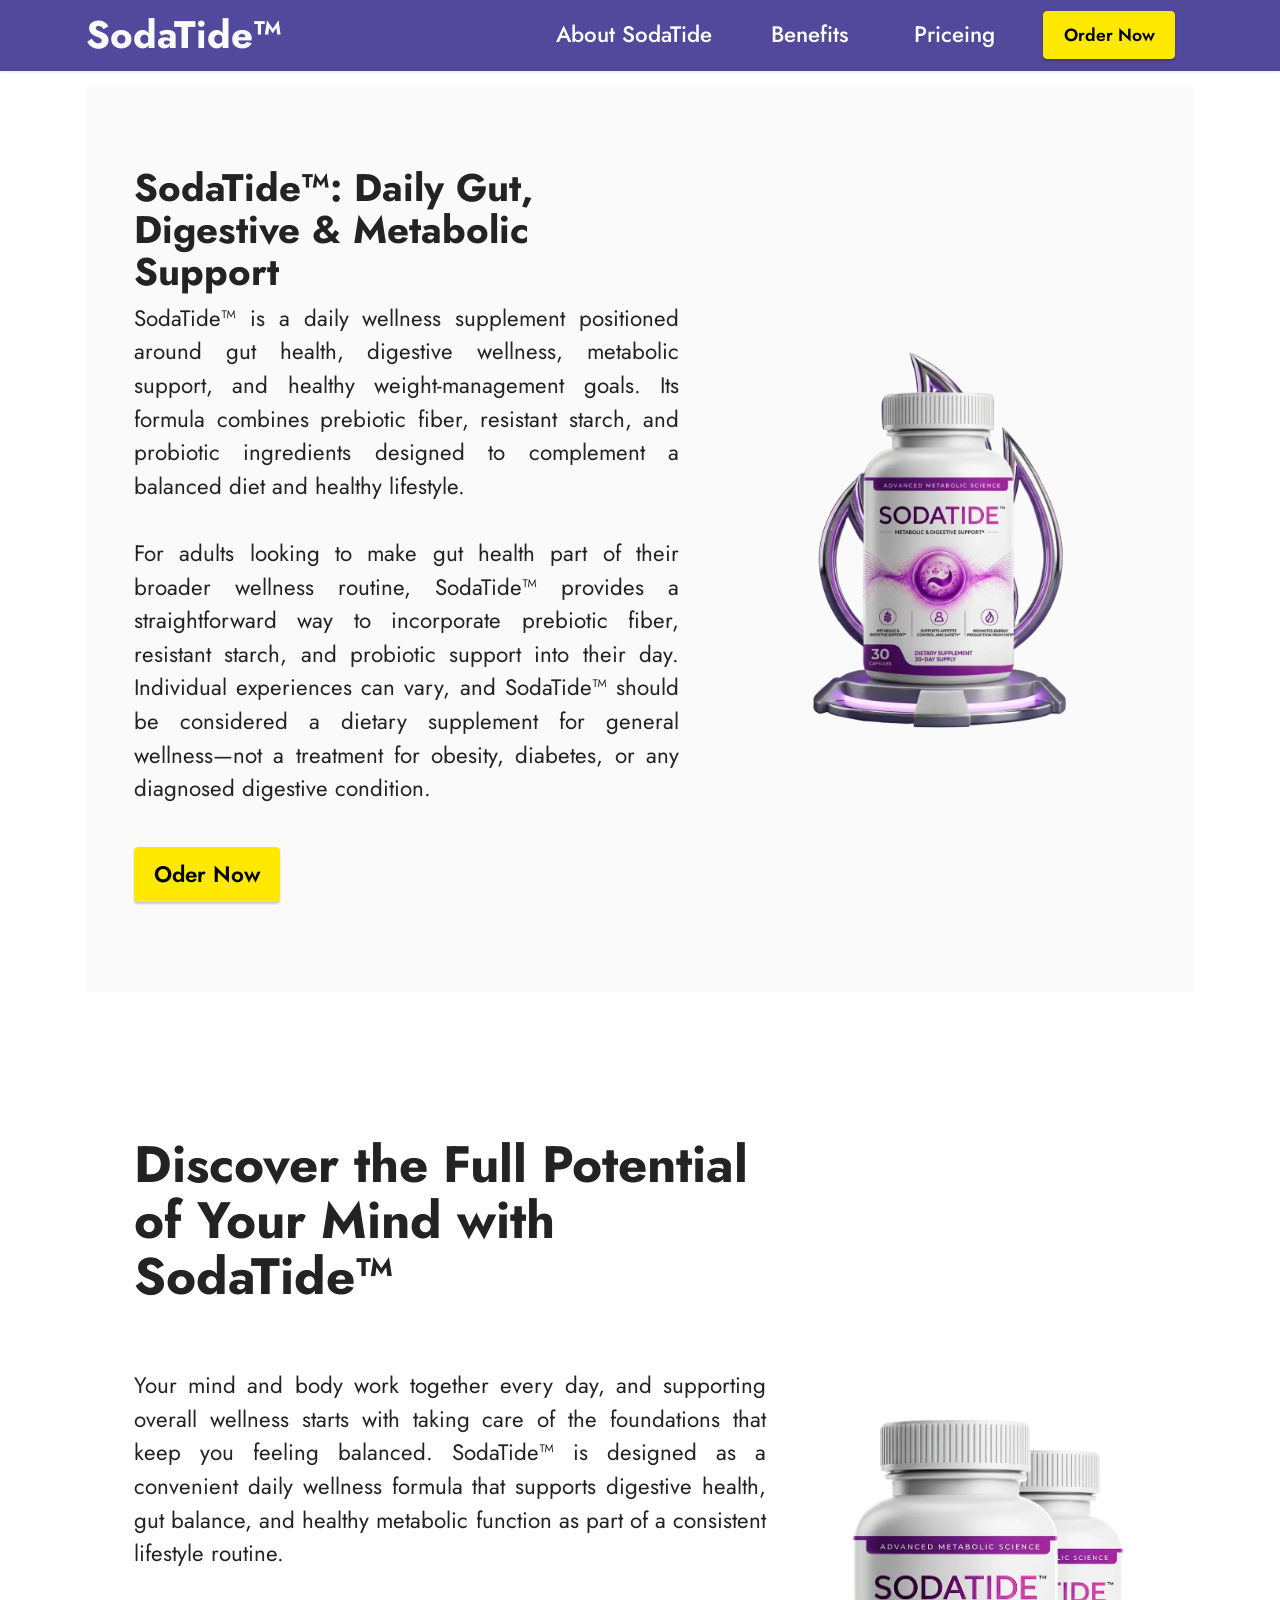
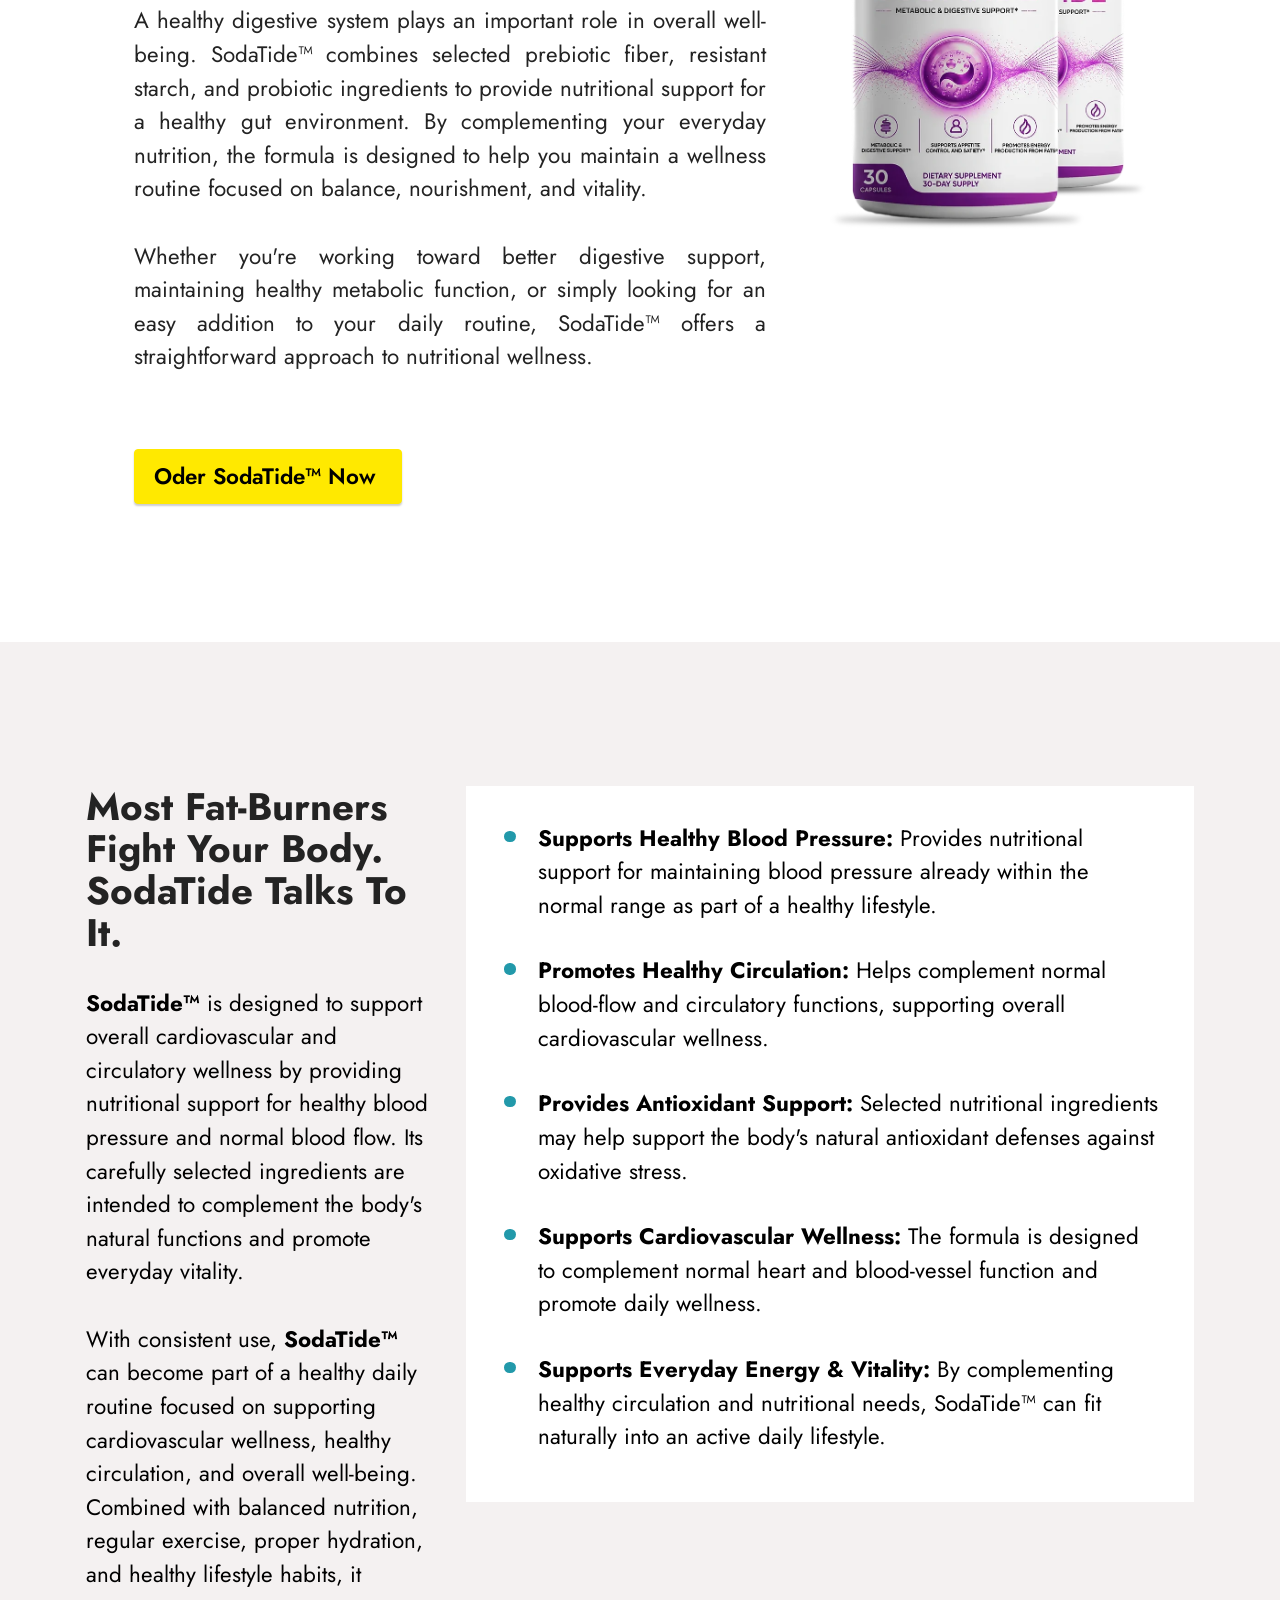
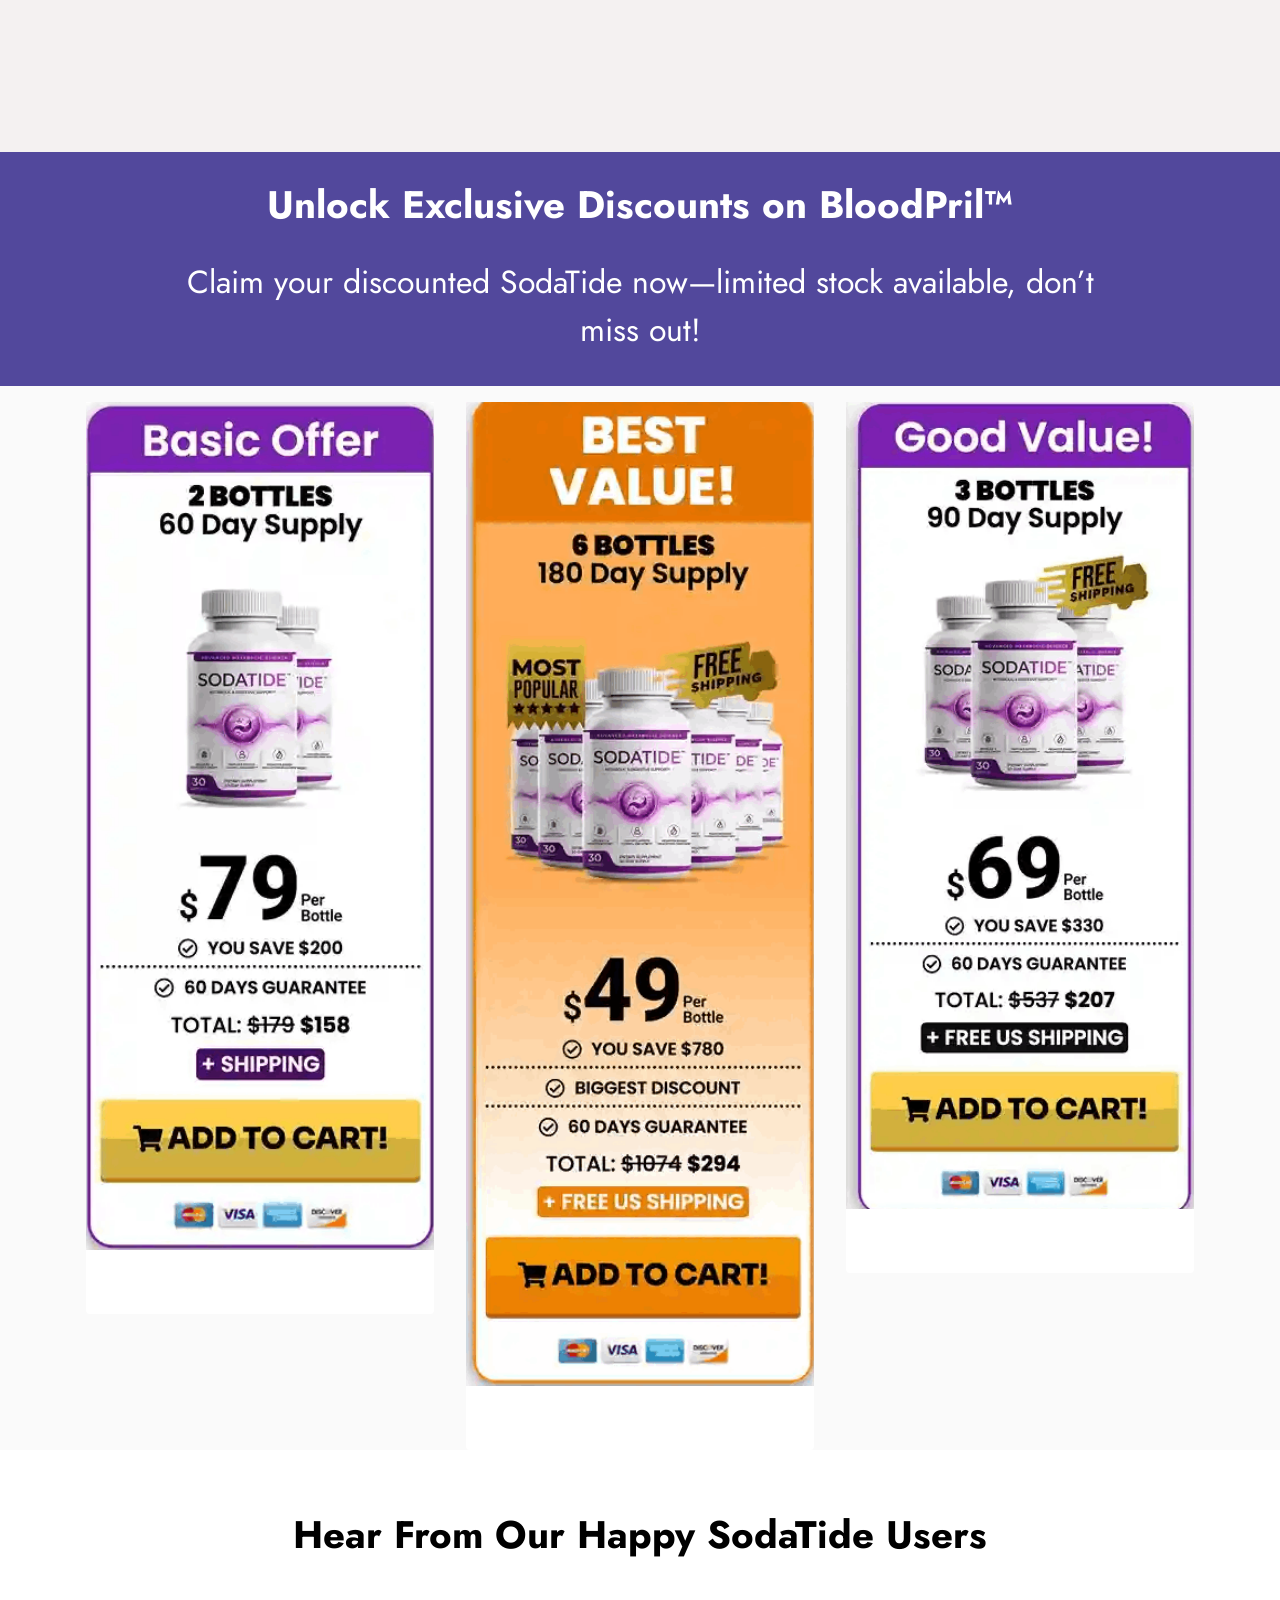
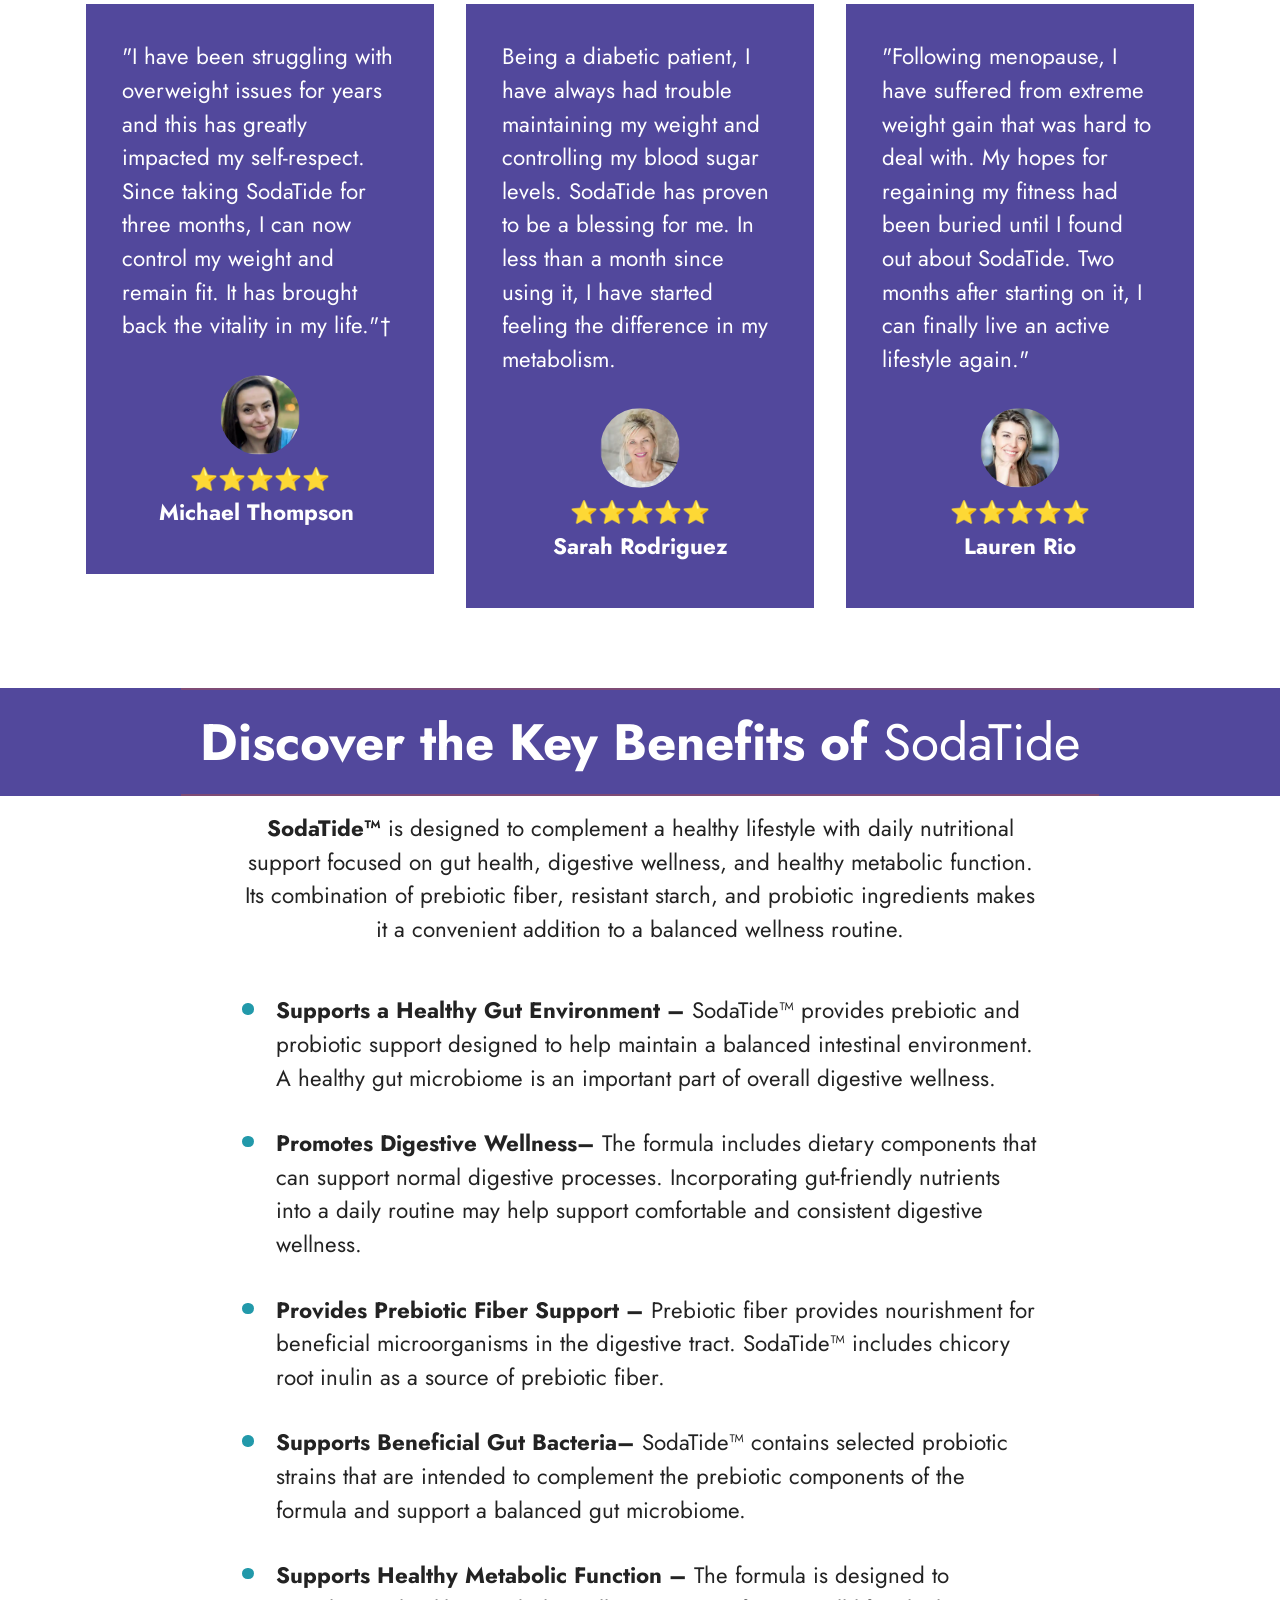
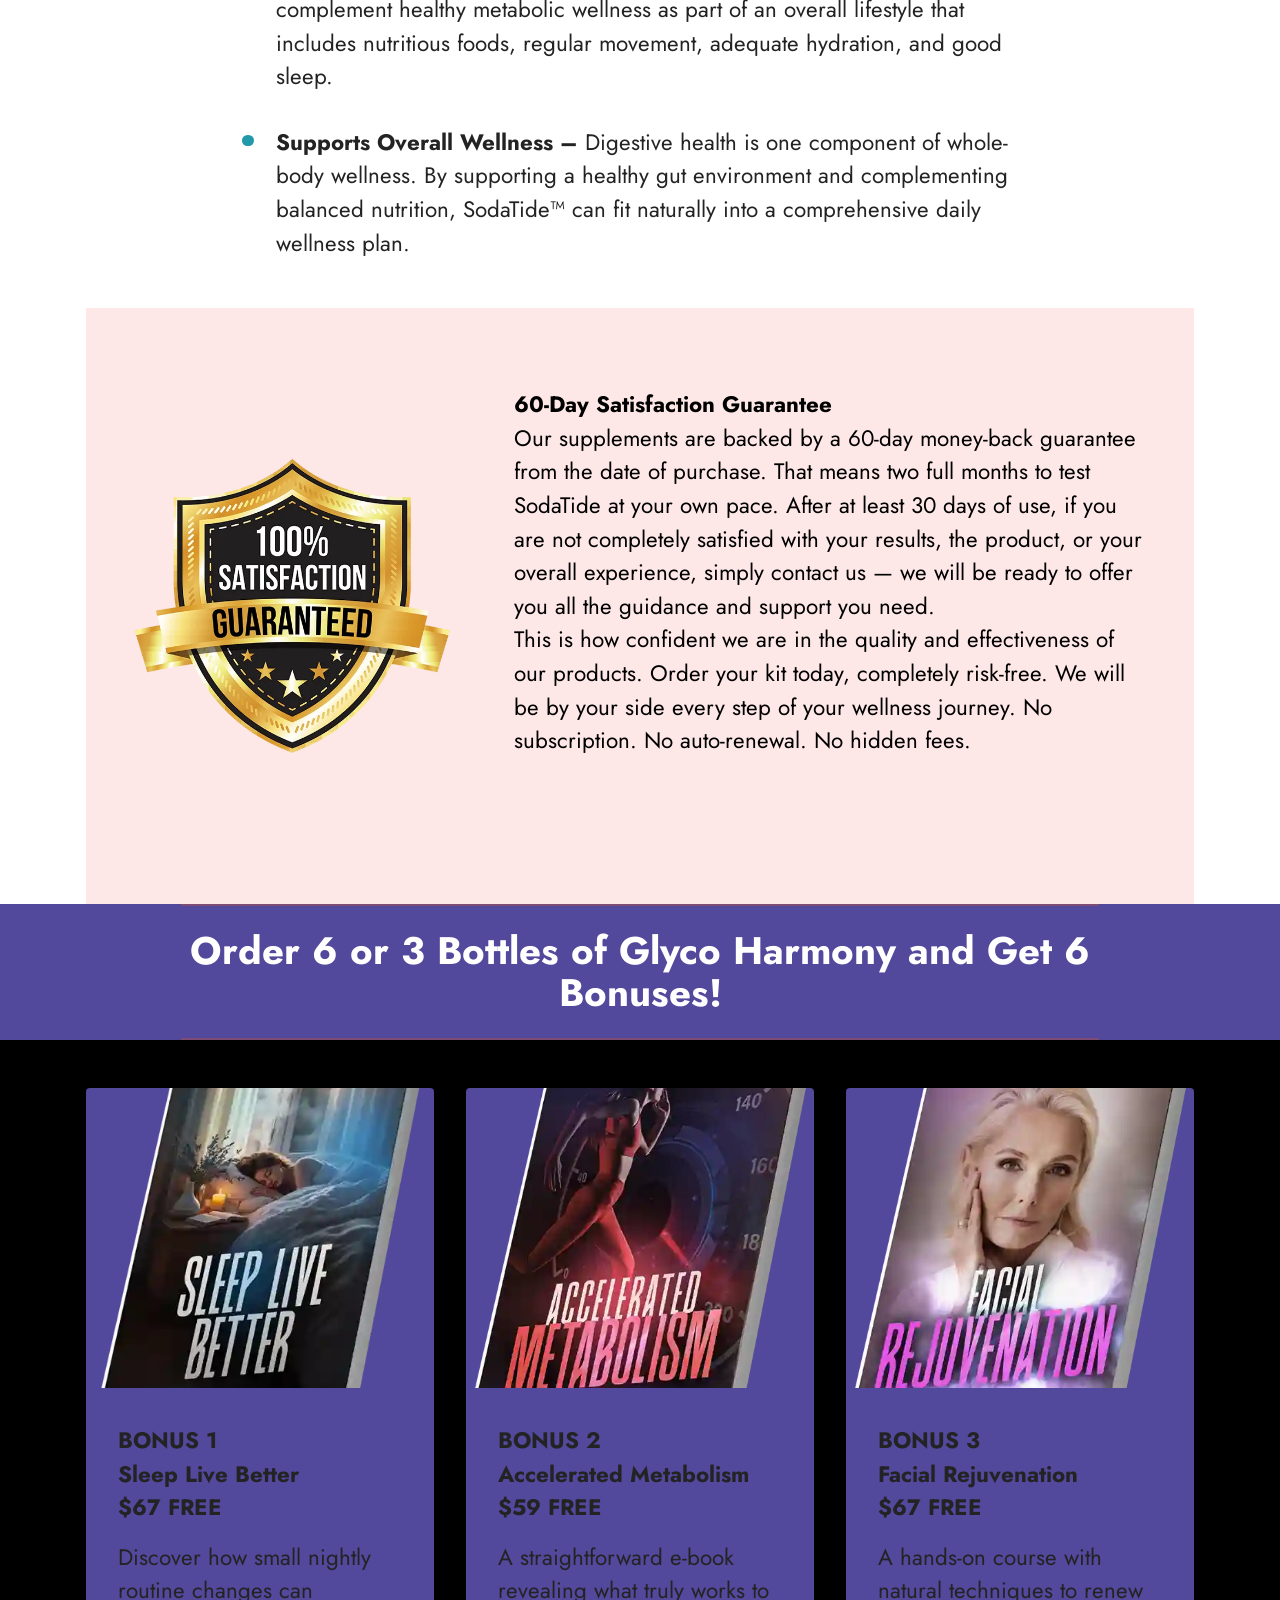
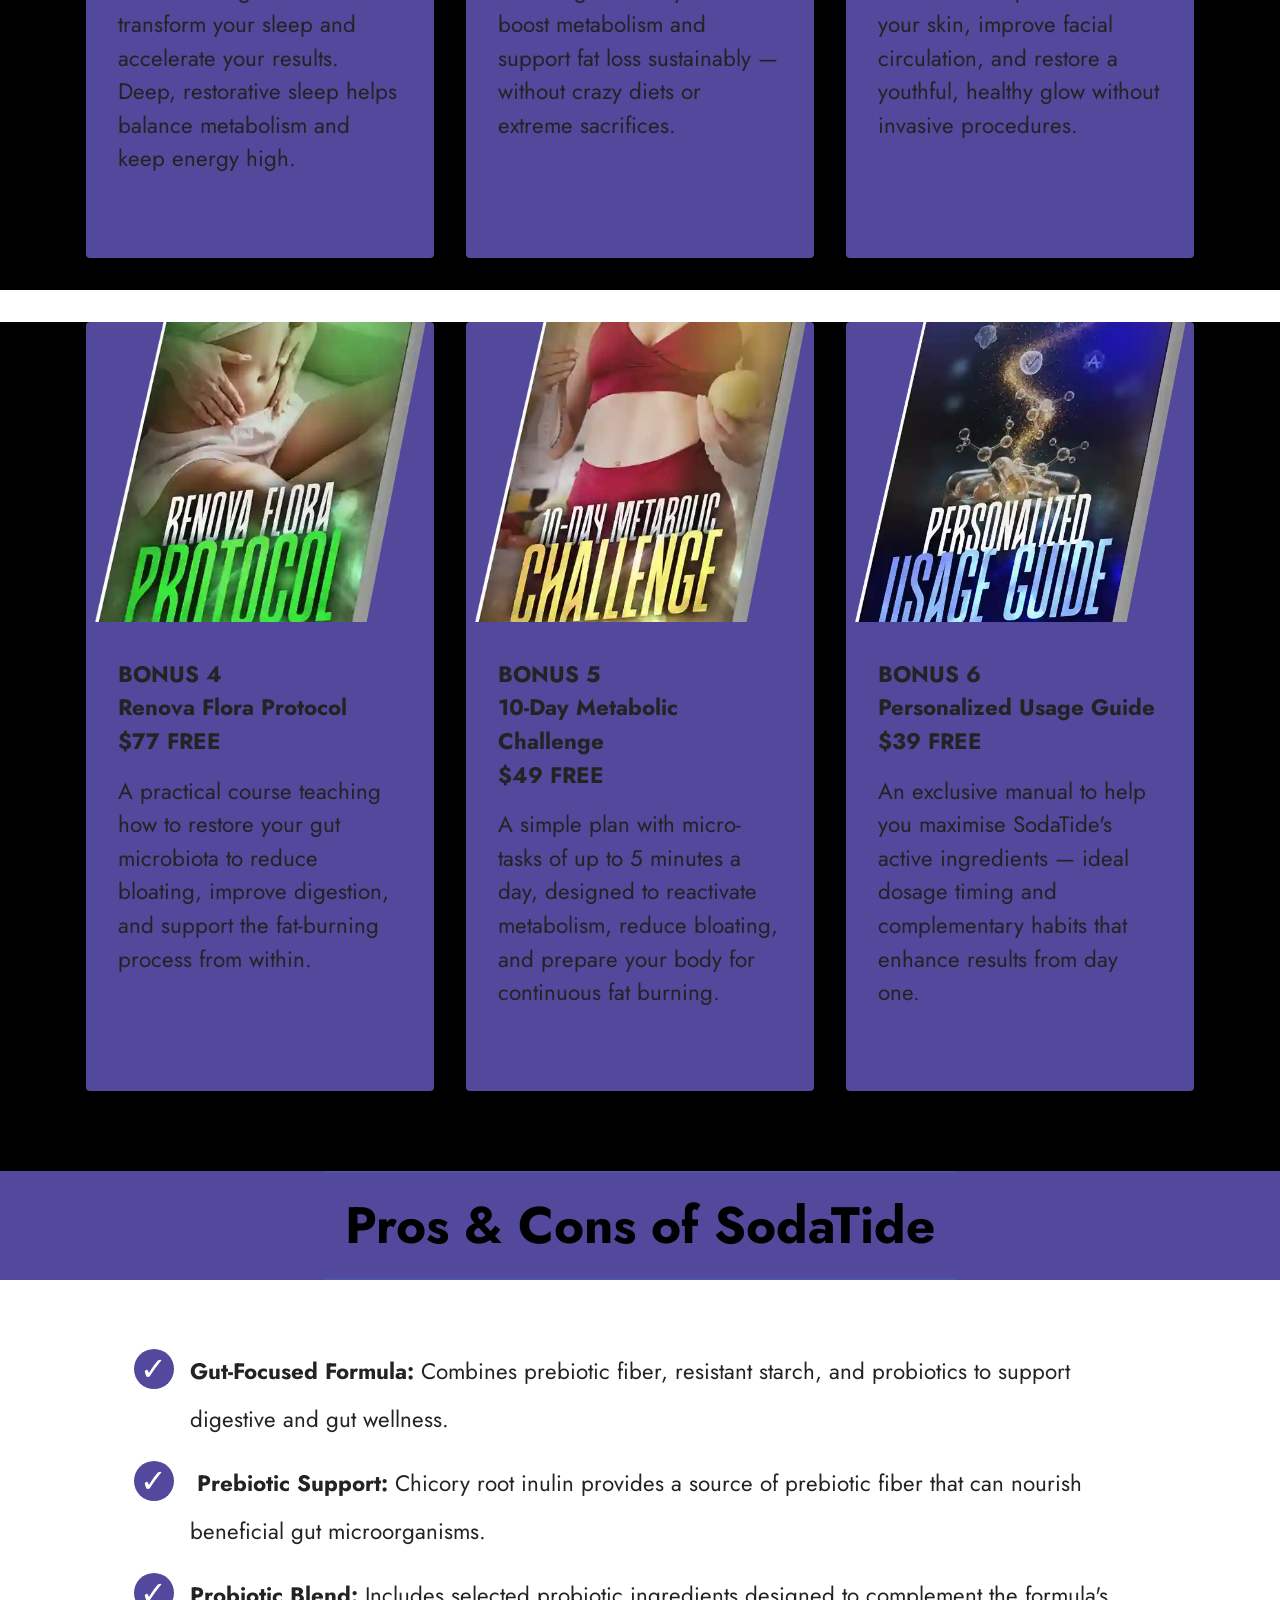
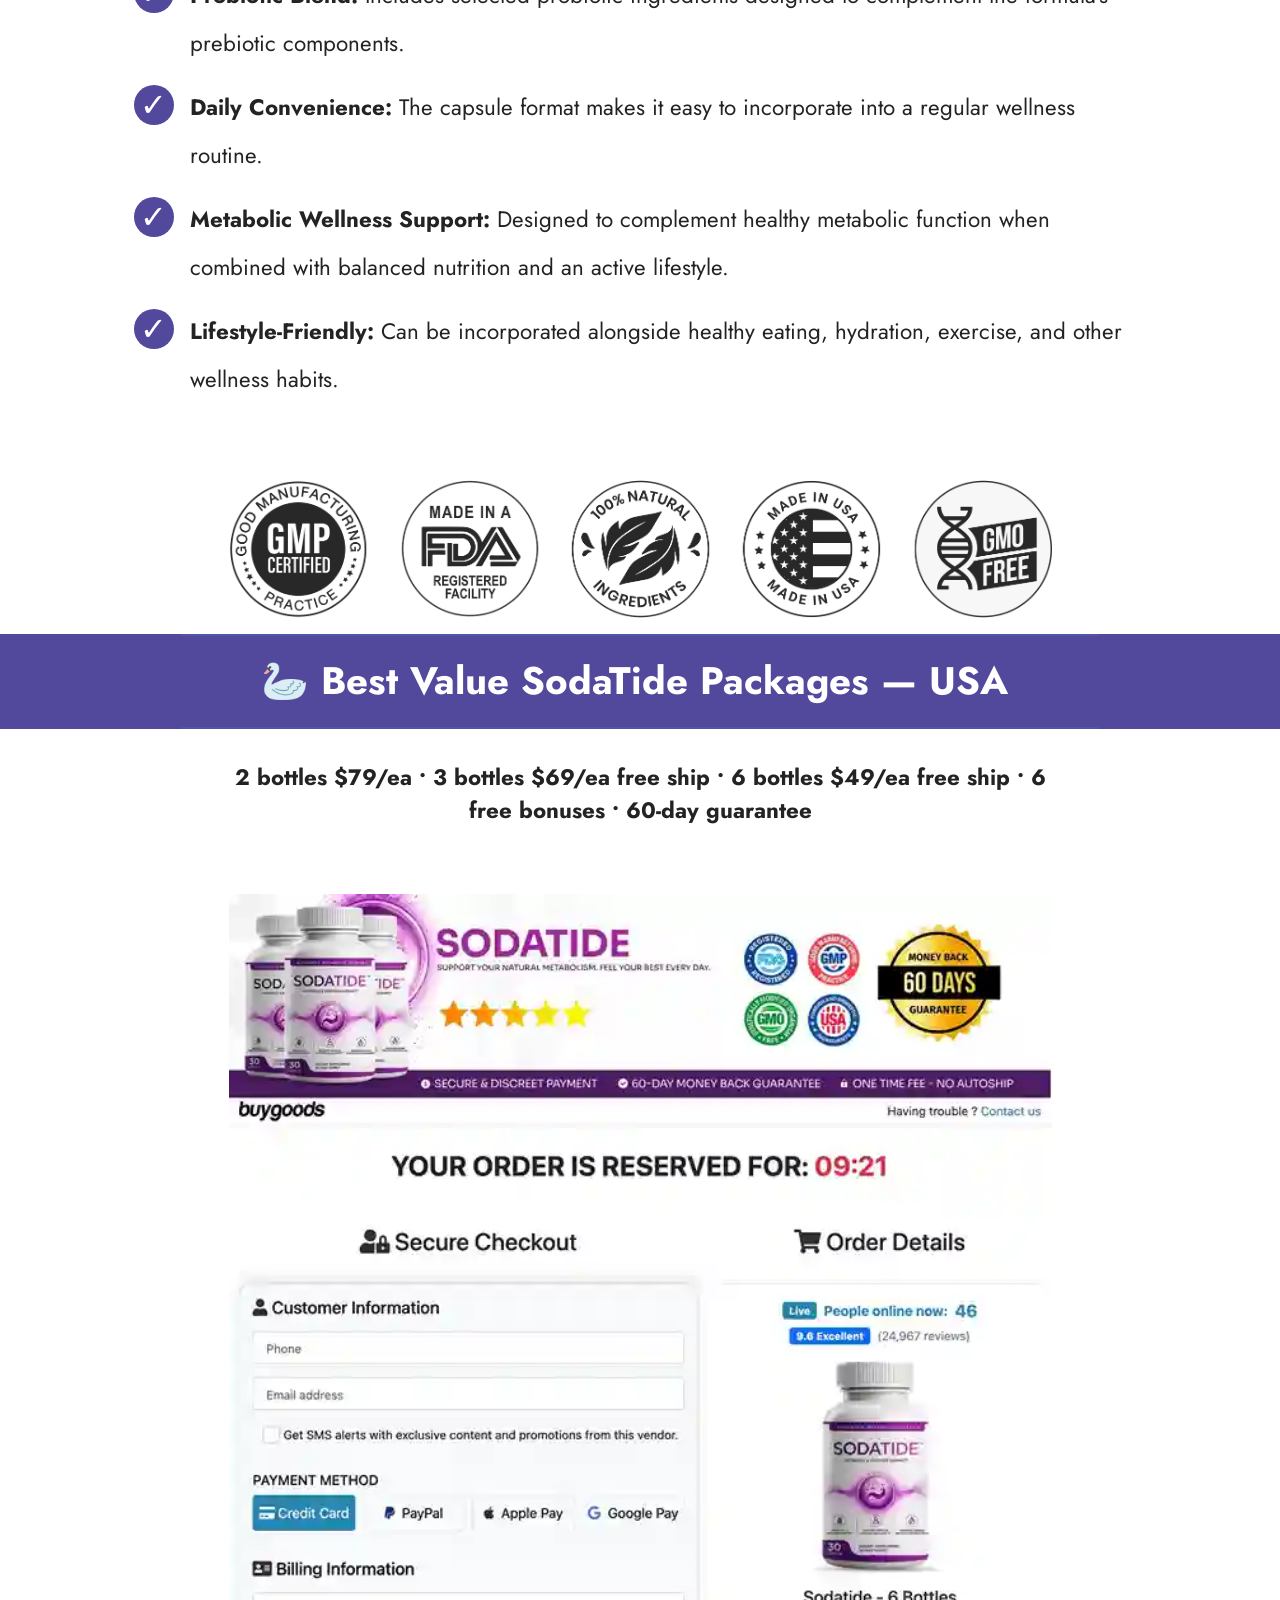
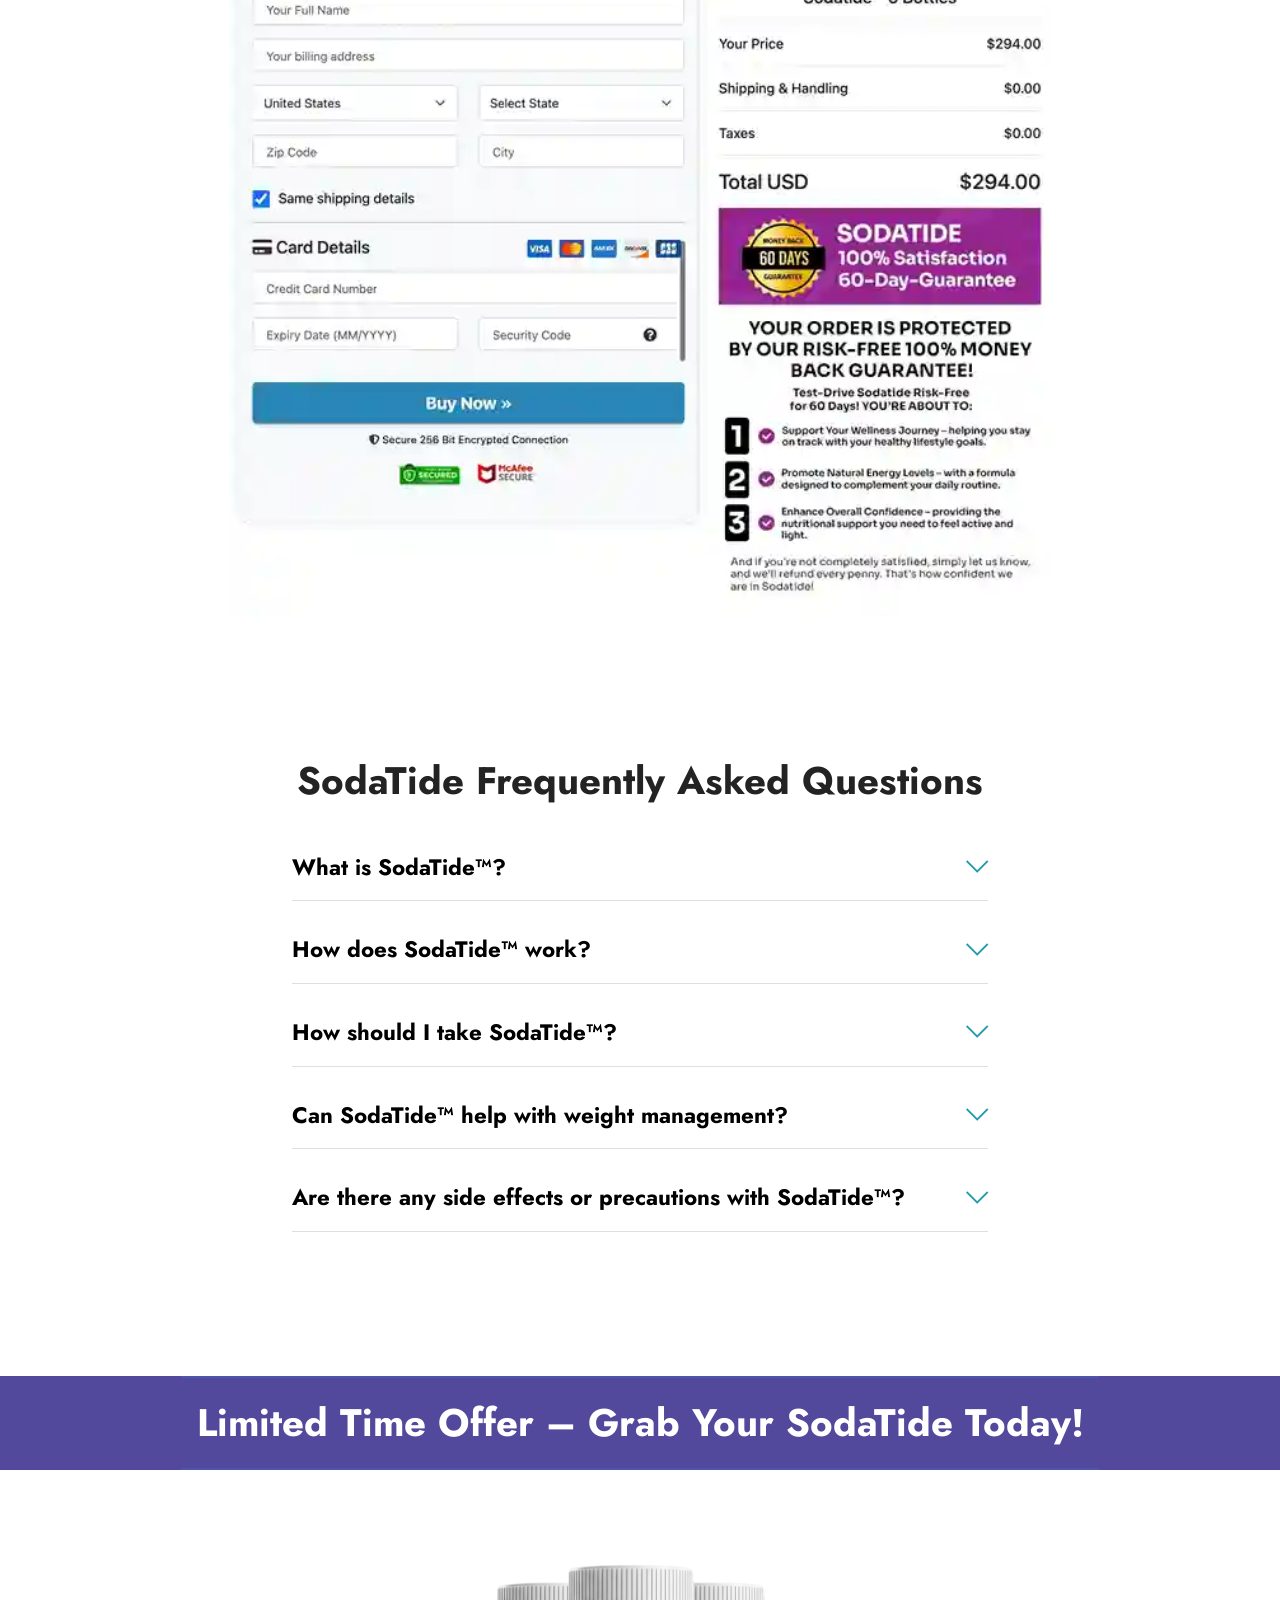
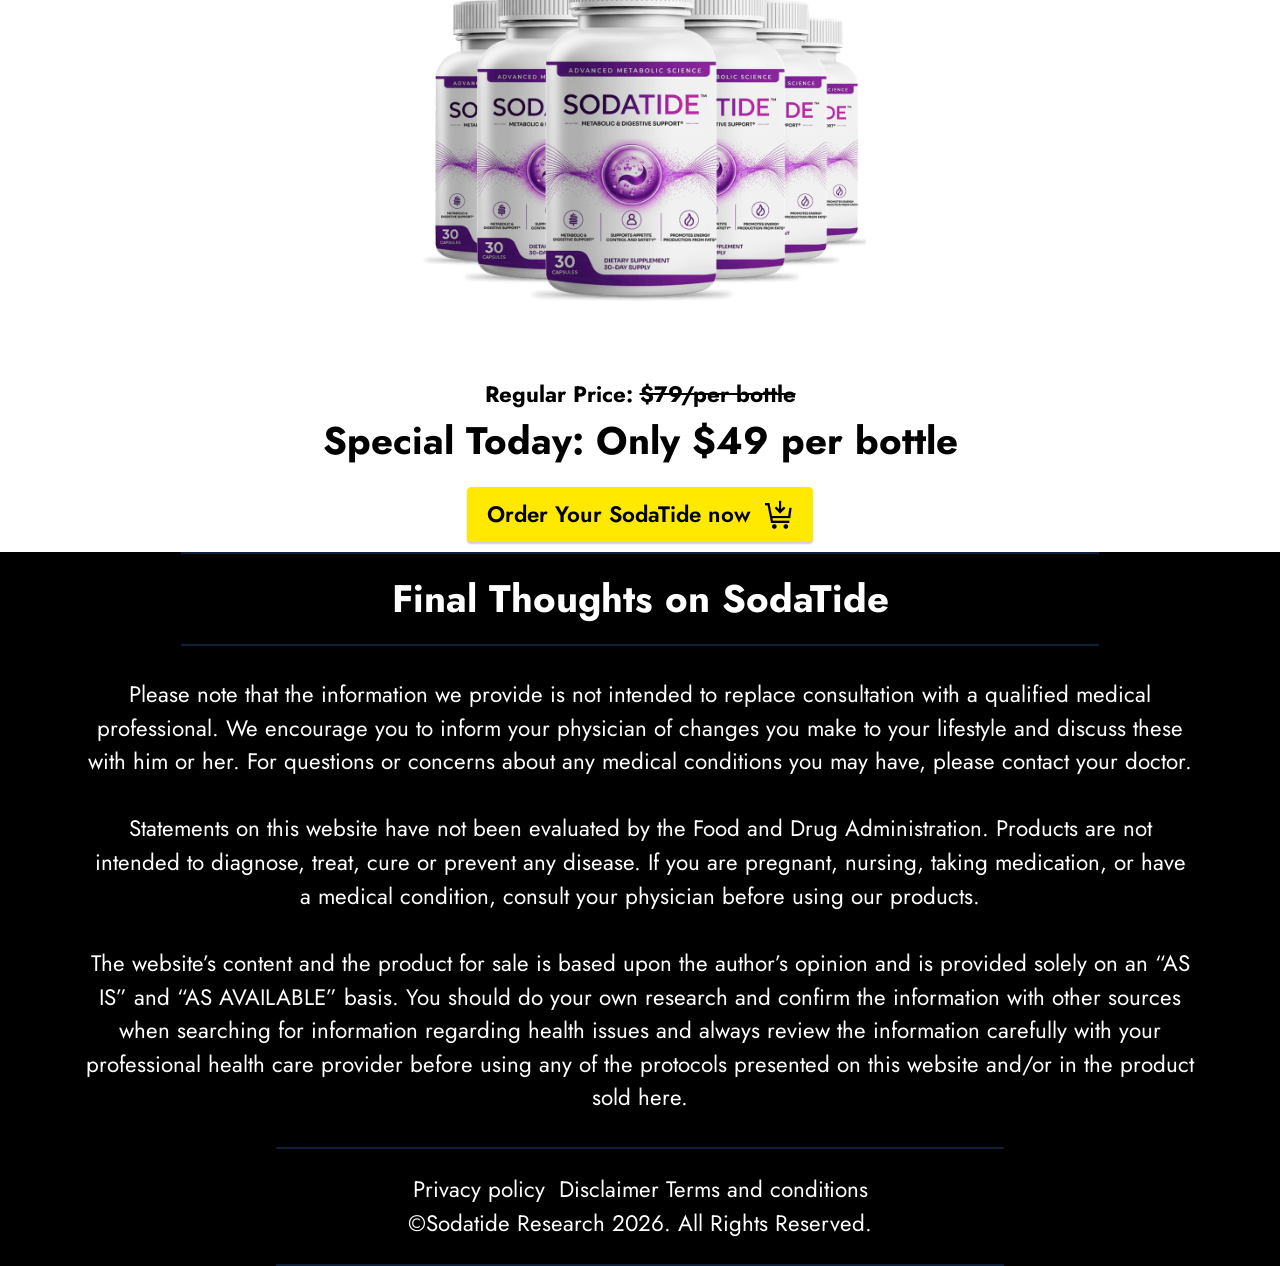
<file: index.html>
<!DOCTYPE html>
<html  lang="en">
<head>
  <!-- Site made with Mobirise Website Builder v6.1.12, https://mobirise.com -->
  <meta charset="UTF-8">
  <meta http-equiv="X-UA-Compatible" content="IE=edge">
  <meta name="generator" content="Mobirise v6.1.12, mobirise.com">
  <meta name="twitter:card" content="summary_large_image"/>
  <meta name="twitter:image:src" content="assets/images/index-meta.webp">
  <meta property="og:image" content="assets/images/index-meta.webp">
  <meta name="twitter:title" content="SodaTide™ – Daily Support for Mind, Focus & Mental Clarity">
  <meta name="viewport" content="width=device-width, initial-scale=1, minimum-scale=1">
  <link rel="shortcut icon" href="assets/images/sodatide-main-1.webp" type="image/x-icon">
  <meta name="description" content="SodaTide™ is a daily wellness formula designed to support mental clarity, focus, memory, and everyday cognitive performance. Its convenient daily format makes it easy to include in your routine while supporting balanced energy and productive thinking.">
  <meta name="msvalidate.01" content="E1C683F4EFB1ADD5ABCEF03F91AA41EB" />
	<meta name="google-site-verification" content="4bTPPsSgGg9mrN9ppGhdz5BRyaK9BWV9diWJw_Lr8Sk" />
  
  <title>SodaTide™ – Daily Support for Mind, Focus & Mental Clarity</title>
  <link rel="stylesheet" href="assets/web/assets/mobirise-icons2/mobirise2.css">
  <link rel="stylesheet" href="assets/web/assets/mobirise-icons/mobirise-icons.css">
  <link rel="stylesheet" href="assets/bootstrap/css/bootstrap.min.css">
  <link rel="stylesheet" href="assets/dropdown/css/style.css">
  <link rel="stylesheet" href="assets/socicon/css/styles.css">
  <link rel="stylesheet" href="assets/theme/css/style.css">
  <link rel="preload" href="https://fonts.googleapis.com/css?family=Jost:100,200,300,400,500,600,700,800,900,100i,200i,300i,400i,500i,600i,700i,800i,900i&display=swap" as="style" onload="this.onload=null;this.rel='stylesheet'">
  <noscript><link rel="stylesheet" href="https://fonts.googleapis.com/css?family=Jost:100,200,300,400,500,600,700,800,900,100i,200i,300i,400i,500i,600i,700i,800i,900i&display=swap"></noscript>
  <link rel="preload" as="style" href="assets/mobirise/css/mbr-additional.css?v=PeKVNU"><link rel="stylesheet" href="assets/mobirise/css/mbr-additional.css?v=PeKVNU" type="text/css">

  
  
  
</head>
<body>
  
  <section data-bs-version="5.1" class="menu menu2 cid-tB0YZQqaCG" once="menu" id="menu2-0">
    
    <nav class="navbar navbar-dropdown navbar-expand-lg">
        <div class="container">
            <div class="navbar-brand">
                
                <span class="navbar-caption-wrap"><a class="navbar-caption text-white text-primary display-2" href="https://maxwebleads.com/13469/2050/2/?">SodaTide™<br></a></span>
            </div>
            <button class="navbar-toggler" type="button" data-toggle="collapse" data-bs-toggle="collapse" data-target="#navbarSupportedContent" data-bs-target="#navbarSupportedContent" aria-controls="navbarNavAltMarkup" aria-expanded="false" aria-label="Toggle navigation">
                <div class="hamburger">
                    <span></span>
                    <span></span>
                    <span></span>
                    <span></span>
                </div>
            </button>
            <div class="collapse navbar-collapse" id="navbarSupportedContent">
                <ul class="navbar-nav nav-dropdown" data-app-modern-menu="true"><li class="nav-item"><a class="nav-link link text-success display-5" href="index.html#features16-6f">About SodaTide<br></a></li><li class="nav-item"><a class="nav-link link text-success display-5" href="index.html#content6-6n">Benefits&nbsp;<br></a></li>
                    
                    <li class="nav-item"><a class="nav-link link text-success display-5" href="index.html#team1-6i">Priceing<br></a>
                    </li></ul>
                
                <div class="navbar-buttons mbr-section-btn"><a class="btn btn-warning display-4" href="https://maxwebleads.com/13469/2050/2/?">Order Now</a></div>
            </div>
        </div>
    </nav>
</section>

<section data-bs-version="5.1" class="features16 cid-vb88wMvpbu" id="features16-6e">

    

    
    
    <div class="container">
        <div class="content-wrapper">
            <div class="row align-items-center">
                <div class="col-12 col-lg">
                    <div class="text-wrapper">
                        <h6 class="card-title mbr-fonts-style display-2"><strong>SodaTide™: Daily Gut, Digestive &amp; Metabolic Support</strong></h6>
                        <p class="mbr-text mbr-fonts-style mb-4 display-5">SodaTide™ is a daily wellness supplement positioned around gut health, digestive wellness, metabolic support, and healthy weight-management goals. Its formula combines prebiotic fiber, resistant starch, and probiotic ingredients designed to complement a balanced diet and healthy lifestyle.<br><br>For adults looking to make gut health part of their broader wellness routine, SodaTide™ provides a straightforward way to incorporate prebiotic fiber, resistant starch, and probiotic support into their day. Individual experiences can vary, and SodaTide™ should be considered a dietary supplement for general wellness—not a treatment for obesity, diabetes, or any diagnosed digestive condition.<br></p>
                        <div class="mbr-section-btn mt-3"><a class="btn btn-warning display-5" href="https://maxwebleads.com/13469/2050/2/?">Oder Now</a></div>
                    </div>
                </div>
                <div class="col-12 col-lg-5">
                    <div class="image-wrapper">
                        <a href="https://maxwebleads.com/13469/2050/2/?"><img src="assets/images/sodatide-main.webp" alt="SodaTide"></a>
                    </div>
                </div>
            </div>
        </div>
    </div>
</section>

<section data-bs-version="5.1" class="features16 cid-vb8eC9LXdg" id="features16-6f">

    

    
    
    <div class="container">
        <div class="content-wrapper">
            <div class="row align-items-center">
                <div class="col-12 col-lg">
                    <div class="text-wrapper">
                        <h6 class="card-title mbr-fonts-style display-1"><strong>Discover the Full Potential of Your Mind with SodaTide™<br><br></strong></h6>
                        <p class="mbr-text mbr-fonts-style mb-4 display-5">Your mind and body work together every day, and supporting overall wellness starts with taking care of the foundations that keep you feeling balanced. SodaTide™ is designed as a convenient daily wellness formula that supports digestive health, gut balance, and healthy metabolic function as part of a consistent lifestyle routine.<br><br>A healthy digestive system plays an important role in overall well-being. SodaTide™ combines selected prebiotic fiber, resistant starch, and probiotic ingredients to provide nutritional support for a healthy gut environment. By complementing your everyday nutrition, the formula is designed to help you maintain a wellness routine focused on balance, nourishment, and vitality.<br><br>Whether you're working toward better digestive support, maintaining healthy metabolic function, or simply looking for an easy addition to your daily routine, SodaTide™ offers a straightforward approach to nutritional wellness.<br><br></p>
                        <div class="mbr-section-btn mt-3"><a class="btn btn-warning display-5" href="https://maxwebleads.com/13469/2050/2/?">Oder SodaTide™ Now&nbsp;<br></a></div>
                    </div>
                </div>
                <div class="col-12 col-lg-4">
                    <div class="image-wrapper">
                        <a href="https://maxwebleads.com/13469/2050/2/?"><img src="assets/images/bottle-hero.webp" alt="SodaTide"></a>
                    </div>
                </div>
            </div>
        </div>
    </div>
</section>

<section data-bs-version="5.1" class="article021 cid-vb8hgnzhmQ" id="article21-6g">
    
    <div class="container">
        <div class="row justify-content-center">
            <div class="col-lg-4">
                <div class="col-12 col-md-12">
                    <h5 class="mbr-section-title mbr-fonts-style mt-0 mb-4 display-2"><strong>Most Fat-Burners Fight Your Body. SodaTide Talks To It.</strong></h5>
                    <h6 class="mbr-section-subtitle mbr-fonts-style mt-0 mb-4 display-7"><strong>SodaTide™ </strong>is designed to support overall cardiovascular and circulatory wellness by providing nutritional support for healthy blood pressure and normal blood flow. Its carefully selected ingredients are intended to complement the body's natural functions and promote everyday vitality.<br><br>With consistent use, <strong>SodaTide™</strong> can become part of a healthy daily routine focused on supporting cardiovascular wellness, healthy circulation, and overall well-being. Combined with balanced nutrition, regular exercise, proper hydration, and healthy lifestyle habits, it</h6>
                    
                </div>
            </div>

            <div class="col-lg-8 side-features">
                <div class="item-wrapper align-left">
                    <div class="counter-container mbr-text mbr-fonts-style display-7">
                        <ul>
                            <li><strong>Supports Healthy Blood Pressure:</strong> Provides nutritional support for maintaining blood pressure already within the normal range as part of a healthy lifestyle.</li><li><strong style="font-size: 1.4rem;">Promotes Healthy Circulation: </strong><span style="font-size: 1.4rem;">Helps complement normal blood-flow and circulatory functions, supporting overall cardiovascular wellness.</span></li><li><strong>Provides Antioxidant Support:</strong> Selected nutritional ingredients may help support the body's natural antioxidant defenses against oxidative stress.&nbsp; &nbsp;</li><li><strong>Supports Cardiovascular Wellness: </strong>The formula is designed to complement normal heart and blood-vessel function and promote daily wellness.</li><li><strong>Supports Everyday Energy &amp; Vitality: </strong>By complementing healthy circulation and nutritional needs, SodaTide™ can fit naturally into an active daily lifestyle.&nbsp; &nbsp;</li></ul><p>
</p><p>
</p><p>
</p><p>
</p><p>
</p><p>
</p><p>
</p><p>
</p><p>
</p><p>
</p><p>
</p><p>
</p><p>
</p><p>
</p><p>
</p><p>
</p><p>
</p><p>
</p><p>
</p><p>
</p><p>
</p><p>
</p><p>
</p><p>
</p><p>
</p><p>
</p><p>
</p><p>
</p><p>
</p><p>
</p><p>
</p><p>
</p><p>
</p><p>
</p><p>
</p><p>
</p><p>
</p><p>
</p><p>
</p><p>
</p><p>
</p><p>
</p><p>
</p><p>
</p><p>
</p><p>
</p><p>
</p><p>
</p><p>
</p><p>
</p><p>
</p><p>
</p><p>
</p><p>
</p><p>
</p><p>
</p><p>
</p><p>
</p><ul>
                        </ul>
                    </div>
                </div>
            </div>
        </div>
    </div>
</section>

<section data-bs-version="5.1" class="content4 cid-vb8l7ktlkq" id="content4-6j">
    

    
    
    <div class="container">
        <div class="row justify-content-center">
            <div class="title col-md-12 col-lg-10">
                <h3 class="mbr-section-title mbr-fonts-style align-center mb-4 display-2"><strong>Unlock Exclusive Discounts on BloodPril™</strong></h3>
                <h4 class="mbr-section-subtitle align-center mbr-fonts-style mb-4 new-font">Claim your discounted SodaTide now—limited stock available, don’t miss out!</h4>
                
            </div>
        </div>
    </div>
</section>

<section data-bs-version="5.1" class="team1 cid-vb8l4wSI4N" id="team1-6i">
    

    
    
    <div class="container">
        <div class="row justify-content-center">
            
            <div class="col-sm-6 col-lg-4">
                <div class="card-wrap">
                    <div class="image-wrap">
                        <a href="https://maxwebleads.com/13469/2050/2/?"><img src="assets/images/screenshot202026-10-0120022039-310x756.png" alt="SodaTide 2 pouch"></a>
                    </div>
                    <div class="content-wrap">
                        
                        
                        
                        
                        
                    </div>
                </div>
            </div>

            <div class="col-sm-6 col-lg-4">
                <div class="card-wrap">
                    <div class="image-wrap">
                        <a href="https://maxwebleads.com/13469/2050/2/?"><img src="assets/images/screenshot202026-10-0120022111-315x891.png" alt="SodaTide 6 Pouches"></a>
                    </div>
                    <div class="content-wrap">
                        
                        
                        
                        
                        
                    </div>
                </div>
            </div>

            <div class="col-sm-6 col-lg-4">
                <div class="card-wrap">
                    <div class="image-wrap">
                        <a href="https://maxwebleads.com/13469/2050/2/?"><img src="assets/images/screenshot202026-10-0120022141-322x747.png" alt="SodaTide 3 poches"></a>
                    </div>
                    <div class="content-wrap">
                        
                        
                        
                        
                        
                    </div>
                </div>
            </div>

            
        </div>
    </div>
</section>

<section data-bs-version="5.1" class="people04 cid-vb8nGTrfuW" id="people04-6l">
	
	
	<div class="container">
		<div class="row mb-5 justify-content-center">
			<div class="col-12 mb-0 content-head">
				<h3 class="mbr-section-title mbr-fonts-style align-center mb-0 display-2"><strong>Hear From Our Happy SodaTide Users</strong><strong><br></strong></h3>
				
			</div>
		</div>
		<div class="row mbr-masonry" data-masonry="{&quot;percentPosition&quot;: true }">
			
			<div class="item features-without-image col-12 col-md-6 col-lg-4 active">
				<div class="item-wrapper">
					<div class="card-box align-left">
						<p class="card-text mbr-fonts-style display-7">
							"I have been struggling with overweight issues for years and this has greatly impacted my self-respect. Since taking SodaTide for three months, I can now control my weight and remain fit. It has brought back the vitality in my life."†
						</p>
						<div class="img-wrapper mt-4 mb-2">
							<img src="assets/images/sodatide-review-1.webp" data-slide-to="1" data-bs-slide-to="1" alt="Rachel">
						</div>
						<h5 class="card-title mbr-fonts-style display-7"><strong>⭐⭐⭐⭐⭐ </strong><br><strong>Michael Thompson&nbsp;</strong></h5>
					</div>
				</div>
			</div>
			<div class="item features-without-image col-12 col-md-6 col-lg-4">
				<div class="item-wrapper">
					<div class="card-box align-left">
						<p class="card-text mbr-fonts-style display-7">Being a diabetic patient, I have always had trouble maintaining my weight and controlling my blood sugar levels. SodaTide has proven to be a blessing for me. In less than a month since using it, I have started feeling the difference in my metabolism.<br>
						</p>
						<div class="img-wrapper mt-4 mb-2">
							<img src="assets/images/sodatide-review-2.webp" data-slide-to="2" data-bs-slide-to="2" alt="Emily">
						</div>
						<h5 class="card-title mbr-fonts-style display-7">
							<strong>⭐⭐⭐⭐⭐
</strong>
						<div><strong>Sarah Rodriguez</strong></div></h5>
					</div>
				</div>
			</div>
			
			<div class="item features-without-image col-12 col-md-6 col-lg-4">
				<div class="item-wrapper">
					<div class="card-box align-left">
						<p class="card-text mbr-fonts-style display-7">
							"Following menopause, I have suffered from extreme weight gain that was hard to deal with. My hopes for regaining my fitness had been buried until I found out about SodaTide. Two months after starting on it, I can finally live an active lifestyle again."
						</p>
						<div class="img-wrapper mt-4 mb-2">
							<img src="assets/images/sodatide-review-3.webp" data-slide-to="4" data-bs-slide-to="4" alt="Michael">
						</div>
						<h5 class="card-title mbr-fonts-style display-7"><strong>⭐⭐⭐⭐⭐</strong><br><strong>Lauren Rio</strong></h5>
					</div>
				</div>
			</div>
			
		</div>
	</div>
</section>

<section data-bs-version="5.1" class="content6 cid-vb8tiKVjDs" id="content6-6n">
    
    <div class="container">
        <div class="row justify-content-center">
            <div class="col-md-12 col-lg-10">
                <hr class="line">
                <p class="mbr-text align-center mbr-fonts-style my-4 display-1"><strong>Discover the Key Benefits of&nbsp;</strong>SodaTide<br></p>
                <hr class="line">
            </div>
        </div>
    </div>
</section>

<section data-bs-version="5.1" class="article18 cid-vb8qDNfHYU" id="article18-6m">
  
  <div class="container-fluid">
    <div class="row justify-content-center">
      <div class="counter-container col-md-12 col-lg-8">
        <div class="row mb-5 justify-content-center">
          <div class="col-12 content-head">
            <h3 class="mbr-section-title mbr-fonts-style align-center mb-0 display-5"><strong>SodaTide™ </strong>is designed to complement a healthy lifestyle with daily nutritional support focused on gut health, digestive wellness, and healthy metabolic function. Its combination of prebiotic fiber, resistant starch, and probiotic ingredients makes it a convenient addition to a balanced wellness routine.</h3>
            
          </div>
        </div>
        <div class="mbr-text mbr-fonts-style display-7">
          <ul>
            <li><strong style="font-size: 1.4rem;">Supports a Healthy Gut Environment –</strong><span style="font-size: 1.4rem;">&nbsp;SodaTide™ provides prebiotic and probiotic support designed to help maintain a balanced intestinal environment. A healthy gut microbiome is an important part of overall digestive wellness.</span></li><li><span style="font-size: 1.4rem;"><strong>Promotes Digestive Wellness–</strong>&nbsp;The formula includes dietary components that can support normal digestive processes. Incorporating gut-friendly nutrients into a daily routine may help support comfortable and consistent digestive wellness.</span></li><li><span style="font-size: 1.4rem;"><strong>Provides Prebiotic Fiber Support –</strong>&nbsp;Prebiotic fiber provides nourishment for beneficial microorganisms in the digestive tract. SodaTide™ includes chicory root inulin as a source of prebiotic fiber.</span></li><li><span style="font-size: 1.4rem;"><strong>Supports Beneficial Gut Bacteria–</strong>&nbsp;SodaTide™ contains selected probiotic strains that are intended to complement the prebiotic components of the formula and support a balanced gut microbiome.</span></li><li><span style="font-size: 1.4rem;"><strong>Supports Healthy Metabolic Function –</strong>&nbsp;The formula is designed to complement healthy metabolic wellness as part of an overall lifestyle that includes nutritious foods, regular movement, adequate hydration, and good sleep.</span><br></li>
            <li><strong>Supports Overall Wellness – </strong>Digestive health is one component of whole-body wellness. By supporting a healthy gut environment and complementing balanced nutrition, SodaTide™ can fit naturally into a comprehensive daily wellness plan.</li>
          </ul>
        </div>
      </div>
    </div>
  </div>
</section>

<section data-bs-version="5.1" class="features16 cid-vb8uzlSr7z" id="features17-6o">
    

    
    
    <div class="container">
        <div class="content-wrapper">
            <div class="row align-items-center">
                <div class="col-12 col-lg-4">
                    <div class="image-wrapper">
                        <a href="https://maxwebleads.com/12633/1550/2/?"><img src="assets/images/bloodpril-guarantee.webp" alt="60-day, risk-free guarantee."></a>
                    </div>
                </div>
                <div class="col-12 col-lg">
                    <div class="text-wrapper">
                        
                        <p class="mbr-text mbr-fonts-style mb-4 display-7"><strong>60-Day Satisfaction Guarantee
<br></strong>Our supplements are backed by a 60-day money-back guarantee from the date of purchase. That means two full months to test SodaTide at your own pace. After at least 30 days of use, if you are not completely satisfied with your results, the product, or your overall experience, simply contact us — we will be ready to offer you all the guidance and support you need.
<br>This is how confident we are in the quality and effectiveness of our products. Order your kit today, completely risk-free. We will be by your side every step of your wellness journey. No subscription. No auto-renewal. No hidden fees.
<br>
<br></p>
                        
                    </div>
                </div>
            </div>
        </div>
    </div>
</section>

<section data-bs-version="5.1" class="content6 cid-vvjMawZjZg" id="content6-7a">
    
    <div class="container">
        <div class="row justify-content-center">
            <div class="col-md-12 col-lg-10">
                <hr class="line">
                <p class="mbr-text align-center mbr-fonts-style my-4 display-2"><strong>Order 6 or 3 Bottles of Glyco Harmony and Get 6 Bonuses!</strong><br></p>
                <hr class="line">
            </div>
        </div>
    </div>
</section>

<section data-bs-version="5.1" class="content2 cid-vb96L5LikQ" id="content2-6q">
    
    
    <div class="container">
        
        <div class="row mt-4">
            <div class="item features-image col-12 col-md-6 col-lg-4">
                <div class="item-wrapper">
                    <div class="item-img">
                        <a href="https://maxwebleads.com/12633/1550/2/?"><img src="assets/images/sodatide-bonus-1.webp" alt="BONUS 1" title=""></a>
                    </div>
                    <div class="item-content">
                        
                        <h6 class="item-subtitle mbr-fonts-style mt-1 display-7"><strong>BONUS 1
</strong><div><strong>Sleep Live Better
</strong></div><div><strong>$67 FREE</strong></div></h6>
                        <p class="mbr-text mbr-fonts-style mt-3 display-7">Discover how small nightly routine changes can transform your sleep and accelerate your results. Deep, restorative sleep helps balance metabolism and keep energy high.
<br>
<br></p>
                    </div>
                    
                </div>
            </div>
            <div class="item features-image col-12 col-md-6 col-lg-4">
                <div class="item-wrapper">
                    <div class="item-img">
                        <a href="https://maxwebleads.com/12633/1550/2/?"><img src="assets/images/sodatide-bonus-2.webp" alt="BONUS 2" title=""></a>
                    </div>
                    <div class="item-content">
                        
                        <h6 class="item-subtitle mbr-fonts-style mt-1 display-7"><strong>BONUS 2
</strong><div><strong>Accelerated Metabolism
</strong></div><div><strong>$59 FREE</strong></div></h6>
                        <p class="mbr-text mbr-fonts-style mt-3 display-7">A straightforward e-book revealing what truly works to boost metabolism and support fat loss sustainably — without crazy diets or extreme sacrifices.
<br>
<br>
                        </p>
                    </div>
                    
                </div>
            </div>
            <div class="item features-image col-12 col-md-6 col-lg-4">
                <div class="item-wrapper">
                    <div class="item-img">
                        <img src="assets/images/sodatide-bonus-3.webp" alt="BONUS 3" title="">
                    </div>
                    <div class="item-content">
                        
                        <h6 class="item-subtitle mbr-fonts-style mt-1 display-7"><strong>BONUS 3
</strong><div><strong>Facial Rejuvenation
</strong></div><div><strong>$67 FREE</strong></div></h6>
                        <p class="mbr-text mbr-fonts-style mt-3 display-7">A hands-on course with natural techniques to renew your skin, improve facial circulation, and restore a youthful, healthy glow without invasive procedures.
<br>
<br></p>
                    </div>
                    
                </div>
            </div>

        </div>
    </div>
</section>

<section data-bs-version="5.1" class="content2 cid-vb96O9kvqT" id="content2-6r">
    
    
    <div class="container">
        
        <div class="row mt-4">
            <div class="item features-image col-12 col-md-6 col-lg-4">
                <div class="item-wrapper">
                    <div class="item-img">
                        <img src="assets/images/sodatide-bonus-4.webp" alt="BONUS 4" title="">
                    </div>
                    <div class="item-content">
                        
                        <h6 class="item-subtitle mbr-fonts-style mt-1 display-7"><strong>BONUS 4
</strong><div><strong>Renova Flora Protocol
</strong></div><div><strong>$77 FREE</strong></div></h6>
                        <p class="mbr-text mbr-fonts-style mt-3 display-7">A practical course teaching how to restore your gut microbiota to reduce bloating, improve digestion, and support the fat-burning process from within.
<br>
<br></p>
                    </div>
                    
                </div>
            </div>
            <div class="item features-image col-12 col-md-6 col-lg-4">
                <div class="item-wrapper">
                    <div class="item-img">
                        <img src="assets/images/sodatide-bonus-5.webp" alt="BONUS 5" title="">
                    </div>
                    <div class="item-content">
                        
                        <h6 class="item-subtitle mbr-fonts-style mt-1 display-7"><strong>BONUS 5
</strong><div><strong>10-Day Metabolic Challenge
</strong></div><div><strong>$49 FREE</strong></div></h6>
                        <p class="mbr-text mbr-fonts-style mt-3 display-7">A simple plan with micro-tasks of up to 5 minutes a day, designed to reactivate metabolism, reduce bloating, and prepare your body for continuous fat burning.
<br>
<br>
                        </p>
                    </div>
                    
                </div>
            </div>
            <div class="item features-image col-12 col-md-6 col-lg-4">
                <div class="item-wrapper">
                    <div class="item-img">
                        <img src="assets/images/sodatide-bonus-6.webp" alt="BONUS 6" title="">
                    </div>
                    <div class="item-content">
                        
                        <h6 class="item-subtitle mbr-fonts-style mt-1 display-7"><strong>BONUS 6
</strong><div><strong>Personalized Usage Guide
</strong></div><div><strong>$39 FREE</strong></div></h6>
                        <p class="mbr-text mbr-fonts-style mt-3 display-7">An exclusive manual to help you maximise SodaTide's active ingredients — ideal dosage timing and complementary habits that enhance results from day one.<br></p>
                    </div>
                    
                </div>
            </div>

        </div>
    </div>
</section>

<section data-bs-version="5.1" class="content6 cid-vbbfNaaqq6" id="content6-6t">
    
    <div class="container">
        <div class="row justify-content-center">
            <div class="col-md-12 col-lg-7">
                <hr class="line">
                <p class="mbr-text align-center mbr-fonts-style my-4 display-1"><strong>Pros &amp; Cons of&nbsp;SodaTide</strong><br></p>
                <hr class="line">
            </div>
        </div>
    </div>
</section>

<section data-bs-version="5.1" class="content8 cid-vbbfxg5EIg" id="content8-6s">
    
    <div class="container">
        <div class="row justify-content-center">
            <div class="counter-container col-md-12 col-lg-11">
                
                <div class="mbr-text mbr-fonts-style new-font-1">
                    <div><strong><br></strong></div><ul><li><span style="font-size: 22.4px;"><strong>Gut-Focused Formula: </strong>Combines prebiotic fiber, resistant starch, and probiotics to support digestive and gut wellness.</span></li><li><strong style="font-size: 1.4rem;">&nbsp;Prebiotic Support: </strong><span style="font-size: 1.4rem;">Chicory root inulin provides a source of prebiotic fiber that can nourish beneficial gut microorganisms.</span></li><li><span style="font-size: 22.4px;"><strong>Probiotic Blend: </strong>Includes selected probiotic ingredients designed to complement the formula's prebiotic components.</span></li><li><span style="font-size: 22.4px;"><strong>Daily Convenience: </strong>The capsule format makes it easy to incorporate into a regular wellness routine.</span></li><li><strong style="font-size: 1.4rem;">Metabolic Wellness Support: </strong><span style="font-size: 1.4rem;">Designed to complement healthy metabolic function when combined with balanced nutrition and an active lifestyle.</span></li><li><span style="font-size: 22.4px;"><strong>Lifestyle-Friendly: </strong>Can be incorporated alongside healthy eating, hydration, exercise, and other wellness habits.</span></li></ul><ul>
                    </ul>
                </div>
            </div>
        </div>
    </div>
</section>

<section data-bs-version="5.1" class="image3 cid-vbcWkUBS3e" id="image3-6v">
    

    
    

    <div class="container">
        <div class="row justify-content-center">
            <div class="col-12 col-lg-9">
                <div class="image-wrapper">
                    <img src="assets/images/certification-badge-1.webp" alt="Mobirise Website Builder">
                    
                </div>
            </div>
        </div>
    </div>
</section>

<section data-bs-version="5.1" class="content6 cid-vaVXTzCKRC" id="content6-5t">
    
    <div class="container">
        <div class="row justify-content-center">
            <div class="col-md-12 col-lg-10">
                <hr class="line">
                <p class="mbr-text align-center mbr-fonts-style my-4 display-2"><strong>🦢 Best Value SodaTide Packages — USA&nbsp;</strong><br></p>
                <hr class="line">
            </div>
        </div>
    </div>
</section>

<section data-bs-version="5.1" class="header10 cid-vbdouh7n2E" id="header10-71">

    

    

    <div class="align-center container">
        <div class="row justify-content-center">
            <div class="col-md-12 col-lg-9">
                <h1 class="mbr-section-title mbr-fonts-style mb-3 display-5"><strong>2 bottles $79/ea • 3 bottles $69/ea free ship • 6 bottles $49/ea free ship • 6 free bonuses • 60-day guarantee
</strong><div><strong>
</strong></div><div><strong><br></strong></div></h1>
                
                
                <div class="image-wrap mt-4">
                    <a href="https://maxwebleads.com/13469/2050/2/?"><img src="assets/images/sodatide-price.webp" alt="SodaTide - Order Page" title="Ikaria Lean Belly Juice"></a><br>
                </div>
            </div>
        </div>
    </div>
</section>

<section data-bs-version="5.1" class="content17 cid-v9I6Y3h6fp" id="content17-4c">

    

    
    
    
    <div class="container-fluid">
        
            <div class="row justify-content-center">
                <div class="col-12 col-md-7">
                    <div class="section-head align-center mb-4">
                        
                        <h4 class="mbr-section-subtitle mt-2 mb-0 mbr-fonts-style display-2"><strong>SodaTide Frequently Asked Questions</strong></h4>
                    </div>
                    
                    <div id="bootstrap-toggle" class="toggle-panel accordionStyles tab-content">
                        <div class="card mb-3">
                            <div class="card-header" role="tab" id="headingOne">
                                <a role="button" class="collapsed panel-title text-black" data-toggle="collapse" data-bs-toggle="collapse" data-core="" href="#collapse1_18" aria-expanded="false" aria-controls="collapse1">
                                    <h6 class="panel-title-edit mbr-fonts-style mb-0 display-7"><strong>What is SodaTide™?</strong></h6>
                                    <span class="sign mbr-iconfont mbri-arrow-down"></span>
                                </a>
                            </div>
                            <div id="collapse1_18" class="panel-collapse noScroll collapse" role="tabpanel" aria-labelledby="headingOne">
                                <div class="panel-body">
                                    <p class="mbr-fonts-style panel-text display-7">SodaTide™ is a daily dietary supplement designed to support gut health, digestive wellness, and healthy metabolic function. Its formula combines prebiotic fiber, resistant starch, and probiotic ingredients to provide nutritional support for a balanced gut environment. It is intended to complement healthy lifestyle habits rather than replace a nutritious diet, regular physical activity, hydration, or adequate sleep. </p>
                                </div>
                            </div>
                        </div>
                        <div class="card mb-3">
                            <div class="card-header" role="tab" id="headingTwo">
                                <a role="button" class="collapsed panel-title text-black" data-toggle="collapse" data-bs-toggle="collapse" data-core="" href="#collapse2_18" aria-expanded="false" aria-controls="collapse2">
                                    <h6 class="panel-title-edit mbr-fonts-style mb-0 display-7"><strong>How does SodaTide™ work?</strong></h6>
                                    <span class="sign mbr-iconfont mbri-arrow-down"></span>
                                </a>

                            </div>
                            <div id="collapse2_18" class="panel-collapse noScroll collapse" role="tabpanel" aria-labelledby="headingTwo">
                                <div class="panel-body">
                                    <p class="mbr-fonts-style panel-text display-7">SodaTide™ uses a combination of prebiotic and probiotic ingredients along with resistant starch. Prebiotic ingredients can provide nourishment for beneficial microorganisms in the digestive tract, while probiotics supply selected live microorganisms. Resistant starch can also interact with the gut microbiome. Together, these components are designed to support a healthy intestinal environment and normal digestive wellness. <br></p>
                                </div>
                            </div>
                        </div>
                        <div class="card mb-3">
                            <div class="card-header" role="tab" id="headingThree">
                                <a role="button" class="collapsed panel-title text-black" data-toggle="collapse" data-bs-toggle="collapse" data-core="" href="#collapse3_18" aria-expanded="false" aria-controls="collapse3">
                                    <h6 class="panel-title-edit mbr-fonts-style mb-0 display-7"><strong>How should I take SodaTide™?</strong></h6>
                                    <span class="sign mbr-iconfont mbri-arrow-down"></span>
                                </a>
                            </div>
                            <div id="collapse3_18" class="panel-collapse noScroll collapse" role="tabpanel" aria-labelledby="headingThree">
                                <div class="panel-body">
                                    <p class="mbr-fonts-style panel-text display-7">SodaTide™ is designed for convenient daily use. Follow the serving instructions provided on the product label and take it with an adequate amount of water. If you are new to fiber- or probiotic-containing supplements, introducing the product according to the label directions and maintaining good hydration may help your digestive system adjust.</p>
                                </div>
                            </div>
                        </div>
                        <div class="card mb-3">
                            <div class="card-header" role="tab" id="headingThree">
                                <a role="button" class="collapsed panel-title text-black" data-toggle="collapse" data-bs-toggle="collapse" data-core="" href="#collapse4_18" aria-expanded="false" aria-controls="collapse4">
                                    <h6 class="panel-title-edit mbr-fonts-style mb-0 display-7"><strong>Can SodaTide™ help with weight management?</strong></h6>
                                    <span class="sign mbr-iconfont mbri-arrow-down"></span>
                                </a>
                            </div>
                            <div id="collapse4_18" class="panel-collapse noScroll collapse" role="tabpanel" aria-labelledby="headingThree">
                                <div class="panel-body">
                                    <p class="mbr-fonts-style panel-text display-7">SodaTide™ is positioned as nutritional support for healthy weight-management habits, but it should not be considered a standalone weight-loss product. Maintaining a healthy weight generally involves several factors, including balanced nutrition, regular physical activity, adequate sleep, and sustainable lifestyle habits. SodaTide™ can be used as part of that broader approach, but individual experiences and results may vary. </p>
                                </div>
                            </div>
                        </div>
                        <div class="card mb-3">
                            <div class="card-header" role="tab" id="headingThree">
                                <a role="button" class="collapsed panel-title text-black" data-toggle="collapse" data-bs-toggle="collapse" data-core="" href="#collapse5_18" aria-expanded="false" aria-controls="collapse5">
                                   <h6 class="panel-title-edit mbr-fonts-style mb-0 display-7"><strong>
</strong><div><strong>Are there any side effects or precautions with SodaTide™?</strong></div></h6>
                                        <span class="mbr-iconfont mobi-mbri-arrow-down mobi-mbri"></span>
                                </a>
                            </div>
                            <div id="collapse5_18" class="panel-collapse noScroll collapse" role="tabpanel" aria-labelledby="headingThree">
                                <div class="panel-body">
                                    <p class="mbr-fonts-style panel-text display-7">Because SodaTide™ contains prebiotic fiber and resistant starch, some people may initially experience temporary digestive changes such as gas, bloating, or changes in bowel habits. Individual tolerance can vary. Anyone who is pregnant, nursing, taking medication, managing a medical condition, or concerned about possible interactions should consult a qualified healthcare professional before using a dietary supplement. SodaTide™ is not intended to diagnose, treat, cure, or prevent any disease. </p>
                                </div>
                            </div>
                        </div>
                        
                    </div>
                </div>
            </div>
        </div>
</section>

<section data-bs-version="5.1" class="content6 cid-vbdseE8JCZ" id="content6-74">
    
    <div class="container">
        <div class="row justify-content-center">
            <div class="col-md-12 col-lg-10">
                <hr class="line">
                <p class="mbr-text align-center mbr-fonts-style my-4 display-2"><strong>Limited Time Offer – Grab Your&nbsp;SodaTide&nbsp;Today!</strong><br></p>
                <hr class="line">
            </div>
        </div>
    </div>
</section>

<section data-bs-version="5.1" class="header10 cid-vbdmai8Hwc" id="header10-6z">

    

    

    <div class="align-center container-fluid">
        <div class="row justify-content-center">
            <div class="col-md-12 col-lg-9">
                <h1 class="mbr-section-title mbr-fonts-style mb-3 display-2"></h1>
                
                <div class="image-wrap mt-4">
                    <a href="https://maxwebleads.com/13469/2050/2/?"><img src="assets/images/sodatide20620bottle-1034x1034.png" alt="SodaTide Complex" title="Ikaria Lean Belly Juice"></a><br>
                   
                    
                      <h3 class="mbr-text mbr-fonts-style display-5"><strong>Regular Price: <strike>$79/per bottle</strike></strong></h3>
                    <p class="mbr-text mbr-fonts-style display-2"><strong>Special Today: Only $49 per bottle</strong><br></p> 
                    
                <div class="mbr-section-btn mt-3"><a class="btn btn-warning display-5" href="https://maxwebleads.com/13469/2050/2/?"><span class="mobi-mbri mobi-mbri-cart-add mbr-iconfont mbr-iconfont-btn"></span>Order Your SodaTide now&nbsp;</a></div>
                </div>
            </div>
        </div>
    </div>
</section>

<section data-bs-version="5.1" class="content6 cid-vaWl4Ginj9" id="content6-64">
    
    <div class="container">
        <div class="row justify-content-center">
            <div class="col-md-12 col-lg-10">
                <hr class="line">
                <p class="mbr-text align-center mbr-fonts-style my-4 display-2"><strong>Final Thoughts on&nbsp;SodaTide</strong><br></p>
                <hr class="line">
            </div>
        </div>
    </div>
</section>

<section data-bs-version="5.1" class="content4 cid-tB7Zpny08V" id="content4-1g">
    

    
    
    <div class="container">
        <div class="row justify-content-center">
            <div class="title col-md-12 col-lg-12">
                
                <h4 class="mbr-section-subtitle align-center mbr-fonts-style mb-4 display-7"><div>Please note that the information we provide is not intended to replace consultation with a qualified medical professional. We encourage you to inform your physician of changes you make to your lifestyle and discuss these with him or her. For questions or concerns about any medical conditions you may have, please contact your doctor.
</div><div><br></div><div>Statements on this website have not been evaluated by the Food and Drug Administration. Products are not intended to diagnose, treat, cure or prevent any disease. If you are pregnant, nursing, taking medication, or have a medical condition, consult your physician before using our products.</div><div><br></div><div>The website’s content and the product for sale is based upon the author’s opinion and is provided solely on an “AS IS” and “AS AVAILABLE” basis. You should do your own research and confirm the information with other sources when searching for information regarding health issues and always review the information carefully with your professional health care provider before using any of the protocols presented on this website and/or in the product sold here.</div></h4>
                
            </div>
        </div>
    </div>
</section>

<section data-bs-version="5.1" class="content6 cid-vbduv0n0Q5" id="content6-76">
    
    <div class="container">
        <div class="row justify-content-center">
            <div class="col-md-12 col-lg-8">
                <hr class="line">
                <p class="mbr-text align-center mbr-fonts-style my-4 display-5">Privacy <a href="https://yourorderwasconfirmed.com/privacy-policies/" class="text-success">policy&nbsp; </a><a href="https://yourorderwasconfirmed.com/disclaimer/" class="text-success">Disclaimer </a>T<a href="https://yourorderwasconfirmed.com/terms-of-service/" class="text-success">erms and conditions</a><br>©Sodatide Research 2026. All Rights Reserved.<br></p>
                <hr class="line">
            </div>
        </div>
    </div>
</section><script src="assets/bootstrap/js/bootstrap.bundle.min.js"></script>  <script src="assets/smoothscroll/smooth-scroll.js"></script>  <script src="assets/ytplayer/index.js"></script>  <script src="assets/dropdown/js/navbar-dropdown.js"></script>  <script src="assets/masonry/masonry.pkgd.min.js"></script>  <script src="assets/imagesloaded/imagesloaded.pkgd.min.js"></script>  <script src="assets/mbr-switch-arrow/mbr-switch-arrow.js"></script>  <script src="assets/theme/js/script.js"></script>  
  
  
</body>
</html>
</file>
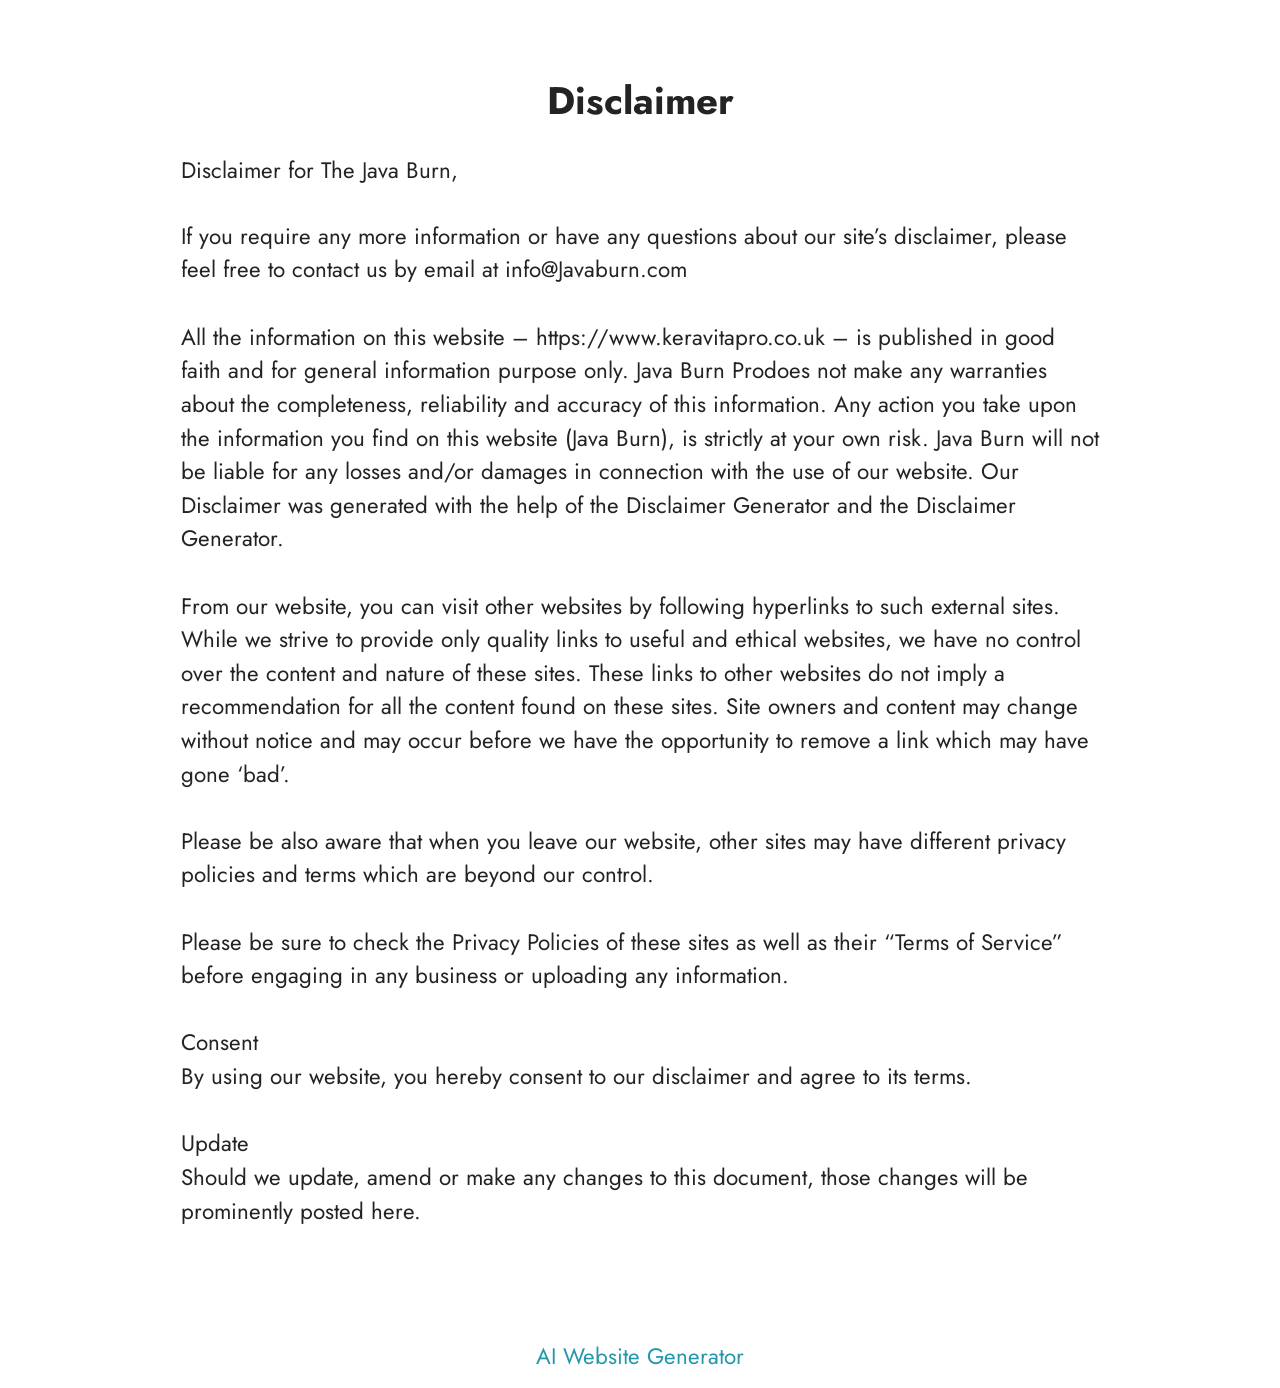
<file: Disclaimer.html>
<!DOCTYPE html>
<html  lang="en">
<head>
  <!-- Site made with Mobirise Website Builder v6.1.12, https://mobirise.com -->
  <meta charset="UTF-8">
  <meta http-equiv="X-UA-Compatible" content="IE=edge">
  <meta name="generator" content="Mobirise v6.1.12, mobirise.com">
  <meta name="viewport" content="width=device-width, initial-scale=1, minimum-scale=1">
  <link rel="shortcut icon" href="assets/images/sodatide-main-1.webp" type="image/x-icon">
  <meta name="description" content="Disclaimer For Java Burn">
  
  
  <title>Disclaimer</title>
  <link rel="stylesheet" href="assets/bootstrap/css/bootstrap.min.css">
  <link rel="stylesheet" href="assets/theme/css/style.css">
  <link rel="preload" href="https://fonts.googleapis.com/css?family=Jost:100,200,300,400,500,600,700,800,900,100i,200i,300i,400i,500i,600i,700i,800i,900i&display=swap" as="style" onload="this.onload=null;this.rel='stylesheet'">
  <noscript><link rel="stylesheet" href="https://fonts.googleapis.com/css?family=Jost:100,200,300,400,500,600,700,800,900,100i,200i,300i,400i,500i,600i,700i,800i,900i&display=swap"></noscript>
  <link rel="preload" as="style" href="assets/mobirise/css/mbr-additional.css?v=tx2f9n"><link rel="stylesheet" href="assets/mobirise/css/mbr-additional.css?v=tx2f9n" type="text/css">

  
  
  
</head>
<body>
  
  <section data-bs-version="5.1" class="content5 cid-tBuMj9hDkk" id="content5-1y">
    
    <div class="container">
        <div class="row justify-content-center">
            <div class="col-md-12 col-lg-10">
                <h3 class="mbr-section-title mbr-fonts-style mb-4 display-2">
                    <strong>Disclaimer</strong>
                </h3>
                <h4 class="mbr-section-subtitle mbr-fonts-style mb-4 display-5">Disclaimer for The Java Burn,</h4>
                <p class="mbr-text mbr-fonts-style display-7">If you require any more information or have any questions about our site’s disclaimer, please feel free to contact us by email at info@Javaburn.com
<br><br>All the information on this website – https://www.keravitapro.co.uk – is published in good faith and for general information purpose only. Java Burn Prodoes not make any warranties about the completeness, reliability and accuracy of this information. Any action you take upon the information you find on this website (Java Burn), is strictly at your own risk. Java Burn will not be liable for any losses and/or damages in connection with the use of our website. Our Disclaimer was generated with the help of the Disclaimer Generator and the Disclaimer Generator.
<br><br>From our website, you can visit other websites by following hyperlinks to such external sites. While we strive to provide only quality links to useful and ethical websites, we have no control over the content and nature of these sites. These links to other websites do not imply a recommendation for all the content found on these sites. Site owners and content may change without notice and may occur before we have the opportunity to remove a link which may have gone ‘bad’.
<br><br>Please be also aware that when you leave our website, other sites may have different privacy policies and terms which are beyond our control.<br><br>Please be sure to check the Privacy Policies of these sites as well as their “Terms of Service” before engaging in any business or uploading any information.
<br><br>Consent<br>By using our website, you hereby consent to our disclaimer and agree to its terms.<br><br>Update
<br>Should we update, amend or make any changes to this document, those changes will be prominently posted here.</p>
            </div>
        </div>
    </div>
</section><section class="display-7" style="padding: 0;align-items: center;justify-content: center;flex-wrap: wrap;    align-content: center;display: flex;position: relative;height: 4rem;"><a href="https://mobiri.se/4429519" style="flex: 1 1;height: 4rem;position: absolute;width: 100%;z-index: 1;"><img alt="" style="height: 4rem;" src="[data-uri]"></a><p style="margin: 0;text-align: center;" class="display-7">&#8204;</p><a style="z-index:1" href="https://mobirise.com/builder/ai-website-generator.html">AI Website Generator</a></section><script src="assets/bootstrap/js/bootstrap.bundle.min.js"></script>  <script src="assets/smoothscroll/smooth-scroll.js"></script>  <script src="assets/ytplayer/index.js"></script>  <script src="assets/theme/js/script.js"></script>  
  
  
</body>
</html>
</file>
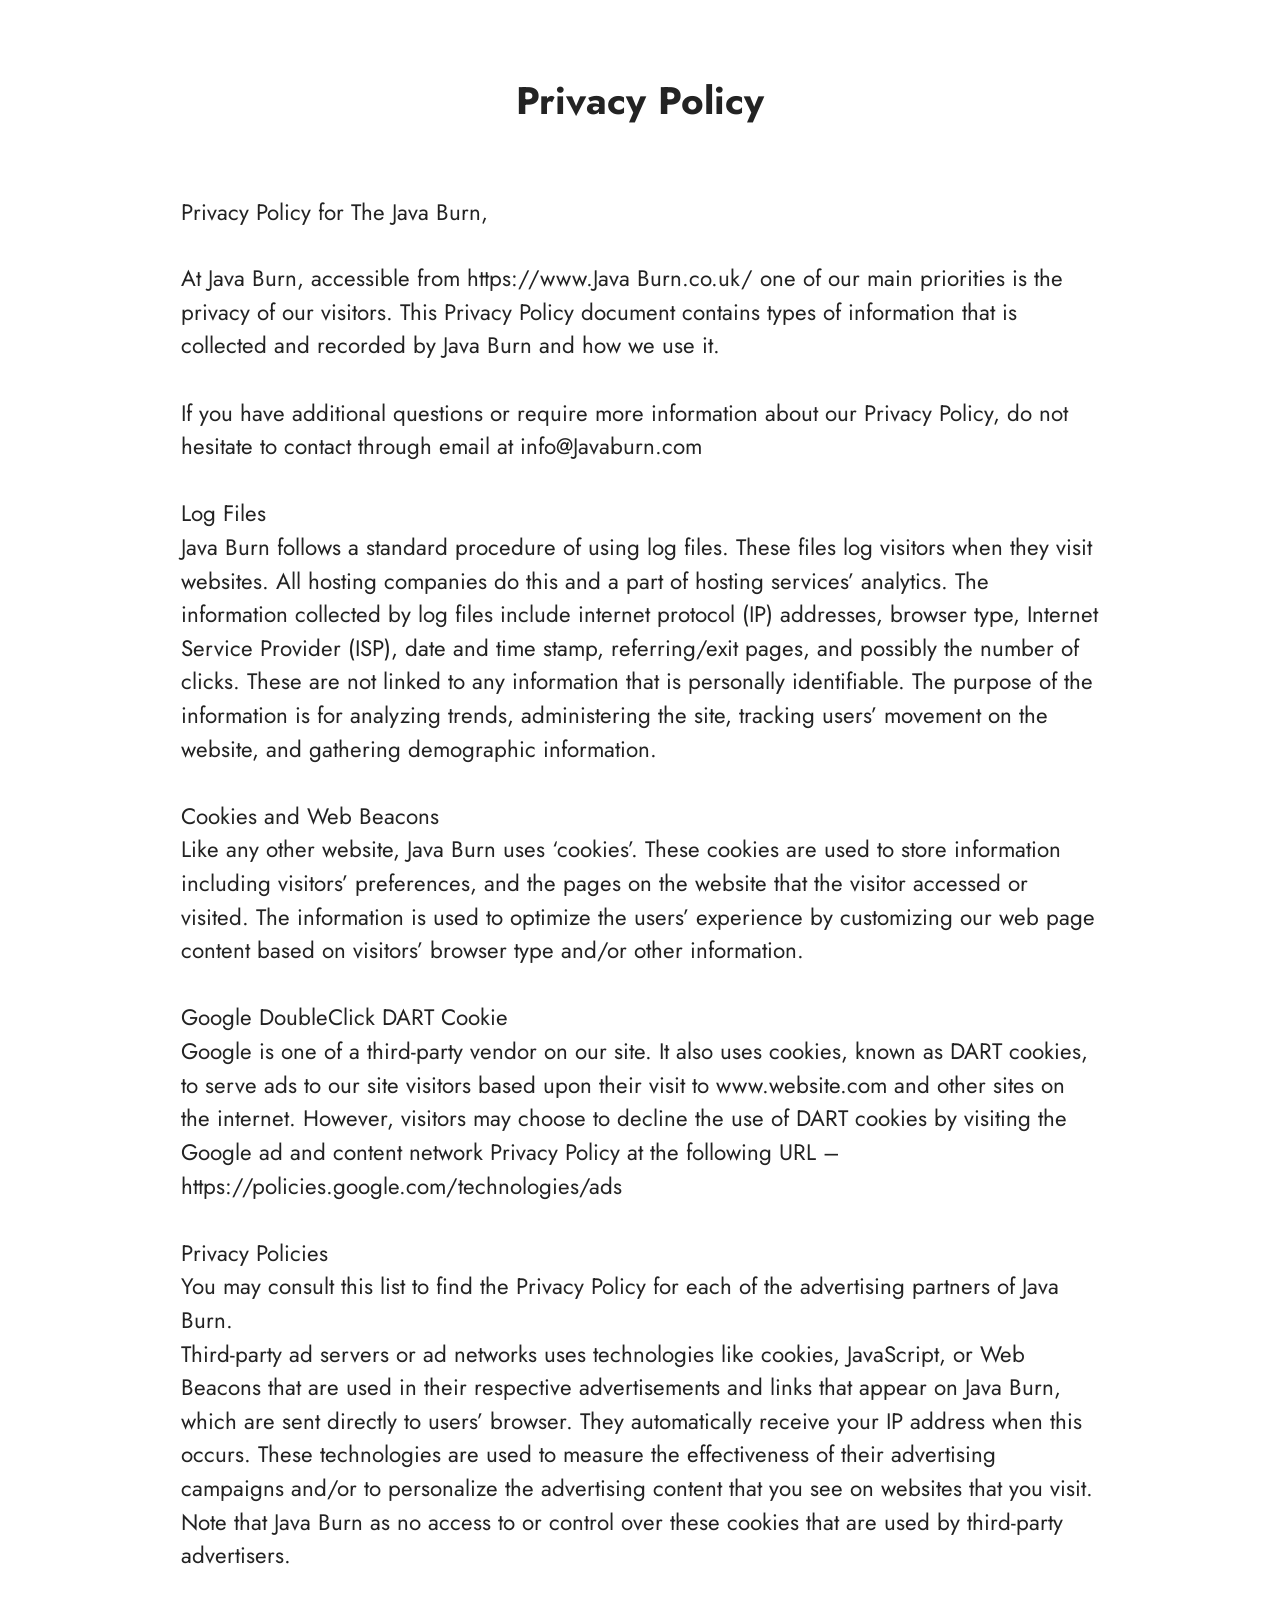
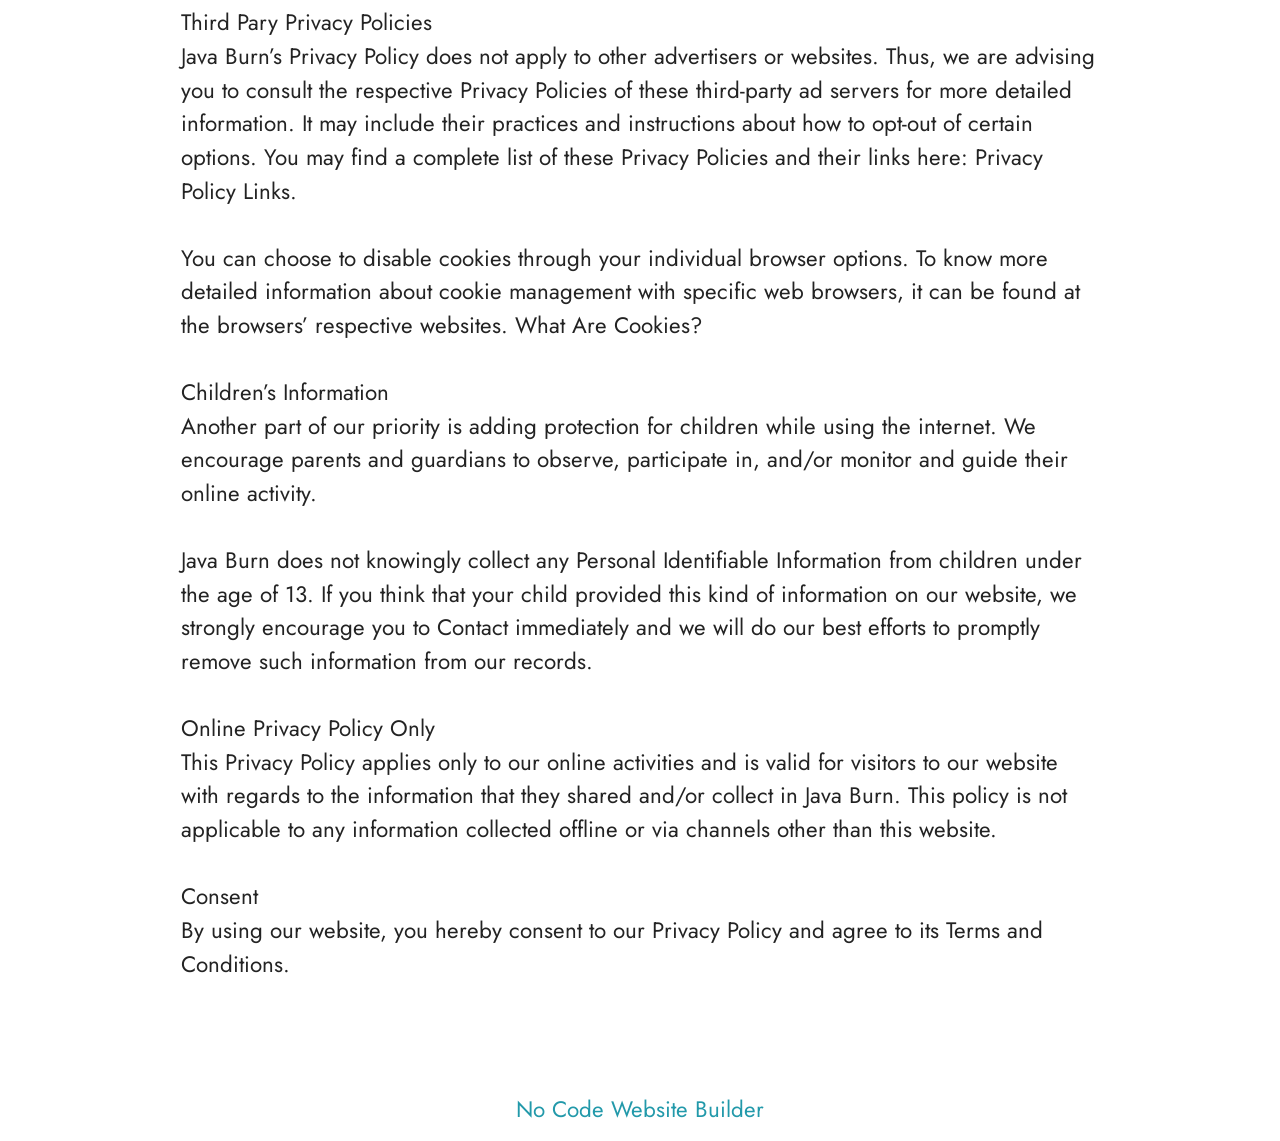
<file: privacy-policy.html>
<!DOCTYPE html>
<html  lang="en">
<head>
  <!-- Site made with Mobirise Website Builder v6.1.12, https://mobirise.com -->
  <meta charset="UTF-8">
  <meta http-equiv="X-UA-Compatible" content="IE=edge">
  <meta name="generator" content="Mobirise v6.1.12, mobirise.com">
  <meta name="viewport" content="width=device-width, initial-scale=1, minimum-scale=1">
  <link rel="shortcut icon" href="assets/images/sodatide-main-1.webp" type="image/x-icon">
  <meta name="description" content="Privacy Policy For  Java Burn">
  
  
  <title>Privacy Policy</title>
  <link rel="stylesheet" href="assets/bootstrap/css/bootstrap.min.css">
  <link rel="stylesheet" href="assets/theme/css/style.css">
  <link rel="preload" href="https://fonts.googleapis.com/css?family=Jost:100,200,300,400,500,600,700,800,900,100i,200i,300i,400i,500i,600i,700i,800i,900i&display=swap" as="style" onload="this.onload=null;this.rel='stylesheet'">
  <noscript><link rel="stylesheet" href="https://fonts.googleapis.com/css?family=Jost:100,200,300,400,500,600,700,800,900,100i,200i,300i,400i,500i,600i,700i,800i,900i&display=swap"></noscript>
  <link rel="preload" as="style" href="assets/mobirise/css/mbr-additional.css?v=lyRSy1"><link rel="stylesheet" href="assets/mobirise/css/mbr-additional.css?v=lyRSy1" type="text/css">

  
  
  
</head>
<body>
  
  <section data-bs-version="5.1" class="content5 cid-tBuMPzdHFY" id="content5-1z">
    
    <div class="container">
        <div class="row justify-content-center">
            <div class="col-md-12 col-lg-10">
                <h3 class="mbr-section-title mbr-fonts-style mb-4 display-2"><strong>Privacy Policy
</strong><div><strong><br></strong></div></h3>
                <h4 class="mbr-section-subtitle mbr-fonts-style mb-4 display-5">Privacy Policy for The Java Burn,</h4>
                <p class="mbr-text mbr-fonts-style display-7">At Java Burn, accessible from https://www.Java Burn.co.uk/ one of our main priorities is the privacy of our visitors. This Privacy Policy document contains types of information that is collected and recorded by Java Burn and how we use it.
<br>
<br>If you have additional questions or require more information about our Privacy Policy, do not hesitate to contact through email at info@Javaburn.com
<br>
<br>Log Files
<br>Java Burn follows a standard procedure of using log files. These files log visitors when they visit websites. All hosting companies do this and a part of hosting services’ analytics. The information collected by log files include internet protocol (IP) addresses, browser type, Internet Service Provider (ISP), date and time stamp, referring/exit pages, and possibly the number of clicks. These are not linked to any information that is personally identifiable. The purpose of the information is for analyzing trends, administering the site, tracking users’ movement on the website, and gathering demographic information.
<br>
<br>Cookies and Web Beacons
<br>Like any other website, Java Burn uses ‘cookies’. These cookies are used to store information including visitors’ preferences, and the pages on the website that the visitor accessed or visited. The information is used to optimize the users’ experience by customizing our web page content based on visitors’ browser type and/or other information.
<br>
<br>Google DoubleClick DART Cookie
<br>Google is one of a third-party vendor on our site. It also uses cookies, known as DART cookies, to serve ads to our site visitors based upon their visit to www.website.com and other sites on the internet. However, visitors may choose to decline the use of DART cookies by visiting the Google ad and content network Privacy Policy at the following URL – https://policies.google.com/technologies/ads
<br>
<br>Privacy Policies
<br>You may consult this list to find the Privacy Policy for each of the advertising partners of Java Burn.
<br>Third-party ad servers or ad networks uses technologies like cookies, JavaScript, or Web Beacons that are used in their respective advertisements and links that appear on Java Burn, which are sent directly to users’ browser. They automatically receive your IP address when this occurs. These technologies are used to measure the effectiveness of their advertising campaigns and/or to personalize the advertising content that you see on websites that you visit.
<br>Note that Java Burn as no access to or control over these cookies that are used by third-party advertisers.
<br>
<br>Third Pary Privacy Policies
<br>Java Burn’s Privacy Policy does not apply to other advertisers or websites. Thus, we are advising you to consult the respective Privacy Policies of these third-party ad servers for more detailed information. It may include their practices and instructions about how to opt-out of certain options. You may find a complete list of these Privacy Policies and their links here: Privacy Policy Links.
<br>
<br>You can choose to disable cookies through your individual browser options. To know more detailed information about cookie management with specific web browsers, it can be found at the browsers’ respective websites. What Are Cookies?
<br>
<br>Children’s Information
<br>Another part of our priority is adding protection for children while using the internet. We encourage parents and guardians to observe, participate in, and/or monitor and guide their online activity.
<br>
<br>Java Burn does not knowingly collect any Personal Identifiable Information from children under the age of 13. If you think that your child provided this kind of information on our website, we strongly encourage you to Contact immediately and we will do our best efforts to promptly remove such information from our records.
<br>
<br>Online Privacy Policy Only
<br>This Privacy Policy applies only to our online activities and is valid for visitors to our website with regards to the information that they shared and/or collect in Java Burn. This policy is not applicable to any information collected offline or via channels other than this website.
<br>
<br>Consent
<br>By using our website, you hereby consent to our Privacy Policy and agree to its Terms and Conditions.</p>
            </div>
        </div>
    </div>
</section><section class="display-7" style="padding: 0;align-items: center;justify-content: center;flex-wrap: wrap;    align-content: center;display: flex;position: relative;height: 4rem;"><a href="https://mobiri.se/4429519" style="flex: 1 1;height: 4rem;position: absolute;width: 100%;z-index: 1;"><img alt="" style="height: 4rem;" src="[data-uri]"></a><p style="margin: 0;text-align: center;" class="display-7">&#8204;</p><a style="z-index:1" href="https://mobirise.com/builder/no-code-website-builder.html">No Code Website Builder</a></section><script src="assets/bootstrap/js/bootstrap.bundle.min.js"></script>  <script src="assets/smoothscroll/smooth-scroll.js"></script>  <script src="assets/ytplayer/index.js"></script>  <script src="assets/theme/js/script.js"></script>  
  
  
</body>
</html>
</file>
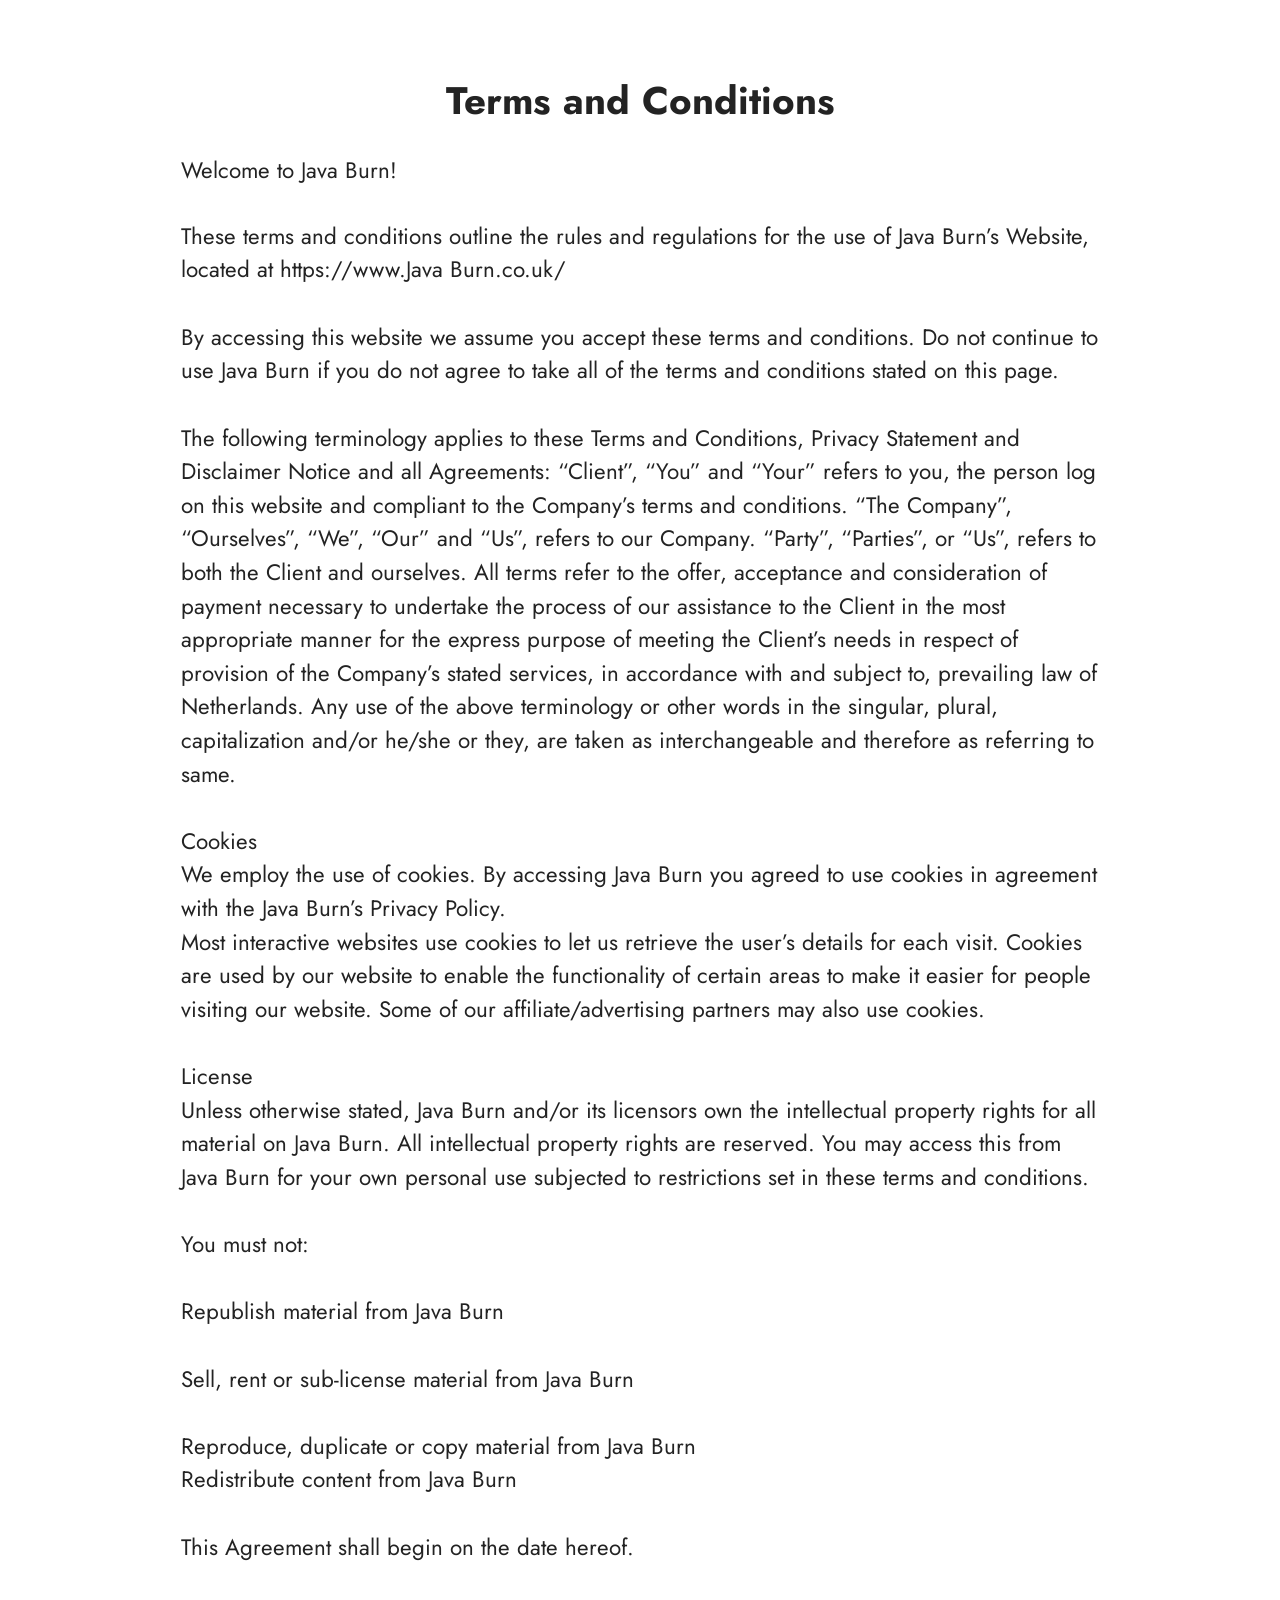
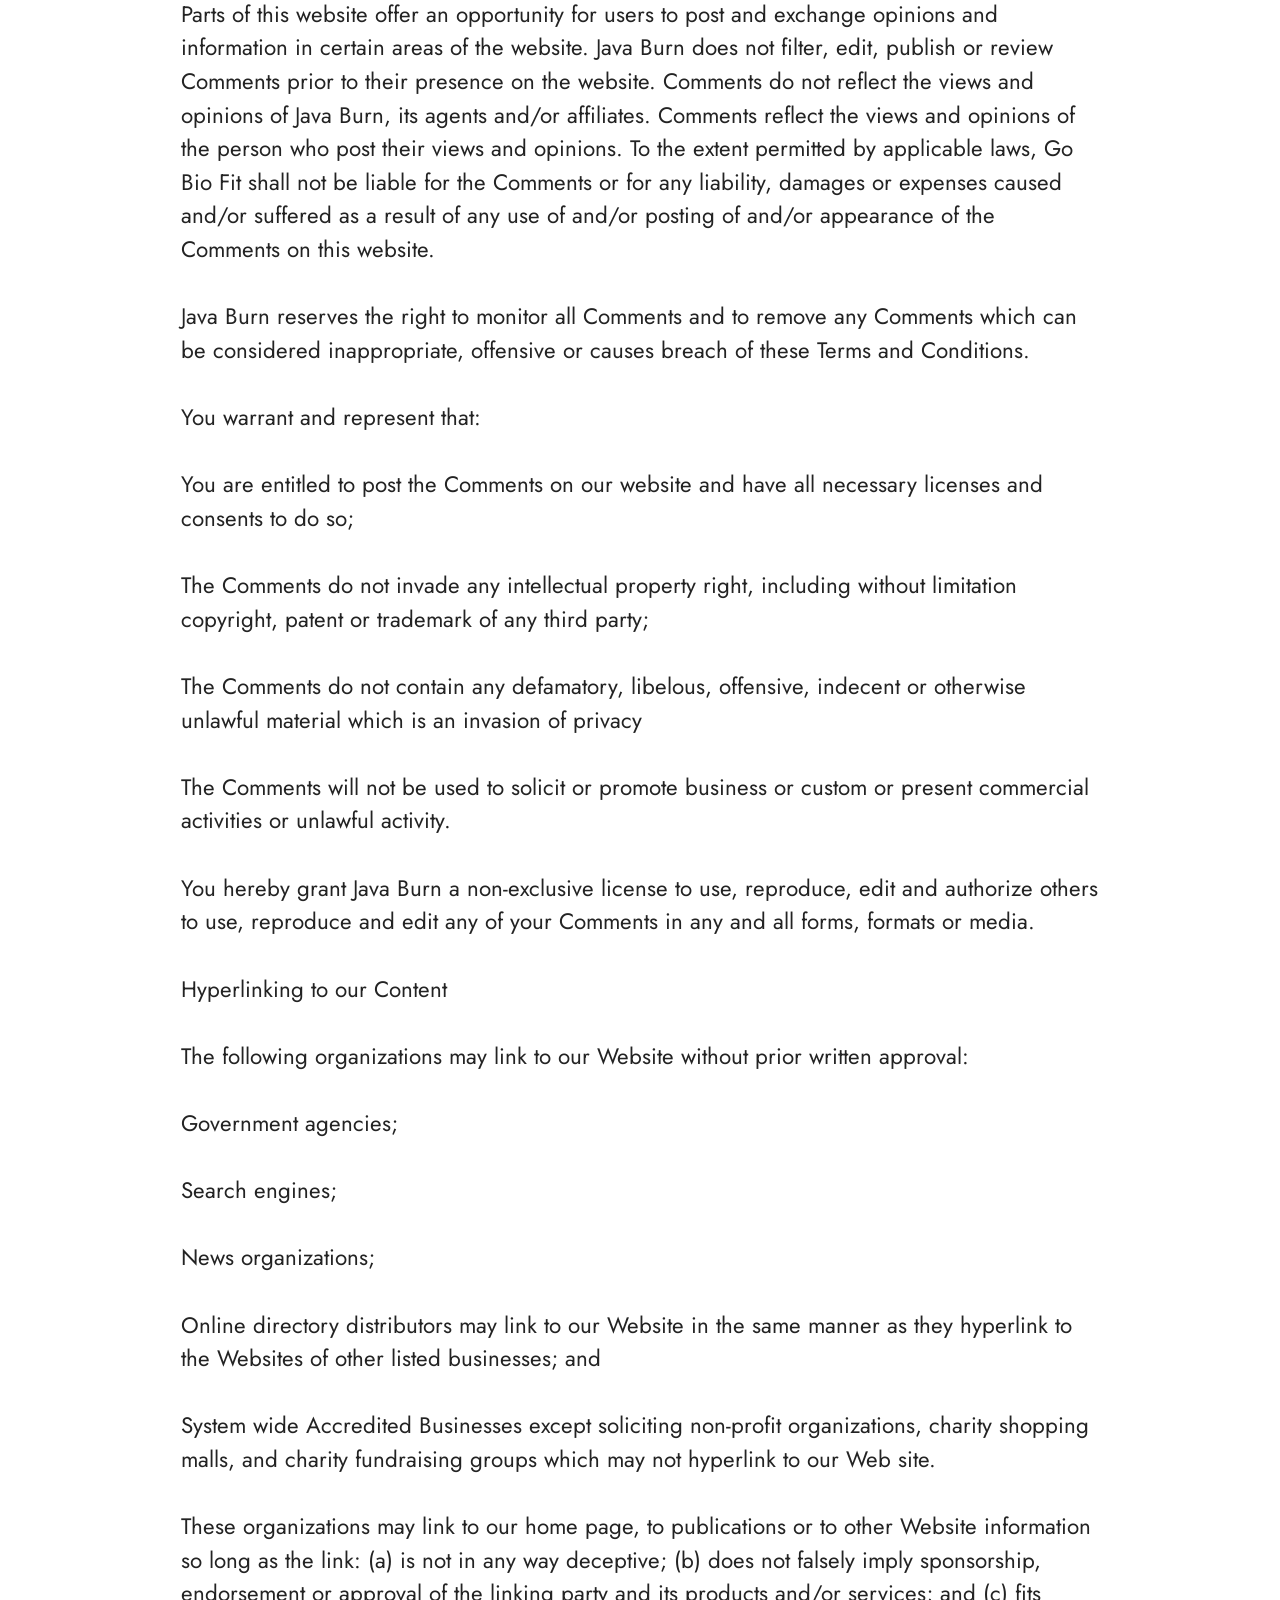
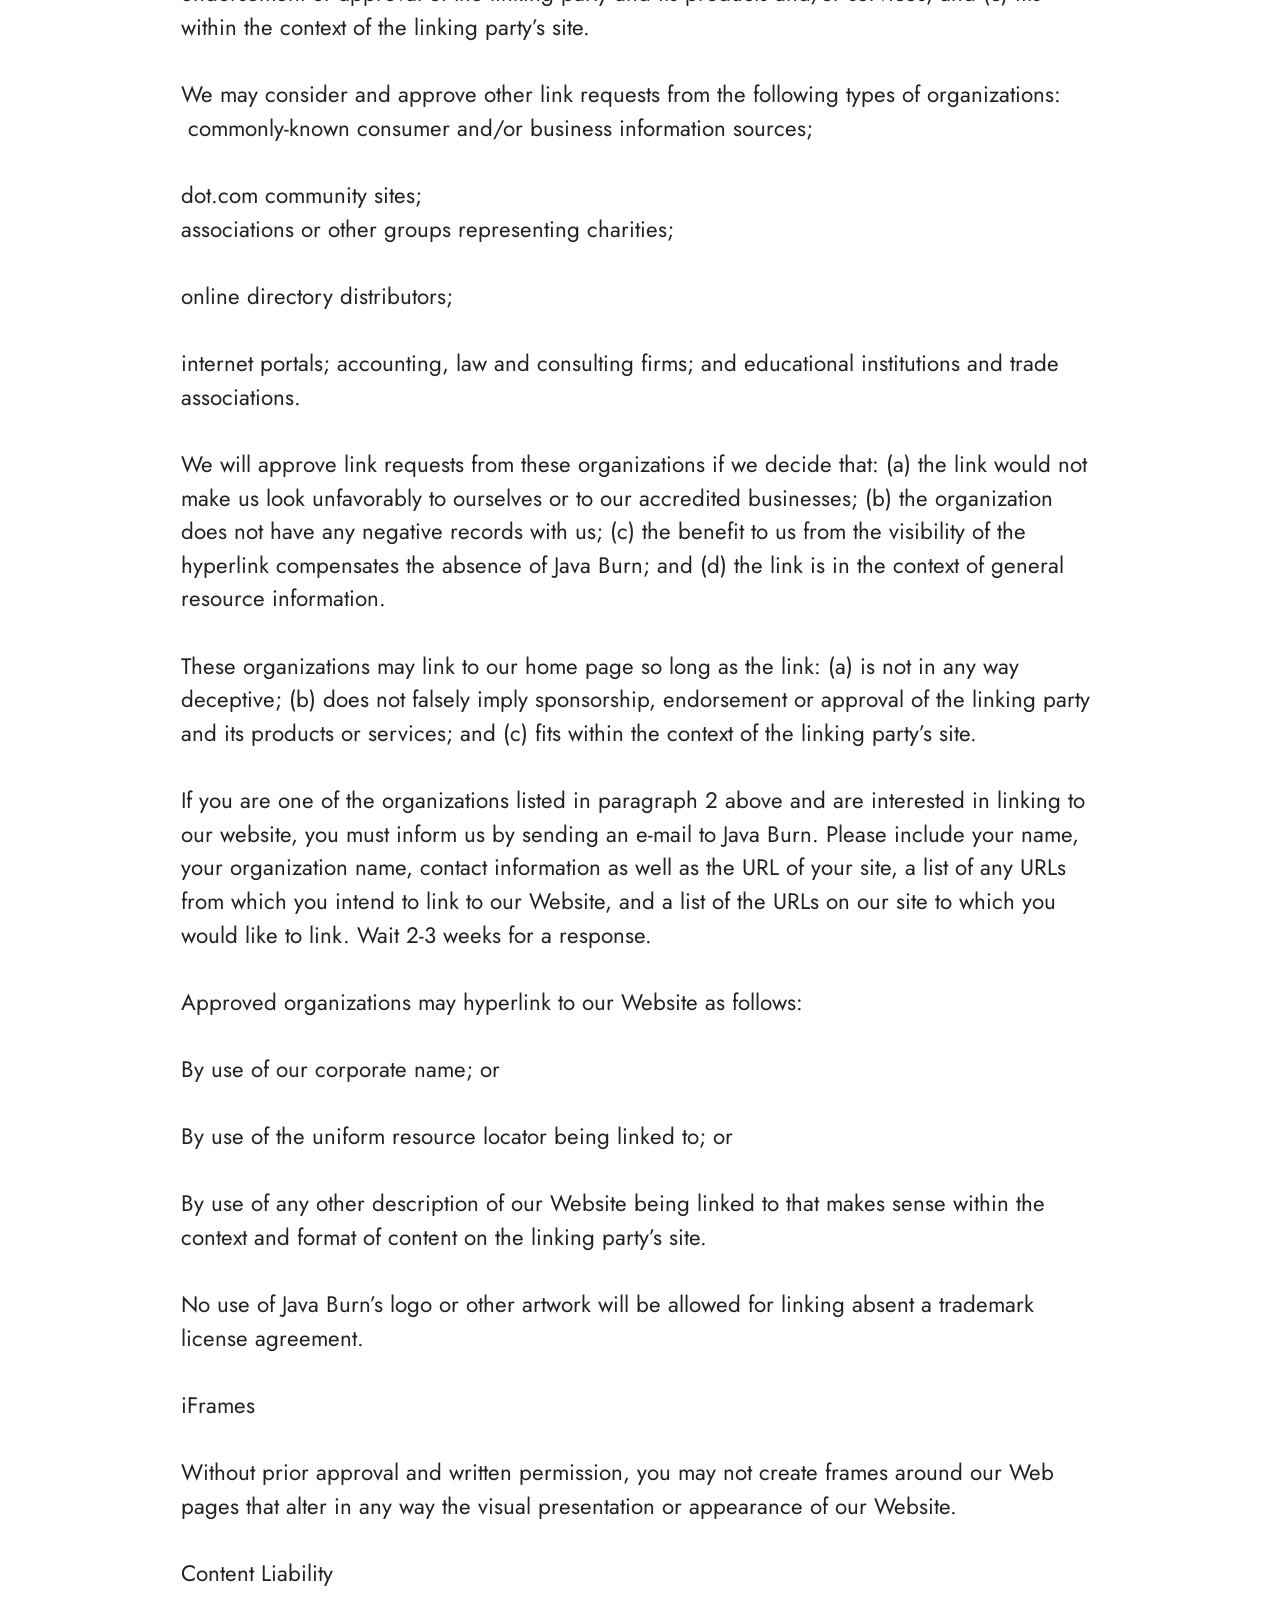
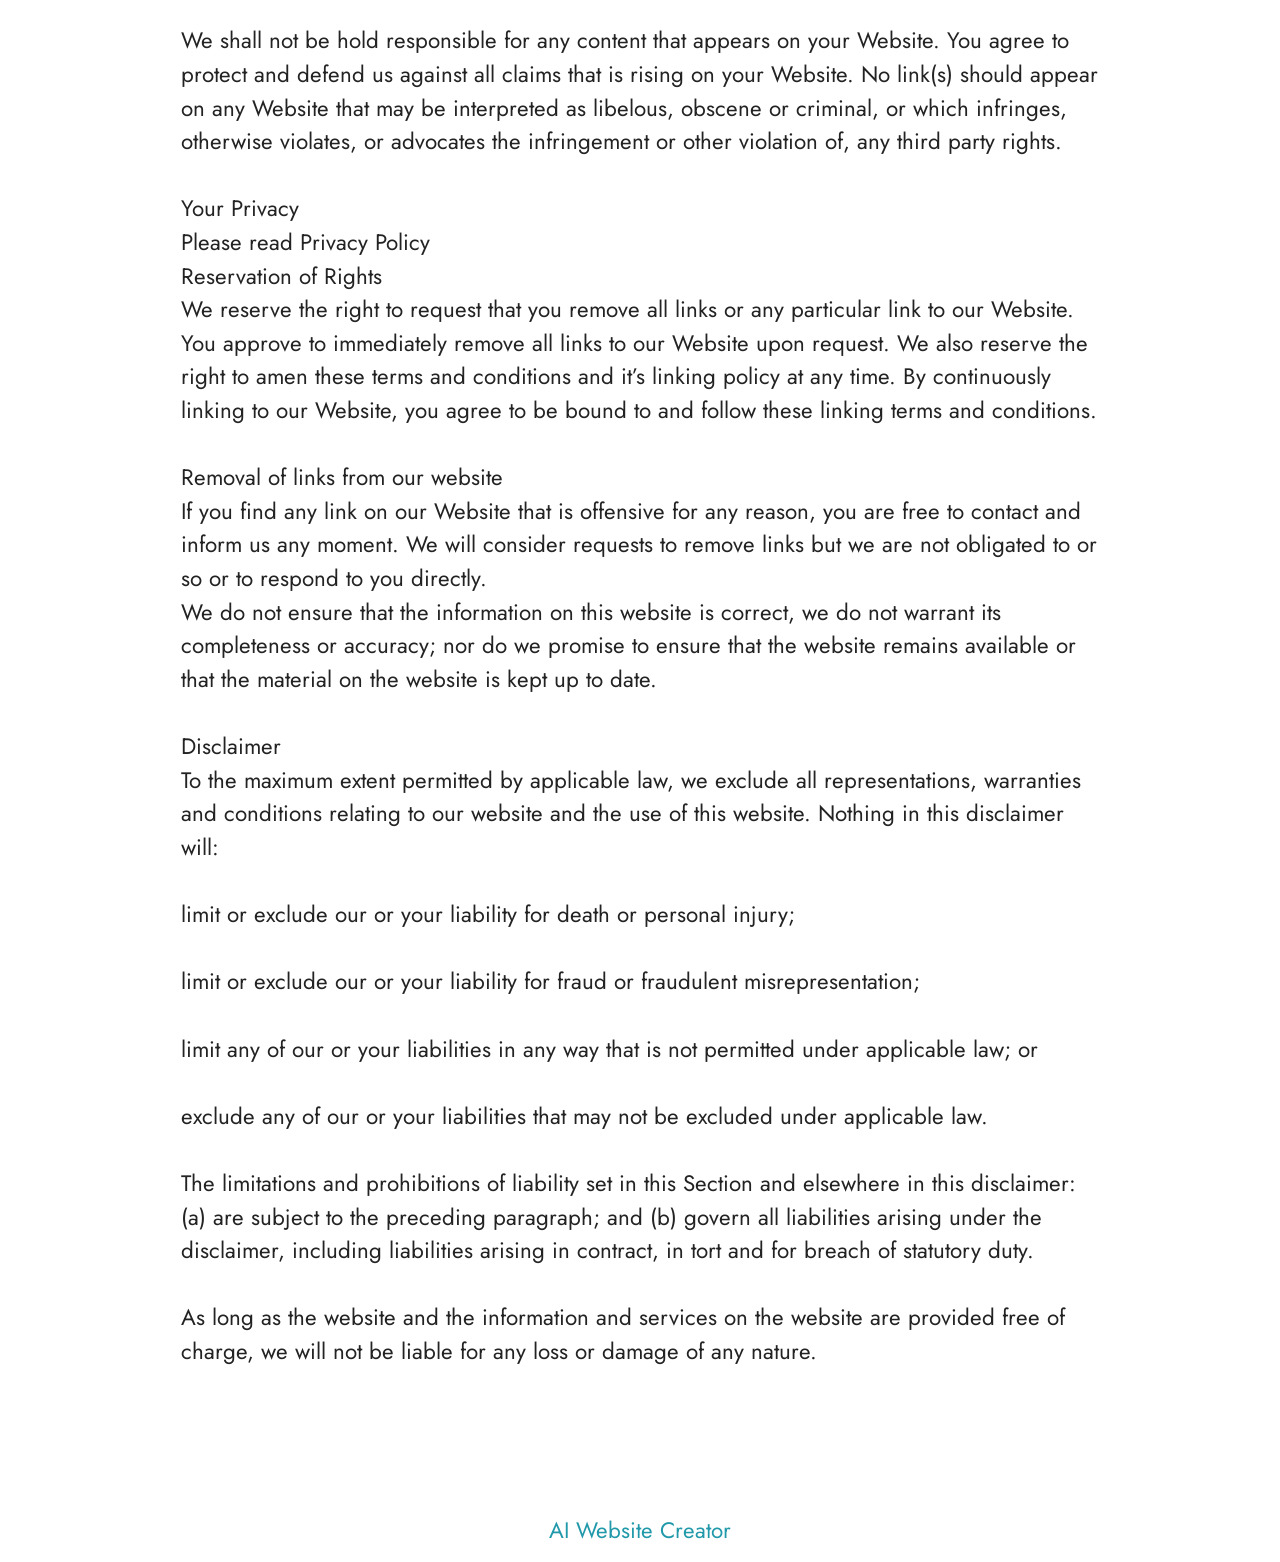
<file: Terms.html>
<!DOCTYPE html>
<html  lang="en">
<head>
  <!-- Site made with Mobirise Website Builder v6.1.12, https://mobirise.com -->
  <meta charset="UTF-8">
  <meta http-equiv="X-UA-Compatible" content="IE=edge">
  <meta name="generator" content="Mobirise v6.1.12, mobirise.com">
  <meta name="viewport" content="width=device-width, initial-scale=1, minimum-scale=1">
  <link rel="shortcut icon" href="assets/images/sodatide-main-1.webp" type="image/x-icon">
  <meta name="description" content="Terms for Java Burn">
  
  
  <title>Terms</title>
  <link rel="stylesheet" href="assets/bootstrap/css/bootstrap.min.css">
  <link rel="stylesheet" href="assets/theme/css/style.css">
  <link rel="preload" href="https://fonts.googleapis.com/css?family=Jost:100,200,300,400,500,600,700,800,900,100i,200i,300i,400i,500i,600i,700i,800i,900i&display=swap" as="style" onload="this.onload=null;this.rel='stylesheet'">
  <noscript><link rel="stylesheet" href="https://fonts.googleapis.com/css?family=Jost:100,200,300,400,500,600,700,800,900,100i,200i,300i,400i,500i,600i,700i,800i,900i&display=swap"></noscript>
  <link rel="preload" as="style" href="assets/mobirise/css/mbr-additional.css?v=EoBNkn"><link rel="stylesheet" href="assets/mobirise/css/mbr-additional.css?v=EoBNkn" type="text/css">

  
  
  
</head>
<body>
  
  <section data-bs-version="5.1" class="content5 cid-tBuOj1XZ1f" id="content5-20">
    
    <div class="container">
        <div class="row justify-content-center">
            <div class="col-md-12 col-lg-10">
                <h3 class="mbr-section-title mbr-fonts-style mb-4 display-2"><strong>Terms and Conditions</strong></h3>
                <h4 class="mbr-section-subtitle mbr-fonts-style mb-4 display-5">Welcome to Java Burn!</h4>
                <p class="mbr-text mbr-fonts-style display-7">These terms and conditions outline the rules and regulations for the use of Java Burn’s Website, located at https://www.Java Burn.co.uk/
<br>
<br>By accessing this website we assume you accept these terms and conditions. Do not continue to use Java Burn if you do not agree to take all of the terms and conditions stated on this page.
<br><br>The following terminology applies to these Terms and Conditions, Privacy Statement and Disclaimer Notice and all Agreements: “Client”, “You” and “Your” refers to you, the person log on this website and compliant to the Company’s terms and conditions. “The Company”, “Ourselves”, “We”, “Our” and “Us”, refers to our Company. “Party”, “Parties”, or “Us”, refers to both the Client and ourselves. All terms refer to the offer, acceptance and consideration of payment necessary to undertake the process of our assistance to the Client in the most appropriate manner for the express purpose of meeting the Client’s needs in respect of provision of the Company’s stated services, in accordance with and subject to, prevailing law of Netherlands. Any use of the above terminology or other words in the singular, plural, capitalization and/or he/she or they, are taken as interchangeable and therefore as referring to same.
<br><br>Cookies<br>We employ the use of cookies. By accessing Java Burn you agreed to use cookies in agreement with the Java Burn’s Privacy Policy.<br>Most interactive websites use cookies to let us retrieve the user’s details for each visit. Cookies are used by our website to enable the functionality of certain areas to make it easier for people visiting our website. Some of our affiliate/advertising partners may also use cookies.
<br><br>License
<br>Unless otherwise stated, Java Burn and/or its licensors own the intellectual property rights for all material on Java Burn. All intellectual property rights are reserved. You may access this from Java Burn for your own personal use subjected to restrictions set in these terms and conditions.
<br><br>You must not:
<br><br>Republish material from Java Burn
<br>
<br>Sell, rent or sub-license material from Java Burn
<br><br>Reproduce, duplicate or copy material from Java Burn<br>Redistribute content from Java Burn
<br><br>This Agreement shall begin on the date hereof.
<br><br>Parts of this website offer an opportunity for users to post and exchange opinions and information in certain areas of the website. Java Burn does not filter, edit, publish or review Comments prior to their presence on the website. Comments do not reflect the views and opinions of Java Burn, its agents and/or affiliates. Comments reflect the views and opinions of the person who post their views and opinions. To the extent permitted by applicable laws, Go Bio Fit shall not be liable for the Comments or for any liability, damages or expenses caused and/or suffered as a result of any use of and/or posting of and/or appearance of the Comments on this website.
<br>
<br>Java Burn reserves the right to monitor all Comments and to remove any Comments which can be considered inappropriate, offensive or causes breach of these Terms and Conditions.
<br><br>You warrant and represent that:
<br>
<br>You are entitled to post the Comments on our website and have all necessary licenses and consents to do so;<br><br>The Comments do not invade any intellectual property right, including without limitation copyright, patent or trademark of any third party;
<br><br>The Comments do not contain any defamatory, libelous, offensive, indecent or otherwise unlawful material which is an invasion of privacy
<br><br>The Comments will not be used to solicit or promote business or custom or present commercial activities or unlawful activity.
<br><br>You hereby grant Java Burn a non-exclusive license to use, reproduce, edit and authorize others to use, reproduce and edit any of your Comments in any and all forms, formats or media.
<br><br>Hyperlinking to our Content
<br><br>The following organizations may link to our Website without prior written approval:
<br><br>Government agencies;
<br>
<br>Search engines;
<br><br>News organizations;
<br><br>Online directory distributors may link to our Website in the same manner as they hyperlink to the Websites of other listed businesses; and
<br><br>System wide Accredited Businesses except soliciting non-profit organizations, charity shopping malls, and charity fundraising groups which may not hyperlink to our Web site.
<br><br>These organizations may link to our home page, to publications or to other Website information so long as the link: (a) is not in any way deceptive; (b) does not falsely imply sponsorship, endorsement or approval of the linking party and its products and/or services; and (c) fits within the context of the linking party’s site.
<br><br>We may consider and approve other link requests from the following types of organizations:
<br>&nbsp;commonly-known consumer and/or business information sources;
<br><br>dot.com community sites;
<br>associations or other groups representing charities;<br><br>online directory distributors;
<br><br>internet portals; accounting, law and consulting firms; and educational institutions and trade associations.
<br>
<br>We will approve link requests from these organizations if we decide that: (a) the link would not make us look unfavorably to ourselves or to our accredited businesses; (b) the organization does not have any negative records with us; (c) the benefit to us from the visibility of the hyperlink compensates the absence of Java Burn; and (d) the link is in the context of general resource information.
<br><br>These organizations may link to our home page so long as the link: (a) is not in any way deceptive; (b) does not falsely imply sponsorship, endorsement or approval of the linking party and its products or services; and (c) fits within the context of the linking party’s site.
<br>
<br>If you are one of the organizations listed in paragraph 2 above and are interested in linking to our website, you must inform us by sending an e-mail to Java Burn. Please include your name, your organization name, contact information as well as the URL of your site, a list of any URLs from which you intend to link to our Website, and a list of the URLs on our site to which you would like to link. Wait 2-3 weeks for a response.
<br><br>Approved organizations may hyperlink to our Website as follows:
<br><br>By use of our corporate name; or
<br><br>By use of the uniform resource locator being linked to; or
<br><br>By use of any other description of our Website being linked to that makes sense within the context and format of content on the linking party’s site.
<br><br>No use of Java Burn’s logo or other artwork will be allowed for linking absent a trademark license agreement.
<br><br>iFrames
<br><br>Without prior approval and written permission, you may not create frames around our Web pages that alter in any way the visual presentation or appearance of our Website.
<br><br>Content Liability
<br><br>We shall not be hold responsible for any content that appears on your Website. You agree to protect and defend us against all claims that is rising on your Website. No link(s) should appear on any Website that may be interpreted as libelous, obscene or criminal, or which infringes, otherwise violates, or advocates the infringement or other violation of, any third party rights.
<br>
<br>Your Privacy
<br>Please read Privacy Policy<br>Reservation of Rights<br>We reserve the right to request that you remove all links or any particular link to our Website. You approve to immediately remove all links to our Website upon request. We also reserve the right to amen these terms and conditions and it’s linking policy at any time. By continuously linking to our Website, you agree to be bound to and follow these linking terms and conditions.
<br><br>Removal of links from our website<br>If you find any link on our Website that is offensive for any reason, you are free to contact and inform us any moment. We will consider requests to remove links but we are not obligated to or so or to respond to you directly.
<br>We do not ensure that the information on this website is correct, we do not warrant its completeness or accuracy; nor do we promise to ensure that the website remains available or that the material on the website is kept up to date.
<br><br>Disclaimer<br>To the maximum extent permitted by applicable law, we exclude all representations, warranties and conditions relating to our website and the use of this website. Nothing in this disclaimer will:
<br>
<br>limit or exclude our or your liability for death or personal injury;
<br><br>limit or exclude our or your liability for fraud or fraudulent misrepresentation;
<br><br>limit any of our or your liabilities in any way that is not permitted under applicable law; or
<br>
<br>exclude any of our or your liabilities that may not be excluded under applicable law.
<br><br>The limitations and prohibitions of liability set in this Section and elsewhere in this disclaimer: (a) are subject to the preceding paragraph; and (b) govern all liabilities arising under the disclaimer, including liabilities arising in contract, in tort and for breach of statutory duty.
<br>
<br>As long as the website and the information and services on the website are provided free of charge, we will not be liable for any loss or damage of any nature.<br><br></p>
            </div>
        </div>
    </div>
</section><section class="display-7" style="padding: 0;align-items: center;justify-content: center;flex-wrap: wrap;    align-content: center;display: flex;position: relative;height: 4rem;"><a href="https://mobiri.se/4429519" style="flex: 1 1;height: 4rem;position: absolute;width: 100%;z-index: 1;"><img alt="" style="height: 4rem;" src="[data-uri]"></a><p style="margin: 0;text-align: center;" class="display-7">&#8204;</p><a style="z-index:1" href="https://mobirise.com/builder/ai-website-creator.html">AI Website Creator</a></section><script src="assets/bootstrap/js/bootstrap.bundle.min.js"></script>  <script src="assets/smoothscroll/smooth-scroll.js"></script>  <script src="assets/ytplayer/index.js"></script>  <script src="assets/theme/js/script.js"></script>  
  
  
</body>
</html>
</file>
<file: assets/web/assets/mobirise-icons2/mobirise2.css>
@font-face {
  font-family: 'Moririse2';
  font-display: swap;
  src:  url('mobirise2.eot?f2bix4');
  src:  url('mobirise2.eot?f2bix4#iefix') format('embedded-opentype'),
    url('mobirise2.woff2?f2bix4') format('woff2'),
    url('mobirise2.woff?f2bix4') format('woff'),
    url('mobirise2.ttf?f2bix4') format('truetype'),
    url('mobirise2.svg?f2bix4#mobirise2') format('svg');
  font-weight: normal;
  font-style: normal;
}

[class^="mobi-"], [class*=" mobi-"] {
  /* use !important to prevent issues with browser extensions that change fonts */
  font-family: 'Moririse2' !important;
  speak: none;
  font-style: normal;
  font-weight: normal;
  font-variant: normal;
  text-transform: none;
  line-height: 1;

  /* Better Font Rendering =========== */
  -webkit-font-smoothing: antialiased;
  -moz-osx-font-smoothing: grayscale;
}

.mobi-mbri-add-submenu:before {
  content: "\e900";
}
.mobi-mbri-alert:before {
  content: "\e901";
}
.mobi-mbri-align-center:before {
  content: "\e902";
}
.mobi-mbri-align-justify:before {
  content: "\e903";
}
.mobi-mbri-align-left:before {
  content: "\e904";
}
.mobi-mbri-align-right:before {
  content: "\e905";
}
.mobi-mbri-android:before {
  content: "\e906";
}
.mobi-mbri-apple:before {
  content: "\e907";
}
.mobi-mbri-arrow-down:before {
  content: "\e908";
}
.mobi-mbri-arrow-next:before {
  content: "\e909";
}
.mobi-mbri-arrow-prev:before {
  content: "\e90a";
}
.mobi-mbri-arrow-up:before {
  content: "\e90b";
}
.mobi-mbri-bold:before {
  content: "\e90c";
}
.mobi-mbri-bookmark:before {
  content: "\e90d";
}
.mobi-mbri-bootstrap:before {
  content: "\e90e";
}
.mobi-mbri-briefcase:before {
  content: "\e90f";
}
.mobi-mbri-browse:before {
  content: "\e910";
}
.mobi-mbri-bulleted-list:before {
  content: "\e911";
}
.mobi-mbri-calendar:before {
  content: "\e912";
}
.mobi-mbri-camera:before {
  content: "\e913";
}
.mobi-mbri-cart-add:before {
  content: "\e914";
}
.mobi-mbri-cart-full:before {
  content: "\e915";
}
.mobi-mbri-cash:before {
  content: "\e916";
}
.mobi-mbri-change-style:before {
  content: "\e917";
}
.mobi-mbri-chat:before {
  content: "\e918";
}
.mobi-mbri-clock:before {
  content: "\e919";
}
.mobi-mbri-close:before {
  content: "\e91a";
}
.mobi-mbri-cloud:before {
  content: "\e91b";
}
.mobi-mbri-code:before {
  content: "\e91c";
}
.mobi-mbri-contact-form:before {
  content: "\e91d";
}
.mobi-mbri-credit-card:before {
  content: "\e91e";
}
.mobi-mbri-cursor-click:before {
  content: "\e91f";
}
.mobi-mbri-cust-feedback:before {
  content: "\e920";
}
.mobi-mbri-database:before {
  content: "\e921";
}
.mobi-mbri-delivery:before {
  content: "\e922";
}
.mobi-mbri-desktop:before {
  content: "\e923";
}
.mobi-mbri-devices:before {
  content: "\e924";
}
.mobi-mbri-down:before {
  content: "\e925";
}
.mobi-mbri-download-2:before {
  content: "\e926";
}
.mobi-mbri-download:before {
  content: "\e927";
}
.mobi-mbri-drag-n-drop-2:before {
  content: "\e928";
}
.mobi-mbri-drag-n-drop:before {
  content: "\e929";
}
.mobi-mbri-edit-2:before {
  content: "\e92a";
}
.mobi-mbri-edit:before {
  content: "\e92b";
}
.mobi-mbri-error:before {
  content: "\e92c";
}
.mobi-mbri-extension:before {
  content: "\e92d";
}
.mobi-mbri-features:before {
  content: "\e92e";
}
.mobi-mbri-file:before {
  content: "\e92f";
}
.mobi-mbri-flag:before {
  content: "\e930";
}
.mobi-mbri-folder:before {
  content: "\e931";
}
.mobi-mbri-gift:before {
  content: "\e932";
}
.mobi-mbri-github:before {
  content: "\e933";
}
.mobi-mbri-globe-2:before {
  content: "\e934";
}
.mobi-mbri-globe:before {
  content: "\e935";
}
.mobi-mbri-growing-chart:before {
  content: "\e936";
}
.mobi-mbri-hearth:before {
  content: "\e937";
}
.mobi-mbri-help:before {
  content: "\e938";
}
.mobi-mbri-home:before {
  content: "\e939";
}
.mobi-mbri-hot-cup:before {
  content: "\e93a";
}
.mobi-mbri-idea:before {
  content: "\e93b";
}
.mobi-mbri-image-gallery:before {
  content: "\e93c";
}
.mobi-mbri-image-slider:before {
  content: "\e93d";
}
.mobi-mbri-info:before {
  content: "\e93e";
}
.mobi-mbri-italic:before {
  content: "\e93f";
}
.mobi-mbri-key:before {
  content: "\e940";
}
.mobi-mbri-laptop:before {
  content: "\e941";
}
.mobi-mbri-layers:before {
  content: "\e942";
}
.mobi-mbri-left-right:before {
  content: "\e943";
}
.mobi-mbri-left:before {
  content: "\e944";
}
.mobi-mbri-letter:before {
  content: "\e945";
}
.mobi-mbri-like:before {
  content: "\e946";
}
.mobi-mbri-link:before {
  content: "\e947";
}
.mobi-mbri-lock:before {
  content: "\e948";
}
.mobi-mbri-login:before {
  content: "\e949";
}
.mobi-mbri-logout:before {
  content: "\e94a";
}
.mobi-mbri-magic-stick:before {
  content: "\e94b";
}
.mobi-mbri-map-pin:before {
  content: "\e94c";
}
.mobi-mbri-menu:before {
  content: "\e94d";
}
.mobi-mbri-mobile-2:before {
  content: "\e94e";
}
.mobi-mbri-mobile-horizontal:before {
  content: "\e94f";
}
.mobi-mbri-mobile:before {
  content: "\e950";
}
.mobi-mbri-mobirise:before {
  content: "\e951";
}
.mobi-mbri-more-horizontal:before {
  content: "\e952";
}
.mobi-mbri-more-vertical:before {
  content: "\e953";
}
.mobi-mbri-music:before {
  content: "\e954";
}
.mobi-mbri-new-file:before {
  content: "\e955";
}
.mobi-mbri-numbered-list:before {
  content: "\e956";
}
.mobi-mbri-opened-folder:before {
  content: "\e957";
}
.mobi-mbri-pages:before {
  content: "\e958";
}
.mobi-mbri-paper-plane:before {
  content: "\e959";
}
.mobi-mbri-paperclip:before {
  content: "\e95a";
}
.mobi-mbri-phone:before {
  content: "\e95b";
}
.mobi-mbri-photo:before {
  content: "\e95c";
}
.mobi-mbri-photos:before {
  content: "\e95d";
}
.mobi-mbri-pin:before {
  content: "\e95e";
}
.mobi-mbri-play:before {
  content: "\e95f";
}
.mobi-mbri-plus:before {
  content: "\e960";
}
.mobi-mbri-preview:before {
  content: "\e961";
}
.mobi-mbri-print:before {
  content: "\e962";
}
.mobi-mbri-protect:before {
  content: "\e963";
}
.mobi-mbri-question:before {
  content: "\e964";
}
.mobi-mbri-quote-left:before {
  content: "\e965";
}
.mobi-mbri-quote-right:before {
  content: "\e966";
}
.mobi-mbri-redo:before {
  content: "\e967";
}
.mobi-mbri-refresh:before {
  content: "\e968";
}
.mobi-mbri-responsive-2:before {
  content: "\e969";
}
.mobi-mbri-responsive:before {
  content: "\e96a";
}
.mobi-mbri-right:before {
  content: "\e96b";
}
.mobi-mbri-rocket:before {
  content: "\e96c";
}
.mobi-mbri-sad-face:before {
  content: "\e96d";
}
.mobi-mbri-sale:before {
  content: "\e96e";
}
.mobi-mbri-save:before {
  content: "\e96f";
}
.mobi-mbri-search:before {
  content: "\e970";
}
.mobi-mbri-setting-2:before {
  content: "\e971";
}
.mobi-mbri-setting-3:before {
  content: "\e972";
}
.mobi-mbri-setting:before {
  content: "\e973";
}
.mobi-mbri-share:before {
  content: "\e974";
}
.mobi-mbri-shopping-bag:before {
  content: "\e975";
}
.mobi-mbri-shopping-basket:before {
  content: "\e976";
}
.mobi-mbri-shopping-cart:before {
  content: "\e977";
}
.mobi-mbri-sites:before {
  content: "\e978";
}
.mobi-mbri-smile-face:before {
  content: "\e979";
}
.mobi-mbri-speed:before {
  content: "\e97a";
}
.mobi-mbri-star:before {
  content: "\e97b";
}
.mobi-mbri-success:before {
  content: "\e97c";
}
.mobi-mbri-sun:before {
  content: "\e97d";
}
.mobi-mbri-sun2:before {
  content: "\e97e";
}
.mobi-mbri-tablet-vertical:before {
  content: "\e97f";
}
.mobi-mbri-tablet:before {
  content: "\e980";
}
.mobi-mbri-target:before {
  content: "\e981";
}
.mobi-mbri-timer:before {
  content: "\e982";
}
.mobi-mbri-to-ftp:before {
  content: "\e983";
}
.mobi-mbri-to-local-drive:before {
  content: "\e984";
}
.mobi-mbri-touch-swipe:before {
  content: "\e985";
}
.mobi-mbri-touch:before {
  content: "\e986";
}
.mobi-mbri-trash:before {
  content: "\e987";
}
.mobi-mbri-underline:before {
  content: "\e988";
}
.mobi-mbri-undo:before {
  content: "\e989";
}
.mobi-mbri-unlink:before {
  content: "\e98a";
}
.mobi-mbri-unlock:before {
  content: "\e98b";
}
.mobi-mbri-up-down:before {
  content: "\e98c";
}
.mobi-mbri-up:before {
  content: "\e98d";
}
.mobi-mbri-update:before {
  content: "\e98e";
}
.mobi-mbri-upload-2:before {
  content: "\e98f";
}
.mobi-mbri-upload:before {
  content: "\e990";
}
.mobi-mbri-user-2:before {
  content: "\e991";
}
.mobi-mbri-user:before {
  content: "\e992";
}
.mobi-mbri-users:before {
  content: "\e993";
}
.mobi-mbri-video-play:before {
  content: "\e994";
}
.mobi-mbri-video:before {
  content: "\e995";
}
.mobi-mbri-watch:before {
  content: "\e996";
}
.mobi-mbri-website-theme-2:before {
  content: "\e997";
}
.mobi-mbri-website-theme:before {
  content: "\e998";
}
.mobi-mbri-wifi:before {
  content: "\e999";
}
.mobi-mbri-windows:before {
  content: "\e99a";
}
.mobi-mbri-zoom-in:before {
  content: "\e99b";
}
.mobi-mbri-zoom-out:before {
  content: "\e99c";
}
</file>
<file: assets/web/assets/mobirise-icons/mobirise-icons.css>
@font-face {
  font-family: 'MobiriseIcons';
  src:  url('mobirise-icons.eot?spat4u');
  src:  url('mobirise-icons.eot?spat4u#iefix') format('embedded-opentype'),
    url('mobirise-icons.woff2?spat4u') format('woff2'),
    url('mobirise-icons.woff?spat4u') format('woff'),
    url('mobirise-icons.ttf?spat4u') format('truetype'),
    url('mobirise-icons.svg?spat4u#MobiriseIcons') format('svg');
  font-weight: normal;
  font-style: normal;
  font-display: swap;
}

[class^="mbri-"], [class*=" mbri-"] {
  /* use !important to prevent issues with browser extensions that change fonts */
  font-family: MobiriseIcons !important;
  speak: none;
  font-style: normal;
  font-weight: normal;
  font-variant: normal;
  text-transform: none;
  line-height: 1;

  /* Better Font Rendering =========== */
  -webkit-font-smoothing: antialiased;
  -moz-osx-font-smoothing: grayscale;
}

.mbri-add-submenu:before {
  content: "\e900";
}
.mbri-alert:before {
  content: "\e901";
}
.mbri-align-center:before {
  content: "\e902";
}
.mbri-align-justify:before {
  content: "\e903";
}
.mbri-align-left:before {
  content: "\e904";
}
.mbri-align-right:before {
  content: "\e905";
}
.mbri-android:before {
  content: "\e906";
}
.mbri-apple:before {
  content: "\e907";
}
.mbri-arrow-down:before {
  content: "\e908";
}
.mbri-arrow-next:before {
  content: "\e909";
}
.mbri-arrow-prev:before {
  content: "\e90a";
}
.mbri-arrow-up:before {
  content: "\e90b";
}
.mbri-bold:before {
  content: "\e90c";
}
.mbri-bookmark:before {
  content: "\e90d";
}
.mbri-bootstrap:before {
  content: "\e90e";
}
.mbri-briefcase:before {
  content: "\e90f";
}
.mbri-browse:before {
  content: "\e910";
}
.mbri-bulleted-list:before {
  content: "\e911";
}
.mbri-calendar:before {
  content: "\e912";
}
.mbri-camera:before {
  content: "\e913";
}
.mbri-cart-add:before {
  content: "\e914";
}
.mbri-cart-full:before {
  content: "\e915";
}
.mbri-cash:before {
  content: "\e916";
}
.mbri-change-style:before {
  content: "\e917";
}
.mbri-chat:before {
  content: "\e918";
}
.mbri-clock:before {
  content: "\e919";
}
.mbri-close:before {
  content: "\e91a";
}
.mbri-cloud:before {
  content: "\e91b";
}
.mbri-code:before {
  content: "\e91c";
}
.mbri-contact-form:before {
  content: "\e91d";
}
.mbri-credit-card:before {
  content: "\e91e";
}
.mbri-cursor-click:before {
  content: "\e91f";
}
.mbri-cust-feedback:before {
  content: "\e920";
}
.mbri-database:before {
  content: "\e921";
}
.mbri-delivery:before {
  content: "\e922";
}
.mbri-desktop:before {
  content: "\e923";
}
.mbri-devices:before {
  content: "\e924";
}
.mbri-down:before {
  content: "\e925";
}
.mbri-download:before {
  content: "\e989";
}
.mbri-drag-n-drop:before {
  content: "\e927";
}
.mbri-drag-n-drop2:before {
  content: "\e928";
}
.mbri-edit:before {
  content: "\e929";
}
.mbri-edit2:before {
  content: "\e92a";
}
.mbri-error:before {
  content: "\e92b";
}
.mbri-extension:before {
  content: "\e92c";
}
.mbri-features:before {
  content: "\e92d";
}
.mbri-file:before {
  content: "\e92e";
}
.mbri-flag:before {
  content: "\e92f";
}
.mbri-folder:before {
  content: "\e930";
}
.mbri-gift:before {
  content: "\e931";
}
.mbri-github:before {
  content: "\e932";
}
.mbri-globe:before {
  content: "\e933";
}
.mbri-globe-2:before {
  content: "\e934";
}
.mbri-growing-chart:before {
  content: "\e935";
}
.mbri-hearth:before {
  content: "\e936";
}
.mbri-help:before {
  content: "\e937";
}
.mbri-home:before {
  content: "\e938";
}
.mbri-hot-cup:before {
  content: "\e939";
}
.mbri-idea:before {
  content: "\e93a";
}
.mbri-image-gallery:before {
  content: "\e93b";
}
.mbri-image-slider:before {
  content: "\e93c";
}
.mbri-info:before {
  content: "\e93d";
}
.mbri-italic:before {
  content: "\e93e";
}
.mbri-key:before {
  content: "\e93f";
}
.mbri-laptop:before {
  content: "\e940";
}
.mbri-layers:before {
  content: "\e941";
}
.mbri-left-right:before {
  content: "\e942";
}
.mbri-left:before {
  content: "\e943";
}
.mbri-letter:before {
  content: "\e944";
}
.mbri-like:before {
  content: "\e945";
}
.mbri-link:before {
  content: "\e946";
}
.mbri-lock:before {
  content: "\e947";
}
.mbri-login:before {
  content: "\e948";
}
.mbri-logout:before {
  content: "\e949";
}
.mbri-magic-stick:before {
  content: "\e94a";
}
.mbri-map-pin:before {
  content: "\e94b";
}
.mbri-menu:before {
  content: "\e94c";
}
.mbri-mobile:before {
  content: "\e94d";
}
.mbri-mobile2:before {
  content: "\e94e";
}
.mbri-mobirise:before {
  content: "\e94f";
}
.mbri-more-horizontal:before {
  content: "\e950";
}
.mbri-more-vertical:before {
  content: "\e951";
}
.mbri-music:before {
  content: "\e952";
}
.mbri-new-file:before {
  content: "\e953";
}
.mbri-numbered-list:before {
  content: "\e954";
}
.mbri-opened-folder:before {
  content: "\e955";
}
.mbri-pages:before {
  content: "\e956";
}
.mbri-paper-plane:before {
  content: "\e957";
}
.mbri-paperclip:before {
  content: "\e958";
}
.mbri-photo:before {
  content: "\e959";
}
.mbri-photos:before {
  content: "\e95a";
}
.mbri-pin:before {
  content: "\e95b";
}
.mbri-play:before {
  content: "\e95c";
}
.mbri-plus:before {
  content: "\e95d";
}
.mbri-preview:before {
  content: "\e95e";
}
.mbri-print:before {
  content: "\e95f";
}
.mbri-protect:before {
  content: "\e960";
}
.mbri-question:before {
  content: "\e961";
}
.mbri-quote-left:before {
  content: "\e962";
}
.mbri-quote-right:before {
  content: "\e963";
}
.mbri-refresh:before {
  content: "\e964";
}
.mbri-responsive:before {
  content: "\e965";
}
.mbri-right:before {
  content: "\e966";
}
.mbri-rocket:before {
  content: "\e967";
}
.mbri-sad-face:before {
  content: "\e968";
}
.mbri-sale:before {
  content: "\e969";
}
.mbri-save:before {
  content: "\e96a";
}
.mbri-search:before {
  content: "\e96b";
}
.mbri-setting:before {
  content: "\e96c";
}
.mbri-setting2:before {
  content: "\e96d";
}
.mbri-setting3:before {
  content: "\e96e";
}
.mbri-share:before {
  content: "\e96f";
}
.mbri-shopping-bag:before {
  content: "\e970";
}
.mbri-shopping-basket:before {
  content: "\e971";
}
.mbri-shopping-cart:before {
  content: "\e972";
}
.mbri-sites:before {
  content: "\e973";
}
.mbri-smile-face:before {
  content: "\e974";
}
.mbri-speed:before {
  content: "\e975";
}
.mbri-star:before {
  content: "\e976";
}
.mbri-success:before {
  content: "\e977";
}
.mbri-sun:before {
  content: "\e978";
}
.mbri-sun2:before {
  content: "\e979";
}
.mbri-tablet:before {
  content: "\e97a";
}
.mbri-tablet-vertical:before {
  content: "\e97b";
}
.mbri-target:before {
  content: "\e97c";
}
.mbri-timer:before {
  content: "\e97d";
}
.mbri-to-ftp:before {
  content: "\e97e";
}
.mbri-to-local-drive:before {
  content: "\e97f";
}
.mbri-touch-swipe:before {
  content: "\e980";
}
.mbri-touch:before {
  content: "\e981";
}
.mbri-trash:before {
  content: "\e982";
}
.mbri-underline:before {
  content: "\e983";
}
.mbri-unlink:before {
  content: "\e984";
}
.mbri-unlock:before {
  content: "\e985";
}
.mbri-up-down:before {
  content: "\e986";
}
.mbri-up:before {
  content: "\e987";
}
.mbri-update:before {
  content: "\e988";
}
.mbri-upload:before {
 content: "\e926"; 
}
.mbri-user:before {
  content: "\e98a";
}
.mbri-user2:before {
  content: "\e98b";
}
.mbri-users:before {
  content: "\e98c";
}
.mbri-video:before {
  content: "\e98d";
}
.mbri-video-play:before {
  content: "\e98e";
}
.mbri-watch:before {
  content: "\e98f";
}
.mbri-website-theme:before {
  content: "\e990";
}
.mbri-wifi:before {
  content: "\e991";
}
.mbri-windows:before {
  content: "\e992";
}
.mbri-zoom-out:before {
  content: "\e993";
}
.mbri-redo:before {
  content: "\e994";
}
.mbri-undo:before {
  content: "\e995";
}
</file>
<file: assets/dropdown/css/style.css>
.navbar-dropdown {
  left: 0;
  padding: 0;
  position: absolute;
  right: 0;
  top: 0;
  transition: all 0.45s ease;
  z-index: 1030;
  background: #282828; }
  .navbar-dropdown .navbar-logo {
    margin-right: 0.8rem;
    transition: margin 0.3s ease-in-out;
    vertical-align: middle; }
    .navbar-dropdown .navbar-logo img {
      height: 3.125rem;
      transition: all 0.3s ease-in-out; }
    .navbar-dropdown .navbar-logo.mbr-iconfont {
      font-size: 3.125rem;
      line-height: 3.125rem; }
  .navbar-dropdown .navbar-caption {
    font-weight: 700;
    white-space: normal;
    vertical-align: -4px;
    line-height: 3.125rem !important; }
    .navbar-dropdown .navbar-caption, .navbar-dropdown .navbar-caption:hover {
      color: inherit;
      text-decoration: none; }
  .navbar-dropdown .mbr-iconfont + .navbar-caption {
    vertical-align: -1px; }
  .navbar-dropdown.navbar-fixed-top {
    position: fixed; }
  .navbar-dropdown .navbar-brand span {
    vertical-align: -4px; }
  .navbar-dropdown.bg-color.transparent {
    background: none; }
  .navbar-dropdown.navbar-short .navbar-brand {
    padding: 0.625rem 0; }
    .navbar-dropdown.navbar-short .navbar-brand span {
      vertical-align: -1px; }
  .navbar-dropdown.navbar-short .navbar-caption {
    line-height: 2.375rem !important;
    vertical-align: -2px; }
  .navbar-dropdown.navbar-short .navbar-logo {
    margin-right: 0.5rem; }
    .navbar-dropdown.navbar-short .navbar-logo img {
      height: 2.375rem; }
    .navbar-dropdown.navbar-short .navbar-logo.mbr-iconfont {
      font-size: 2.375rem;
      line-height: 2.375rem; }
  .navbar-dropdown.navbar-short .mbr-table-cell {
    height: 3.625rem; }
  .navbar-dropdown .navbar-close {
    left: 0.6875rem;
    position: fixed;
    top: 0.75rem;
    z-index: 1000; }
  .navbar-dropdown .hamburger-icon {
    content: "";
    display: inline-block;
    vertical-align: middle;
    width: 16px;
    -webkit-box-shadow: 0 -6px 0 1px #282828,0 0 0 1px #282828,0 6px 0 1px #282828;
    -moz-box-shadow: 0 -6px 0 1px #282828,0 0 0 1px #282828,0 6px 0 1px #282828;
    box-shadow: 0 -6px 0 1px #282828,0 0 0 1px #282828,0 6px 0 1px #282828; }

.dropdown-menu .dropdown-toggle[data-toggle="dropdown-submenu"]::after {
  border-bottom: 0.35em solid transparent;
  border-left: 0.35em solid;
  border-right: 0;
  border-top: 0.35em solid transparent;
  margin-left: 0.3rem; }

.dropdown-menu .dropdown-item:focus {
  outline: 0; }

.nav-dropdown {
  font-size: 0.75rem;
  font-weight: 500;
  height: auto !important; }
  .nav-dropdown .nav-btn {
    padding-left: 1rem; }
  .nav-dropdown .link {
    margin: .667em 1.667em;
    font-weight: 500;
    padding: 0;
    transition: color .2s ease-in-out; }
    .nav-dropdown .link.dropdown-toggle {
      margin-right: 2.583em; }
      .nav-dropdown .link.dropdown-toggle::after {
        margin-left: .25rem;
        border-top: 0.35em solid;
        border-right: 0.35em solid transparent;
        border-left: 0.35em solid transparent;
        border-bottom: 0; }
      .nav-dropdown .link.dropdown-toggle[aria-expanded="true"] {
        margin: 0;
        padding: 0.667em 3.263em  0.667em 1.667em; }
  .nav-dropdown .link::after,
  .nav-dropdown .dropdown-item::after {
    color: inherit; }
  .nav-dropdown .btn {
    font-size: 0.75rem;
    font-weight: 700;
    letter-spacing: 0;
    margin-bottom: 0;
    padding-left: 1.25rem;
    padding-right: 1.25rem; }
  .nav-dropdown .dropdown-menu {
    border-radius: 0;
    border: 0;
    left: 0;
    margin: 0;
    padding-bottom: 1.25rem;
    padding-top: 1.25rem;
    position: relative; }
  .nav-dropdown .dropdown-submenu {
    margin-left: 0.125rem;
    top: 0; }
  .nav-dropdown .dropdown-item {
    font-weight: 500;
    line-height: 2;
    padding: 0.3846em 4.615em 0.3846em 1.5385em;
    position: relative;
    transition: color .2s ease-in-out, background-color .2s ease-in-out; }
    .nav-dropdown .dropdown-item::after {
      margin-top: -0.3077em;
      position: absolute;
      right: 1.1538em;
      top: 50%; }
    .nav-dropdown .dropdown-item:focus, .nav-dropdown .dropdown-item:hover {
      background: none; }

@media (max-width: 767px) {
  .nav-dropdown.navbar-toggleable-sm {
    bottom: 0;
    display: none;
    left: 0;
    overflow-x: hidden;
    position: fixed;
    top: 0;
    transform: translateX(-100%);
    -ms-transform: translateX(-100%);
    -webkit-transform: translateX(-100%);
    width: 18.75rem;
    z-index: 999; } }
.nav-dropdown.navbar-toggleable-xl {
  bottom: 0;
  display: none;
  left: 0;
  overflow-x: hidden;
  position: fixed;
  top: 0;
  transform: translateX(-100%);
  -ms-transform: translateX(-100%);
  -webkit-transform: translateX(-100%);
  width: 18.75rem;
  z-index: 999; }

.nav-dropdown-sm {
  display: block !important;
  overflow-x: hidden;
  overflow: auto;
  padding-top: 3.875rem; }
  .nav-dropdown-sm::after {
    content: "";
    display: block;
    height: 3rem;
    width: 100%; }
  .nav-dropdown-sm.collapse.in ~ .navbar-close {
    display: block !important; }
  .nav-dropdown-sm.collapsing, .nav-dropdown-sm.collapse.in {
    transform: translateX(0);
    -ms-transform: translateX(0);
    -webkit-transform: translateX(0);
    transition: all 0.25s ease-out;
    -webkit-transition: all 0.25s ease-out;
    background: #282828; }
  .nav-dropdown-sm.collapsing[aria-expanded="false"] {
    transform: translateX(-100%);
    -ms-transform: translateX(-100%);
    -webkit-transform: translateX(-100%); }
  .nav-dropdown-sm .nav-item {
    display: block;
    margin-left: 0 !important;
    padding-left: 0; }
  .nav-dropdown-sm .link,
  .nav-dropdown-sm .dropdown-item {
    border-top: 1px dotted rgba(255, 255, 255, 0.1);
    font-size: 0.8125rem;
    line-height: 1.6;
    margin: 0 !important;
    padding: 0.875rem 2.4rem 0.875rem 1.5625rem !important;
    position: relative;
    white-space: normal; }
    .nav-dropdown-sm .link:focus, .nav-dropdown-sm .link:hover,
    .nav-dropdown-sm .dropdown-item:focus,
    .nav-dropdown-sm .dropdown-item:hover {
      background: rgba(0, 0, 0, 0.2) !important;
      color: #c0a375; }
  .nav-dropdown-sm .nav-btn {
    position: relative;
    padding: 1.5625rem 1.5625rem 0 1.5625rem; }
    .nav-dropdown-sm .nav-btn::before {
      border-top: 1px dotted rgba(255, 255, 255, 0.1);
      content: "";
      left: 0;
      position: absolute;
      top: 0;
      width: 100%; }
    .nav-dropdown-sm .nav-btn + .nav-btn {
      padding-top: 0.625rem; }
      .nav-dropdown-sm .nav-btn + .nav-btn::before {
        display: none; }
  .nav-dropdown-sm .btn {
    padding: 0.625rem 0; }
  .nav-dropdown-sm .dropdown-toggle[data-toggle="dropdown-submenu"]::after {
    margin-left: .25rem;
    border-top: 0.35em solid;
    border-right: 0.35em solid transparent;
    border-left: 0.35em solid transparent;
    border-bottom: 0; }
  .nav-dropdown-sm .dropdown-toggle[data-toggle="dropdown-submenu"][aria-expanded="true"]::after {
    border-top: 0;
    border-right: 0.35em solid transparent;
    border-left: 0.35em solid transparent;
    border-bottom: 0.35em solid; }
  .nav-dropdown-sm .dropdown-menu {
    margin: 0;
    padding: 0;
    position: relative;
    top: 0;
    left: 0;
    width: 100%;
    border: 0;
    float: none;
    border-radius: 0;
    background: none; }
  .nav-dropdown-sm .dropdown-submenu {
    left: 100%;
    margin-left: 0.125rem;
    margin-top: -1.25rem;
    top: 0; }

.navbar-toggleable-sm .nav-dropdown .dropdown-menu {
  position: absolute; }

.navbar-toggleable-sm .nav-dropdown .dropdown-submenu {
  left: 100%;
  margin-left: 0.125rem;
  margin-top: -1.25rem;
  top: 0; }

.navbar-toggleable-sm.opened .nav-dropdown .dropdown-menu {
  position: relative; }

.navbar-toggleable-sm.opened .nav-dropdown .dropdown-submenu {
  left: 0;
  margin-left: 00rem;
  margin-top: 0rem;
  top: 0; }

.is-builder .nav-dropdown.collapsing {
  transition: none !important; }
</file>
<file: assets/socicon/css/styles.css>
@charset "UTF-8";

@font-face {
  font-family: 'Socicon';
  src:  url('../fonts/socicon.eot');
  src:  url('../fonts/socicon.eot?#iefix') format('embedded-opentype'),
    url('../fonts/socicon.woff2') format('woff2'),
    url('../fonts/socicon.ttf') format('truetype'),
    url('../fonts/socicon.woff') format('woff'),
    url('../fonts/socicon.svg#socicon') format('svg');
  font-weight: normal;
  font-style: normal;
  font-display: swap;
}

[data-icon]:before {
  font-family: "socicon" !important;
  content: attr(data-icon);
  font-style: normal !important;
  font-weight: normal !important;
  font-variant: normal !important;
  text-transform: none !important;
  speak: none;
  line-height: 1;
  -webkit-font-smoothing: antialiased;
  -moz-osx-font-smoothing: grayscale;
}

[class^="socicon-"], [class*=" socicon-"] {
  /* use !important to prevent issues with browser extensions that change fonts */
  font-family: 'Socicon' !important;
  speak: none;
  font-style: normal;
  font-weight: normal;
  font-variant: normal;
  text-transform: none;
  line-height: 1;

  /* Better Font Rendering =========== */
  -webkit-font-smoothing: antialiased;
  -moz-osx-font-smoothing: grayscale;
}

.socicon-500px:before {
  content: "\e000";
}
.socicon-8tracks:before {
  content: "\e001";
}
.socicon-airbnb:before {
  content: "\e002";
}
.socicon-alliance:before {
  content: "\e003";
}
.socicon-amazon:before {
  content: "\e004";
}
.socicon-amplement:before {
  content: "\e005";
}
.socicon-android:before {
  content: "\e006";
}
.socicon-angellist:before {
  content: "\e007";
}
.socicon-apple:before {
  content: "\e008";
}
.socicon-appnet:before {
  content: "\e009";
}
.socicon-baidu:before {
  content: "\e00a";
}
.socicon-bandcamp:before {
  content: "\e00b";
}
.socicon-battlenet:before {
  content: "\e00c";
}
.socicon-mixer:before {
  content: "\e00d";
}
.socicon-bebee:before {
  content: "\e00e";
}
.socicon-bebo:before {
  content: "\e00f";
}
.socicon-behance:before {
  content: "\e010";
}
.socicon-blizzard:before {
  content: "\e011";
}
.socicon-blogger:before {
  content: "\e012";
}
.socicon-buffer:before {
  content: "\e013";
}
.socicon-chrome:before {
  content: "\e014";
}
.socicon-coderwall:before {
  content: "\e015";
}
.socicon-curse:before {
  content: "\e016";
}
.socicon-dailymotion:before {
  content: "\e017";
}
.socicon-deezer:before {
  content: "\e018";
}
.socicon-delicious:before {
  content: "\e019";
}
.socicon-deviantart:before {
  content: "\e01a";
}
.socicon-diablo:before {
  content: "\e01b";
}
.socicon-digg:before {
  content: "\e01c";
}
.socicon-discord:before {
  content: "\e01d";
}
.socicon-disqus:before {
  content: "\e01e";
}
.socicon-douban:before {
  content: "\e01f";
}
.socicon-draugiem:before {
  content: "\e020";
}
.socicon-dribbble:before {
  content: "\e021";
}
.socicon-drupal:before {
  content: "\e022";
}
.socicon-ebay:before {
  content: "\e023";
}
.socicon-ello:before {
  content: "\e024";
}
.socicon-endomodo:before {
  content: "\e025";
}
.socicon-envato:before {
  content: "\e026";
}
.socicon-etsy:before {
  content: "\e027";
}
.socicon-facebook:before {
  content: "\e028";
}
.socicon-feedburner:before {
  content: "\e029";
}
.socicon-filmweb:before {
  content: "\e02a";
}
.socicon-firefox:before {
  content: "\e02b";
}
.socicon-flattr:before {
  content: "\e02c";
}
.socicon-flickr:before {
  content: "\e02d";
}
.socicon-formulr:before {
  content: "\e02e";
}
.socicon-forrst:before {
  content: "\e02f";
}
.socicon-foursquare:before {
  content: "\e030";
}
.socicon-friendfeed:before {
  content: "\e031";
}
.socicon-github:before {
  content: "\e032";
}
.socicon-goodreads:before {
  content: "\e033";
}
.socicon-google:before {
  content: "\e034";
}
.socicon-googlescholar:before {
  content: "\e035";
}
.socicon-googlegroups:before {
  content: "\e036";
}
.socicon-googlephotos:before {
  content: "\e037";
}
.socicon-googleplus:before {
  content: "\e038";
}
.socicon-grooveshark:before {
  content: "\e039";
}
.socicon-hackerrank:before {
  content: "\e03a";
}
.socicon-hearthstone:before {
  content: "\e03b";
}
.socicon-hellocoton:before {
  content: "\e03c";
}
.socicon-heroes:before {
  content: "\e03d";
}
.socicon-smashcast:before {
  content: "\e03e";
}
.socicon-horde:before {
  content: "\e03f";
}
.socicon-houzz:before {
  content: "\e040";
}
.socicon-icq:before {
  content: "\e041";
}
.socicon-identica:before {
  content: "\e042";
}
.socicon-imdb:before {
  content: "\e043";
}
.socicon-instagram:before {
  content: "\e044";
}
.socicon-issuu:before {
  content: "\e045";
}
.socicon-istock:before {
  content: "\e046";
}
.socicon-itunes:before {
  content: "\e047";
}
.socicon-keybase:before {
  content: "\e048";
}
.socicon-lanyrd:before {
  content: "\e049";
}
.socicon-lastfm:before {
  content: "\e04a";
}
.socicon-line:before {
  content: "\e04b";
}
.socicon-linkedin:before {
  content: "\e04c";
}
.socicon-livejournal:before {
  content: "\e04d";
}
.socicon-lyft:before {
  content: "\e04e";
}
.socicon-macos:before {
  content: "\e04f";
}
.socicon-mail:before {
  content: "\e050";
}
.socicon-medium:before {
  content: "\e051";
}
.socicon-meetup:before {
  content: "\e052";
}
.socicon-mixcloud:before {
  content: "\e053";
}
.socicon-modelmayhem:before {
  content: "\e054";
}
.socicon-mumble:before {
  content: "\e055";
}
.socicon-myspace:before {
  content: "\e056";
}
.socicon-newsvine:before {
  content: "\e057";
}
.socicon-nintendo:before {
  content: "\e058";
}
.socicon-npm:before {
  content: "\e059";
}
.socicon-odnoklassniki:before {
  content: "\e05a";
}
.socicon-openid:before {
  content: "\e05b";
}
.socicon-opera:before {
  content: "\e05c";
}
.socicon-outlook:before {
  content: "\e05d";
}
.socicon-overwatch:before {
  content: "\e05e";
}
.socicon-patreon:before {
  content: "\e05f";
}
.socicon-paypal:before {
  content: "\e060";
}
.socicon-periscope:before {
  content: "\e061";
}
.socicon-persona:before {
  content: "\e062";
}
.socicon-pinterest:before {
  content: "\e063";
}
.socicon-play:before {
  content: "\e064";
}
.socicon-player:before {
  content: "\e065";
}
.socicon-playstation:before {
  content: "\e066";
}
.socicon-pocket:before {
  content: "\e067";
}
.socicon-qq:before {
  content: "\e068";
}
.socicon-quora:before {
  content: "\e069";
}
.socicon-raidcall:before {
  content: "\e06a";
}
.socicon-ravelry:before {
  content: "\e06b";
}
.socicon-reddit:before {
  content: "\e06c";
}
.socicon-renren:before {
  content: "\e06d";
}
.socicon-researchgate:before {
  content: "\e06e";
}
.socicon-residentadvisor:before {
  content: "\e06f";
}
.socicon-reverbnation:before {
  content: "\e070";
}
.socicon-rss:before {
  content: "\e071";
}
.socicon-sharethis:before {
  content: "\e072";
}
.socicon-skype:before {
  content: "\e073";
}
.socicon-slideshare:before {
  content: "\e074";
}
.socicon-smugmug:before {
  content: "\e075";
}
.socicon-snapchat:before {
  content: "\e076";
}
.socicon-songkick:before {
  content: "\e077";
}
.socicon-soundcloud:before {
  content: "\e078";
}
.socicon-spotify:before {
  content: "\e079";
}
.socicon-stackexchange:before {
  content: "\e07a";
}
.socicon-stackoverflow:before {
  content: "\e07b";
}
.socicon-starcraft:before {
  content: "\e07c";
}
.socicon-stayfriends:before {
  content: "\e07d";
}
.socicon-steam:before {
  content: "\e07e";
}
.socicon-storehouse:before {
  content: "\e07f";
}
.socicon-strava:before {
  content: "\e080";
}
.socicon-streamjar:before {
  content: "\e081";
}
.socicon-stumbleupon:before {
  content: "\e082";
}
.socicon-swarm:before {
  content: "\e083";
}
.socicon-teamspeak:before {
  content: "\e084";
}
.socicon-teamviewer:before {
  content: "\e085";
}
.socicon-technorati:before {
  content: "\e086";
}
.socicon-telegram:before {
  content: "\e087";
}
.socicon-tripadvisor:before {
  content: "\e088";
}
.socicon-tripit:before {
  content: "\e089";
}
.socicon-triplej:before {
  content: "\e08a";
}
.socicon-tumblr:before {
  content: "\e08b";
}
.socicon-twitch:before {
  content: "\e08c";
}
.socicon-twitter:before {
  content: "\e08d";
}
.socicon-uber:before {
  content: "\e08e";
}
.socicon-ventrilo:before {
  content: "\e08f";
}
.socicon-viadeo:before {
  content: "\e090";
}
.socicon-viber:before {
  content: "\e091";
}
.socicon-viewbug:before {
  content: "\e092";
}
.socicon-vimeo:before {
  content: "\e093";
}
.socicon-vine:before {
  content: "\e094";
}
.socicon-vkontakte:before {
  content: "\e095";
}
.socicon-warcraft:before {
  content: "\e096";
}
.socicon-wechat:before {
  content: "\e097";
}
.socicon-weibo:before {
  content: "\e098";
}
.socicon-whatsapp:before {
  content: "\e099";
}
.socicon-wikipedia:before {
  content: "\e09a";
}
.socicon-windows:before {
  content: "\e09b";
}
.socicon-wordpress:before {
  content: "\e09c";
}
.socicon-wykop:before {
  content: "\e09d";
}
.socicon-xbox:before {
  content: "\e09e";
}
.socicon-xing:before {
  content: "\e09f";
}
.socicon-yahoo:before {
  content: "\e0a0";
}
.socicon-yammer:before {
  content: "\e0a1";
}
.socicon-yandex:before {
  content: "\e0a2";
}
.socicon-yelp:before {
  content: "\e0a3";
}
.socicon-younow:before {
  content: "\e0a4";
}
.socicon-youtube:before {
  content: "\e0a5";
}
.socicon-zapier:before {
  content: "\e0a6";
}
.socicon-zerply:before {
  content: "\e0a7";
}
.socicon-zomato:before {
  content: "\e0a8";
}
.socicon-zynga:before {
  content: "\e0a9";
}
.socicon-bluesky:before {
  content: "\e0aa";
}
.socicon-threads:before {
  content: "\e0ab";
}
.socicon-spreadshirt:before {
  content: "\e901";
}
.socicon-gamejolt:before {
  content: "\e902";
}
.socicon-trello:before {
  content: "\e903";
}
.socicon-tunein:before {
  content: "\e904";
}
.socicon-bloglovin:before {
  content: "\e905";
}
.socicon-gamewisp:before {
  content: "\e906";
}
.socicon-messenger:before {
  content: "\e907";
}
.socicon-pandora:before {
  content: "\e908";
}
.socicon-augment:before {
  content: "\e909";
}
.socicon-bitbucket:before {
  content: "\e90a";
}
.socicon-fyuse:before {
  content: "\e90b";
}
.socicon-yt-gaming:before {
  content: "\e90c";
}
.socicon-sketchfab:before {
  content: "\e90d";
}
.socicon-mobcrush:before {
  content: "\e90e";
}
.socicon-microsoft:before {
  content: "\e90f";
}
.socicon-realtor:before {
  content: "\e910";
}
.socicon-tidal:before {
  content: "\e911";
}
.socicon-qobuz:before {
  content: "\e912";
}
.socicon-natgeo:before {
  content: "\e913";
}
.socicon-mastodon:before {
  content: "\e914";
}
.socicon-unsplash:before {
  content: "\e915";
}
.socicon-homeadvisor:before {
  content: "\e916";
}
.socicon-angieslist:before {
  content: "\e917";
}
.socicon-codepen:before {
  content: "\e918";
}
.socicon-slack:before {
  content: "\e919";
}
.socicon-openaigym:before {
  content: "\e91a";
}
.socicon-logmein:before {
  content: "\e91b";
}
.socicon-fiverr:before {
  content: "\e91c";
}
.socicon-gotomeeting:before {
  content: "\e91d";
}
.socicon-aliexpress:before {
  content: "\e91e";
}
.socicon-guru:before {
  content: "\e91f";
}
.socicon-appstore:before {
  content: "\e920";
}
.socicon-homes:before {
  content: "\e921";
}
.socicon-zoom:before {
  content: "\e922";
}
.socicon-alibaba:before {
  content: "\e923";
}
.socicon-craigslist:before {
  content: "\e924";
}
.socicon-wix:before {
  content: "\e925";
}
.socicon-redfin:before {
  content: "\e926";
}
.socicon-googlecalendar:before {
  content: "\e927";
}
.socicon-shopify:before {
  content: "\e928";
}
.socicon-freelancer:before {
  content: "\e929";
}
.socicon-seedrs:before {
  content: "\e92a";
}
.socicon-bing:before {
  content: "\e92b";
}
.socicon-doodle:before {
  content: "\e92c";
}
.socicon-bonanza:before {
  content: "\e92d";
}
.socicon-squarespace:before {
  content: "\e92e";
}
.socicon-toptal:before {
  content: "\e92f";
}
.socicon-gust:before {
  content: "\e930";
}
.socicon-ask:before {
  content: "\e931";
}
.socicon-trulia:before {
  content: "\e932";
}
.socicon-loomly:before {
  content: "\e933";
}
.socicon-ghost:before {
  content: "\e934";
}
.socicon-upwork:before {
  content: "\e935";
}
.socicon-fundable:before {
  content: "\e936";
}
.socicon-booking:before {
  content: "\e937";
}
.socicon-googlemaps:before {
  content: "\e938";
}
.socicon-zillow:before {
  content: "\e939";
}
.socicon-niconico:before {
  content: "\e93a";
}
.socicon-toneden:before {
  content: "\e93b";
}
.socicon-crunchbase:before {
  content: "\e93c";
}
.socicon-homefy:before {
  content: "\e93d";
}
.socicon-calendly:before {
  content: "\e93e";
}
.socicon-livemaster:before {
  content: "\e93f";
}
.socicon-udemy:before {
  content: "\e940";
}
.socicon-codered:before {
  content: "\e941";
}
.socicon-origin:before {
  content: "\e942";
}
.socicon-nextdoor:before {
  content: "\e943";
}
.socicon-portfolio:before {
  content: "\e944";
}
.socicon-instructables:before {
  content: "\e945";
}
.socicon-gitlab:before {
  content: "\e946";
}
.socicon-hackernews:before {
  content: "\e947";
}
.socicon-smashwords:before {
  content: "\e948";
}
.socicon-kobo:before {
  content: "\e949";
}
.socicon-bookbub:before {
  content: "\e94a";
}
.socicon-mailru:before {
  content: "\e94b";
}
.socicon-moddb:before {
  content: "\e94c";
}
.socicon-indiedb:before {
  content: "\e94d";
}
.socicon-traxsource:before {
  content: "\e94e";
}
.socicon-gamefor:before {
  content: "\e94f";
}
.socicon-pixiv:before {
  content: "\e950";
}
.socicon-myanimelist:before {
  content: "\e951";
}
.socicon-blackberry:before {
  content: "\e952";
}
.socicon-wickr:before {
  content: "\e953";
}
.socicon-spip:before {
  content: "\e954";
}
.socicon-napster:before {
  content: "\e955";
}
.socicon-beatport:before {
  content: "\e956";
}
.socicon-hackerone:before {
  content: "\e957";
}
.socicon-internet:before {
  content: "\e958";
}
.socicon-ubuntu:before {
  content: "\e959";
}
.socicon-artstation:before {
  content: "\e95a";
}
.socicon-invision:before {
  content: "\e95b";
}
.socicon-torial:before {
  content: "\e95c";
}
.socicon-collectorz:before {
  content: "\e95d";
}
.socicon-seenthis:before {
  content: "\e95e";
}
.socicon-googleplaymusic:before {
  content: "\e95f";
}
.socicon-debian:before {
  content: "\e960";
}
.socicon-filmfreeway:before {
  content: "\e961";
}
.socicon-gnome:before {
  content: "\e962";
}
.socicon-itchio:before {
  content: "\e963";
}
.socicon-jamendo:before {
  content: "\e964";
}
.socicon-mix:before {
  content: "\e965";
}
.socicon-sharepoint:before {
  content: "\e966";
}
.socicon-tinder:before {
  content: "\e967";
}
.socicon-windguru:before {
  content: "\e968";
}
.socicon-cdbaby:before {
  content: "\e969";
}
.socicon-elementaryos:before {
  content: "\e96a";
}
.socicon-stage32:before {
  content: "\e96b";
}
.socicon-tiktok:before {
  content: "\e96c";
}
.socicon-gitter:before {
  content: "\e96d";
}
.socicon-letterboxd:before {
  content: "\e96e";
}
.socicon-threema:before {
  content: "\e96f";
}
.socicon-splice:before {
  content: "\e970";
}
.socicon-metapop:before {
  content: "\e971";
}
.socicon-naver:before {
  content: "\e972";
}
.socicon-remote:before {
  content: "\e973";
}
.socicon-flipboard:before {
  content: "\e974";
}
.socicon-googlehangouts:before {
  content: "\e975";
}
.socicon-dlive:before {
  content: "\e976";
}
.socicon-vsco:before {
  content: "\e977";
}
.socicon-stitcher:before {
  content: "\e978";
}
.socicon-avvo:before {
  content: "\e979";
}
.socicon-redbubble:before {
  content: "\e97a";
}
.socicon-society6:before {
  content: "\e97b";
}
.socicon-zazzle:before {
  content: "\e97c";
}
.socicon-eitaa:before {
  content: "\e97d";
}
.socicon-soroush:before {
  content: "\e97e";
}
.socicon-bale:before {
  content: "\e97f";
}
</file>
<file: assets/theme/css/style.css>
@charset "UTF-8";
section {
  background-color: #ffffff;
}

body {
  font-style: normal;
  line-height: 1.5;
  font-weight: 400;
  color: #232323;
  position: relative;
}

button {
  background-color: transparent;
  border-color: transparent;
}

section,
.container,
.container-fluid {
  position: relative;
  word-wrap: break-word;
}

a.mbr-iconfont:hover {
  text-decoration: none;
}

.article .lead p,
.article .lead ul,
.article .lead ol,
.article .lead pre,
.article .lead blockquote {
  margin-bottom: 0;
}

a {
  font-style: normal;
  font-weight: 400;
  cursor: pointer;
}
a, a:hover {
  text-decoration: none;
}

.mbr-section-title {
  font-style: normal;
  line-height: 1.3;
}

.mbr-section-subtitle {
  line-height: 1.3;
}

.mbr-text {
  font-style: normal;
  line-height: 1.7;
}

h1,
h2,
h3,
h4,
h5,
h6,
.display-1,
.display-2,
.display-4,
.display-5,
.display-7,
span,
p,
a {
  line-height: 1;
  word-break: break-word;
  word-wrap: break-word;
  font-weight: 400;
}

b,
strong {
  font-weight: bold;
}

input:-webkit-autofill, input:-webkit-autofill:hover, input:-webkit-autofill:focus, input:-webkit-autofill:active {
  transition-delay: 9999s;
  -webkit-transition-property: background-color, color;
  transition-property: background-color, color;
}

textarea[type=hidden] {
  display: none;
}

section {
  background-position: 50% 50%;
  background-repeat: no-repeat;
  background-size: cover;
}
section .mbr-background-video,
section .mbr-background-video-preview {
  position: absolute;
  bottom: 0;
  left: 0;
  right: 0;
  top: 0;
}

.hidden {
  visibility: hidden;
}

.mbr-z-index20 {
  z-index: 20;
}

/*! Base colors */
.mbr-white {
  color: #ffffff;
}

.mbr-black {
  color: #111111;
}

.mbr-bg-white {
  background-color: #ffffff;
}

.mbr-bg-black {
  background-color: #000000;
}

/*! Text-aligns */
.align-left {
  text-align: left;
}

.align-center {
  text-align: center;
}

.align-right {
  text-align: right;
}

/*! Font-weight  */
.mbr-light {
  font-weight: 300;
}

.mbr-regular {
  font-weight: 400;
}

.mbr-semibold {
  font-weight: 500;
}

.mbr-bold {
  font-weight: 700;
}

/*! Media  */
.media-content {
  flex-basis: 100%;
}

.media-container-row {
  display: flex;
  flex-direction: row;
  flex-wrap: wrap;
  justify-content: center;
  align-content: center;
  align-items: start;
}
.media-container-row .media-size-item {
  width: 400px;
}

.media-container-column {
  display: flex;
  flex-direction: column;
  flex-wrap: wrap;
  justify-content: center;
  align-content: center;
  align-items: stretch;
}
.media-container-column > * {
  width: 100%;
}

@media (min-width: 992px) {
  .media-container-row {
    flex-wrap: nowrap;
  }
}
figure {
  margin-bottom: 0;
  overflow: hidden;
}

figure[mbr-media-size] {
  transition: width 0.1s;
}

img,
iframe {
  display: block;
  width: 100%;
}

.card {
  background-color: transparent;
  border: none;
}

.card-box {
  width: 100%;
}

.card-img {
  text-align: center;
  flex-shrink: 0;
  -webkit-flex-shrink: 0;
}

.media {
  max-width: 100%;
  margin: 0 auto;
}

.mbr-figure {
  align-self: center;
}

.media-container > div {
  max-width: 100%;
}

.mbr-figure img,
.card-img img {
  width: 100%;
}

@media (max-width: 991px) {
  .media-size-item {
    width: auto !important;
  }

  .media {
    width: auto;
  }

  .mbr-figure {
    width: 100% !important;
  }
}
/*! Buttons */
.mbr-section-btn {
  margin-left: -0.6rem;
  margin-right: -0.6rem;
  font-size: 0;
}

.btn {
  font-weight: 600;
  border-width: 1px;
  font-style: normal;
  margin: 0.6rem 0.6rem;
  white-space: normal;
  transition: all 0.2s ease-in-out;
  display: inline-flex;
  align-items: center;
  justify-content: center;
  word-break: break-word;
}

.btn-sm {
  font-weight: 600;
  letter-spacing: 0px;
  transition: all 0.3s ease-in-out;
}

.btn-md {
  font-weight: 600;
  letter-spacing: 0px;
  transition: all 0.3s ease-in-out;
}

.btn-lg {
  font-weight: 600;
  letter-spacing: 0px;
  transition: all 0.3s ease-in-out;
}

.btn-form {
  margin: 0;
}
.btn-form:hover {
  cursor: pointer;
}

nav .mbr-section-btn {
  margin-left: 0rem;
  margin-right: 0rem;
}

/*! Btn icon margin */
.btn .mbr-iconfont,
.btn.btn-sm .mbr-iconfont {
  order: 1;
  cursor: pointer;
  margin-left: 0.5rem;
  vertical-align: sub;
}

.btn.btn-md .mbr-iconfont,
.btn.btn-md .mbr-iconfont {
  margin-left: 0.8rem;
}

.mbr-regular {
  font-weight: 400;
}

.mbr-semibold {
  font-weight: 500;
}

.mbr-bold {
  font-weight: 700;
}

[type=submit] {
  -webkit-appearance: none;
}

/*! Full-screen */
.mbr-fullscreen .mbr-overlay {
  min-height: 100vh;
}

.mbr-fullscreen {
  display: flex;
  display: -moz-flex;
  display: -ms-flex;
  display: -o-flex;
  align-items: center;
  min-height: 100vh;
  padding-top: 3rem;
  padding-bottom: 3rem;
}

/*! Map */
.map {
  height: 25rem;
  position: relative;
}
.map iframe {
  width: 100%;
  height: 100%;
}

/*! Scroll to top arrow */
.mbr-arrow-up {
  bottom: 25px;
  right: 90px;
  position: fixed;
  text-align: right;
  z-index: 5000;
  color: #ffffff;
  font-size: 22px;
}

.mbr-arrow-up a {
  background: rgba(0, 0, 0, 0.2);
  border-radius: 50%;
  color: #fff;
  display: inline-block;
  height: 60px;
  width: 60px;
  border: 2px solid #fff;
  outline-style: none !important;
  position: relative;
  text-decoration: none;
  transition: all 0.3s ease-in-out;
  cursor: pointer;
  text-align: center;
}
.mbr-arrow-up a:hover {
  background-color: rgba(0, 0, 0, 0.4);
}
.mbr-arrow-up a i {
  line-height: 60px;
}

.mbr-arrow-up-icon {
  display: block;
  color: #fff;
}

.mbr-arrow-up-icon::before {
  content: "›";
  display: inline-block;
  font-family: serif;
  font-size: 22px;
  line-height: 1;
  font-style: normal;
  position: relative;
  top: 6px;
  left: -4px;
  transform: rotate(-90deg);
}

/*! Arrow Down */
.mbr-arrow {
  position: absolute;
  bottom: 45px;
  left: 50%;
  width: 60px;
  height: 60px;
  cursor: pointer;
  background-color: rgba(80, 80, 80, 0.5);
  border-radius: 50%;
  transform: translateX(-50%);
}
@media (max-width: 767px) {
  .mbr-arrow {
    display: none;
  }
}
.mbr-arrow > a {
  display: inline-block;
  text-decoration: none;
  outline-style: none;
  -webkit-animation: arrowdown 1.7s ease-in-out infinite;
          animation: arrowdown 1.7s ease-in-out infinite;
  color: #ffffff;
}
.mbr-arrow > a > i {
  position: absolute;
  top: -2px;
  left: 15px;
  font-size: 2rem;
}

#scrollToTop a i::before {
  content: "";
  position: absolute;
  display: block;
  border-bottom: 2.5px solid #fff;
  border-left: 2.5px solid #fff;
  width: 27.8%;
  height: 27.8%;
  left: 50%;
  top: 51%;
  transform: translateY(-30%) translateX(-50%) rotate(135deg);
}

@keyframes arrowdown {
  0% {
    transform: translateY(0px);
  }
  50% {
    transform: translateY(-5px);
  }
  100% {
    transform: translateY(0px);
  }
}
@-webkit-keyframes arrowdown {
  0% {
    transform: translateY(0px);
  }
  50% {
    transform: translateY(-5px);
  }
  100% {
    transform: translateY(0px);
  }
}
@media (max-width: 500px) {
  .mbr-arrow-up {
    left: 0;
    right: 0;
    text-align: center;
  }
}
/*Gradients animation*/
@keyframes gradient-animation {
  from {
    background-position: 0% 100%;
    -webkit-animation-timing-function: ease-in-out;
            animation-timing-function: ease-in-out;
  }
  to {
    background-position: 100% 0%;
    -webkit-animation-timing-function: ease-in-out;
            animation-timing-function: ease-in-out;
  }
}
@-webkit-keyframes gradient-animation {
  from {
    background-position: 0% 100%;
    -webkit-animation-timing-function: ease-in-out;
            animation-timing-function: ease-in-out;
  }
  to {
    background-position: 100% 0%;
    -webkit-animation-timing-function: ease-in-out;
            animation-timing-function: ease-in-out;
  }
}
.bg-gradient {
  background-size: 200% 200%;
  animation: gradient-animation 5s infinite alternate;
  -webkit-animation: gradient-animation 5s infinite alternate;
}

.menu .navbar-brand {
  display: -webkit-flex;
}
.menu .navbar-brand span {
  display: flex;
  display: -webkit-flex;
}
.menu .navbar-brand .navbar-caption-wrap {
  display: -webkit-flex;
}
.menu .navbar-brand .navbar-logo img {
  display: -webkit-flex;
  width: auto;
}
@media (min-width: 768px) and (max-width: 991px) {
  .menu .navbar-toggleable-sm .navbar-nav {
    display: -ms-flexbox;
  }
}
@media (max-width: 991px) {
  .menu .navbar-collapse {
    max-height: 93.5vh;
  }
  .menu .navbar-collapse.show {
    overflow: auto;
  }
}
@media (min-width: 992px) {
  .menu .navbar-nav.nav-dropdown {
    display: -webkit-flex;
  }
  .menu .navbar-toggleable-sm .navbar-collapse {
    display: -webkit-flex !important;
  }
  .menu .collapsed .navbar-collapse {
    max-height: 93.5vh;
  }
  .menu .collapsed .navbar-collapse.show {
    overflow: auto;
  }
}
@media (max-width: 767px) {
  .menu .navbar-collapse {
    max-height: 80vh;
  }
}

.nav-link .mbr-iconfont {
  margin-right: 0.5rem;
}

.navbar {
  display: -webkit-flex;
  -webkit-flex-wrap: wrap;
  -webkit-align-items: center;
  -webkit-justify-content: space-between;
}

.navbar-collapse {
  -webkit-flex-basis: 100%;
  -webkit-flex-grow: 1;
  -webkit-align-items: center;
}

.nav-dropdown .link {
  padding: 0.667em 1.667em !important;
  margin: 0 !important;
}

.nav {
  display: -webkit-flex;
  -webkit-flex-wrap: wrap;
}

.row {
  display: -webkit-flex;
  -webkit-flex-wrap: wrap;
}

.justify-content-center {
  -webkit-justify-content: center;
}

.form-inline {
  display: -webkit-flex;
}

.card-wrapper {
  -webkit-flex: 1;
}

.carousel-control {
  z-index: 10;
  display: -webkit-flex;
}

.carousel-controls {
  display: -webkit-flex;
}

.media {
  display: -webkit-flex;
}

.form-group:focus {
  outline: none;
}

.jq-selectbox__select {
  padding: 7px 0;
  position: relative;
}

.jq-selectbox__dropdown {
  overflow: hidden;
  border-radius: 10px;
  position: absolute;
  top: 100%;
  left: 0 !important;
  width: 100% !important;
}

.jq-selectbox__trigger-arrow {
  right: 0;
  transform: translateY(-50%);
}

.jq-selectbox li {
  padding: 1.07em 0.5em;
}

input[type=range] {
  padding-left: 0 !important;
  padding-right: 0 !important;
}

.modal-dialog,
.modal-content {
  height: 100%;
}

.modal-dialog .carousel-inner {
  height: calc(100vh - 1.75rem);
}
@media (max-width: 575px) {
  .modal-dialog .carousel-inner {
    height: calc(100vh - 1rem);
  }
}

.carousel-item {
  text-align: center;
}

.carousel-item img {
  margin: auto;
}

.navbar-toggler {
  align-self: flex-start;
  padding: 0.25rem 0.75rem;
  font-size: 1.25rem;
  line-height: 1;
  background: transparent;
  border: 1px solid transparent;
  border-radius: 0.25rem;
}

.navbar-toggler:focus,
.navbar-toggler:hover {
  text-decoration: none;
  box-shadow: none;
}

.navbar-toggler-icon {
  display: inline-block;
  width: 1.5em;
  height: 1.5em;
  vertical-align: middle;
  content: "";
  background: no-repeat center center;
  background-size: 100% 100%;
}

.navbar-toggler-left {
  position: absolute;
  left: 1rem;
}

.navbar-toggler-right {
  position: absolute;
  right: 1rem;
}

.card-img {
  width: auto;
}

.menu .navbar.collapsed:not(.beta-menu) {
  flex-direction: column;
}

.carousel-item.active,
.carousel-item-next,
.carousel-item-prev {
  display: flex;
}

.note-air-layout .dropup .dropdown-menu,
.note-air-layout .navbar-fixed-bottom .dropdown .dropdown-menu {
  bottom: initial !important;
}

html,
body {
  height: auto;
  min-height: 100vh;
}

.dropup .dropdown-toggle::after {
  display: none;
}

.form-asterisk {
  font-family: initial;
  position: absolute;
  top: -2px;
  font-weight: normal;
}

.form-control-label {
  position: relative;
  cursor: pointer;
  margin-bottom: 0.357em;
  padding: 0;
}

.alert {
  color: #ffffff;
  border-radius: 0;
  border: 0;
  font-size: 1.1rem;
  line-height: 1.5;
  margin-bottom: 1.875rem;
  padding: 1.25rem;
  position: relative;
  text-align: center;
}
.alert.alert-form::after {
  background-color: inherit;
  bottom: -7px;
  content: "";
  display: block;
  height: 14px;
  left: 50%;
  margin-left: -7px;
  position: absolute;
  transform: rotate(45deg);
  width: 14px;
}

.form-control {
  background-color: #ffffff;
  background-clip: border-box;
  color: #232323;
  line-height: 1rem !important;
  height: auto;
  padding: 0.6rem 1.2rem;
  transition: border-color 0.25s ease 0s;
  border: 1px solid transparent !important;
  border-radius: 4px;
  box-shadow: rgba(0, 0, 0, 0.07) 0px 1px 1px 0px, rgba(0, 0, 0, 0.07) 0px 1px 3px 0px, rgba(0, 0, 0, 0.03) 0px 0px 0px 1px;
}
.form-active .form-control:invalid {
  border-color: red;
}

form .row {
  margin-left: -0.6rem;
  margin-right: -0.6rem;
}
form .row [class*=col] {
  padding-left: 0.6rem;
  padding-right: 0.6rem;
}

form .mbr-section-btn {
  margin: 0;
  padding-left: 0.6rem;
  padding-right: 0.6rem;
}

form .btn {
  display: flex;
  padding: 0.6rem 1.2rem;
  margin: 0;
}

form .form-check-input {
  margin-top: 0.5;
}

textarea.form-control {
  line-height: 1.5rem !important;
}

.form-group {
  margin-bottom: 1.2rem;
}

.form-control,
form .btn {
  min-height: 48px;
}

.gdpr-block label span.textGDPR input[name=gdpr] {
  top: 7px;
}

.form-control:focus {
  box-shadow: none;
}

:focus {
  outline: none;
}

.mbr-overlay {
  background-color: #000;
  bottom: 0;
  left: 0;
  opacity: 0.5;
  position: absolute;
  right: 0;
  top: 0;
  z-index: 0;
  pointer-events: none;
}

blockquote {
  font-style: italic;
  padding: 3rem;
  font-size: 1.09rem;
  position: relative;
  border-left: 3px solid;
}

ul,
ol,
pre,
blockquote {
  margin-bottom: 2.3125rem;
}

.mt-4 {
  margin-top: 2rem !important;
}

.mb-4 {
  margin-bottom: 2rem !important;
}

@media (min-width: 992px) {
  .container {
    padding-left: 16px;
    padding-right: 16px;
  }

  .row {
    margin-left: -16px;
    margin-right: -16px;
  }
  .row > [class*=col] {
    padding-left: 16px;
    padding-right: 16px;
  }
}
@media (min-width: 768px) {
  .container-fluid {
    padding-left: 32px;
    padding-right: 32px;
  }
}
@media (min-width: 768px) and (max-width: 991px) {
  .mbr-container {
    padding-left: 32px;
    padding-right: 32px;
  }
}
@media (max-width: 767px) {
  .mbr-container {
    padding-left: 16px;
    padding-right: 16px;
  }
}
.card-wrapper,
.item-wrapper {
  overflow: hidden;
}

.app-video-wrapper > img {
  opacity: 1;
}

.item {
  position: relative;
}

.dropdown-menu .dropdown-menu {
  left: 100%;
}

.dropdown-item + .dropdown-menu {
  display: none;
}

.dropdown-item:hover + .dropdown-menu,
.dropdown-menu:hover {
  display: block;
}

@media (min-aspect-ratio: 16/9) {
  .mbr-video-foreground {
    height: 300% !important;
    top: -100% !important;
  }
}
@media (max-aspect-ratio: 16/9) {
  .mbr-video-foreground {
    width: 300% !important;
    left: -100% !important;
  }
}.engine {
	position: absolute;
	text-indent: -2400px;
	text-align: center;
	padding: 0;
	top: 0;
	left: -2400px;
}
</file>
<file: assets/mobirise/css/mbr-additional.css>
body {
  font-family: Jost;
}
.display-1 {
  font-family: 'Jost', sans-serif;
  font-size: 3.2rem;
  line-height: 1.1;
}
.display-1 > .mbr-iconfont {
  font-size: 4rem;
}
.display-2 {
  font-family: 'Jost', sans-serif;
  font-size: 2.4rem;
  line-height: 1.1;
}
.display-2 > .mbr-iconfont {
  font-size: 3rem;
}
.display-4 {
  font-family: 'Jost', sans-serif;
  font-size: 1.1rem;
  line-height: 1.5;
}
.display-4 > .mbr-iconfont {
  font-size: 1.375rem;
}
.display-5 {
  font-family: 'Jost', sans-serif;
  font-size: 1.4rem;
  line-height: 1.5;
}
.display-5 > .mbr-iconfont {
  font-size: 1.75rem;
}
.display-7 {
  font-family: 'Jost', sans-serif;
  font-size: 1.4rem;
  line-height: 1.5;
}
.display-7 > .mbr-iconfont {
  font-size: 1.75rem;
}
/* ---- Fluid typography for mobile devices ---- */
/* 1.4 - font scale ratio ( bootstrap == 1.42857 ) */
/* 100vw - current viewport width */
/* (48 - 20)  48 == 48rem == 768px, 20 == 20rem == 320px(minimal supported viewport) */
/* 0.65 - min scale variable, may vary */
@media (max-width: 992px) {
  .display-1 {
    font-size: 2.56rem;
  }
}
@media (max-width: 768px) {
  .display-1 {
    font-size: 2.24rem;
    font-size: calc( 1.77rem + (3.2 - 1.77) * ((100vw - 20rem) / (48 - 20)));
    line-height: calc( 1.1 * (1.77rem + (3.2 - 1.77) * ((100vw - 20rem) / (48 - 20))));
  }
  .display-2 {
    font-size: 1.92rem;
    font-size: calc( 1.49rem + (2.4 - 1.49) * ((100vw - 20rem) / (48 - 20)));
    line-height: calc( 1.3 * (1.49rem + (2.4 - 1.49) * ((100vw - 20rem) / (48 - 20))));
  }
  .display-4 {
    font-size: 0.88rem;
    font-size: calc( 1.0350000000000001rem + (1.1 - 1.0350000000000001) * ((100vw - 20rem) / (48 - 20)));
    line-height: calc( 1.4 * (1.0350000000000001rem + (1.1 - 1.0350000000000001) * ((100vw - 20rem) / (48 - 20))));
  }
  .display-5 {
    font-size: 1.12rem;
    font-size: calc( 1.14rem + (1.4 - 1.14) * ((100vw - 20rem) / (48 - 20)));
    line-height: calc( 1.4 * (1.14rem + (1.4 - 1.14) * ((100vw - 20rem) / (48 - 20))));
  }
  .display-7 {
    font-size: 1.12rem;
    font-size: calc( 1.14rem + (1.4 - 1.14) * ((100vw - 20rem) / (48 - 20)));
    line-height: calc( 1.4 * (1.14rem + (1.4 - 1.14) * ((100vw - 20rem) / (48 - 20))));
  }
}
/* Buttons */
.btn {
  padding: 0.6rem 1.2rem;
  border-radius: 4px;
}
.btn-sm {
  padding: 0.6rem 1.2rem;
  border-radius: 4px;
}
.btn-md {
  padding: 0.6rem 1.2rem;
  border-radius: 4px;
}
.btn-lg {
  padding: 1rem 2.6rem;
  border-radius: 4px;
}
.bg-primary {
  background-color: #2299aa !important;
}
.bg-success {
  background-color: #ffffff !important;
}
.bg-info {
  background-color: #47b5ed !important;
}
.bg-warning {
  background-color: #ffe900 !important;
}
.bg-danger {
  background-color: #22a5e5 !important;
}
.btn-primary,
.btn-primary:active {
  background-color: #2299aa !important;
  border-color: #2299aa !important;
  color: #ffffff !important;
  box-shadow: 0 2px 2px 0 rgba(0, 0, 0, 0.2);
}
.btn-primary:hover,
.btn-primary:focus,
.btn-primary.focus,
.btn-primary.active {
  color: #ffffff !important;
  background-color: #145862 !important;
  border-color: #145862 !important;
  box-shadow: 0 2px 5px 0 rgba(0, 0, 0, 0.2);
}
.btn-primary.disabled,
.btn-primary:disabled {
  color: #ffffff !important;
  background-color: #145862 !important;
  border-color: #145862 !important;
}
.btn-secondary,
.btn-secondary:active {
  background-color: #0075b2 !important;
  border-color: #0075b2 !important;
  color: #ffffff !important;
  box-shadow: 0 2px 2px 0 rgba(0, 0, 0, 0.2);
}
.btn-secondary:hover,
.btn-secondary:focus,
.btn-secondary.focus,
.btn-secondary.active {
  color: #ffffff !important;
  background-color: #003c5b !important;
  border-color: #003c5b !important;
  box-shadow: 0 2px 5px 0 rgba(0, 0, 0, 0.2);
}
.btn-secondary.disabled,
.btn-secondary:disabled {
  color: #ffffff !important;
  background-color: #003c5b !important;
  border-color: #003c5b !important;
}
.btn-info,
.btn-info:active {
  background-color: #47b5ed !important;
  border-color: #47b5ed !important;
  color: #ffffff !important;
  box-shadow: 0 2px 2px 0 rgba(0, 0, 0, 0.2);
}
.btn-info:hover,
.btn-info:focus,
.btn-info.focus,
.btn-info.active {
  color: #ffffff !important;
  background-color: #148cca !important;
  border-color: #148cca !important;
  box-shadow: 0 2px 5px 0 rgba(0, 0, 0, 0.2);
}
.btn-info.disabled,
.btn-info:disabled {
  color: #ffffff !important;
  background-color: #148cca !important;
  border-color: #148cca !important;
}
.btn-success,
.btn-success:active {
  background-color: #ffffff !important;
  border-color: #ffffff !important;
  color: #808080 !important;
  box-shadow: 0 2px 2px 0 rgba(0, 0, 0, 0.2);
}
.btn-success:hover,
.btn-success:focus,
.btn-success.focus,
.btn-success.active {
  color: #545454 !important;
  background-color: #d4d4d4 !important;
  border-color: #d4d4d4 !important;
  box-shadow: 0 2px 5px 0 rgba(0, 0, 0, 0.2);
}
.btn-success.disabled,
.btn-success:disabled {
  color: #808080 !important;
  background-color: #d4d4d4 !important;
  border-color: #d4d4d4 !important;
}
.btn-warning,
.btn-warning:active {
  background-color: #ffe900 !important;
  border-color: #ffe900 !important;
  color: #000000 !important;
  box-shadow: 0 2px 2px 0 rgba(0, 0, 0, 0.2);
}
.btn-warning:hover,
.btn-warning:focus,
.btn-warning.focus,
.btn-warning.active {
  color: #ffffff !important;
  background-color: #a89a00 !important;
  border-color: #a89a00 !important;
  box-shadow: 0 2px 5px 0 rgba(0, 0, 0, 0.2);
}
.btn-warning.disabled,
.btn-warning:disabled {
  color: #000000 !important;
  background-color: #a89a00 !important;
  border-color: #a89a00 !important;
}
.btn-danger,
.btn-danger:active {
  background-color: #22a5e5 !important;
  border-color: #22a5e5 !important;
  color: #ffffff !important;
  box-shadow: 0 2px 2px 0 rgba(0, 0, 0, 0.2);
}
.btn-danger:hover,
.btn-danger:focus,
.btn-danger.focus,
.btn-danger.active {
  color: #ffffff !important;
  background-color: #13709e !important;
  border-color: #13709e !important;
  box-shadow: 0 2px 5px 0 rgba(0, 0, 0, 0.2);
}
.btn-danger.disabled,
.btn-danger:disabled {
  color: #ffffff !important;
  background-color: #13709e !important;
  border-color: #13709e !important;
}
.btn-white,
.btn-white:active {
  background-color: #fafafa !important;
  border-color: #fafafa !important;
  color: #7a7a7a !important;
  box-shadow: 0 2px 2px 0 rgba(0, 0, 0, 0.2);
}
.btn-white:hover,
.btn-white:focus,
.btn-white.focus,
.btn-white.active {
  color: #4f4f4f !important;
  background-color: #cfcfcf !important;
  border-color: #cfcfcf !important;
  box-shadow: 0 2px 5px 0 rgba(0, 0, 0, 0.2);
}
.btn-white.disabled,
.btn-white:disabled {
  color: #7a7a7a !important;
  background-color: #cfcfcf !important;
  border-color: #cfcfcf !important;
}
.btn-black,
.btn-black:active {
  background-color: #232323 !important;
  border-color: #232323 !important;
  color: #ffffff !important;
  box-shadow: 0 2px 2px 0 rgba(0, 0, 0, 0.2);
}
.btn-black:hover,
.btn-black:focus,
.btn-black.focus,
.btn-black.active {
  color: #ffffff !important;
  background-color: #000000 !important;
  border-color: #000000 !important;
  box-shadow: 0 2px 5px 0 rgba(0, 0, 0, 0.2);
}
.btn-black.disabled,
.btn-black:disabled {
  color: #ffffff !important;
  background-color: #000000 !important;
  border-color: #000000 !important;
}
.btn-primary-outline,
.btn-primary-outline:active {
  background-color: transparent !important;
  border-color: transparent;
  color: #2299aa;
}
.btn-primary-outline:hover,
.btn-primary-outline:focus,
.btn-primary-outline.focus,
.btn-primary-outline.active {
  color: #145862 !important;
  background-color: transparent!important;
  border-color: transparent!important;
  box-shadow: none!important;
}
.btn-primary-outline.disabled,
.btn-primary-outline:disabled {
  color: #ffffff !important;
  background-color: #2299aa !important;
  border-color: #2299aa !important;
}
.btn-secondary-outline,
.btn-secondary-outline:active {
  background-color: transparent !important;
  border-color: transparent;
  color: #0075b2;
}
.btn-secondary-outline:hover,
.btn-secondary-outline:focus,
.btn-secondary-outline.focus,
.btn-secondary-outline.active {
  color: #003c5b !important;
  background-color: transparent!important;
  border-color: transparent!important;
  box-shadow: none!important;
}
.btn-secondary-outline.disabled,
.btn-secondary-outline:disabled {
  color: #ffffff !important;
  background-color: #0075b2 !important;
  border-color: #0075b2 !important;
}
.btn-info-outline,
.btn-info-outline:active {
  background-color: transparent !important;
  border-color: transparent;
  color: #47b5ed;
}
.btn-info-outline:hover,
.btn-info-outline:focus,
.btn-info-outline.focus,
.btn-info-outline.active {
  color: #148cca !important;
  background-color: transparent!important;
  border-color: transparent!important;
  box-shadow: none!important;
}
.btn-info-outline.disabled,
.btn-info-outline:disabled {
  color: #ffffff !important;
  background-color: #47b5ed !important;
  border-color: #47b5ed !important;
}
.btn-success-outline,
.btn-success-outline:active {
  background-color: transparent !important;
  border-color: transparent;
  color: #ffffff;
}
.btn-success-outline:hover,
.btn-success-outline:focus,
.btn-success-outline.focus,
.btn-success-outline.active {
  color: #d4d4d4 !important;
  background-color: transparent!important;
  border-color: transparent!important;
  box-shadow: none!important;
}
.btn-success-outline.disabled,
.btn-success-outline:disabled {
  color: #808080 !important;
  background-color: #ffffff !important;
  border-color: #ffffff !important;
}
.btn-warning-outline,
.btn-warning-outline:active {
  background-color: transparent !important;
  border-color: transparent;
  color: #ffe900;
}
.btn-warning-outline:hover,
.btn-warning-outline:focus,
.btn-warning-outline.focus,
.btn-warning-outline.active {
  color: #a89a00 !important;
  background-color: transparent!important;
  border-color: transparent!important;
  box-shadow: none!important;
}
.btn-warning-outline.disabled,
.btn-warning-outline:disabled {
  color: #000000 !important;
  background-color: #ffe900 !important;
  border-color: #ffe900 !important;
}
.btn-danger-outline,
.btn-danger-outline:active {
  background-color: transparent !important;
  border-color: transparent;
  color: #22a5e5;
}
.btn-danger-outline:hover,
.btn-danger-outline:focus,
.btn-danger-outline.focus,
.btn-danger-outline.active {
  color: #13709e !important;
  background-color: transparent!important;
  border-color: transparent!important;
  box-shadow: none!important;
}
.btn-danger-outline.disabled,
.btn-danger-outline:disabled {
  color: #ffffff !important;
  background-color: #22a5e5 !important;
  border-color: #22a5e5 !important;
}
.btn-black-outline,
.btn-black-outline:active {
  background-color: transparent !important;
  border-color: transparent;
  color: #232323;
}
.btn-black-outline:hover,
.btn-black-outline:focus,
.btn-black-outline.focus,
.btn-black-outline.active {
  color: #000000 !important;
  background-color: transparent!important;
  border-color: transparent!important;
  box-shadow: none!important;
}
.btn-black-outline.disabled,
.btn-black-outline:disabled {
  color: #ffffff !important;
  background-color: #232323 !important;
  border-color: #232323 !important;
}
.btn-white-outline,
.btn-white-outline:active {
  background-color: transparent !important;
  border-color: transparent;
  color: #fafafa;
}
.btn-white-outline:hover,
.btn-white-outline:focus,
.btn-white-outline.focus,
.btn-white-outline.active {
  color: #cfcfcf !important;
  background-color: transparent!important;
  border-color: transparent!important;
  box-shadow: none!important;
}
.btn-white-outline.disabled,
.btn-white-outline:disabled {
  color: #7a7a7a !important;
  background-color: #fafafa !important;
  border-color: #fafafa !important;
}
.text-primary {
  color: #2299aa !important;
}
.text-secondary {
  color: #0075b2 !important;
}
.text-success {
  color: #ffffff !important;
}
.text-info {
  color: #47b5ed !important;
}
.text-warning {
  color: #ffe900 !important;
}
.text-danger {
  color: #22a5e5 !important;
}
.text-white {
  color: #fafafa !important;
}
.text-black {
  color: #232323 !important;
}
a.text-primary:hover,
a.text-primary:focus,
a.text-primary.active {
  color: #114c55 !important;
}
a.text-secondary:hover,
a.text-secondary:focus,
a.text-secondary.active {
  color: #00324c !important;
}
a.text-success:hover,
a.text-success:focus,
a.text-success.active {
  color: #cccccc !important;
}
a.text-info:hover,
a.text-info:focus,
a.text-info.active {
  color: #1283bc !important;
}
a.text-warning:hover,
a.text-warning:focus,
a.text-warning.active {
  color: #998c00 !important;
}
a.text-danger:hover,
a.text-danger:focus,
a.text-danger.active {
  color: #116690 !important;
}
a.text-white:hover,
a.text-white:focus,
a.text-white.active {
  color: #c7c7c7 !important;
}
a.text-black:hover,
a.text-black:focus,
a.text-black.active {
  color: #000000 !important;
}
a[class*="text-"]:not(.nav-link):not(.dropdown-item):not([role]):not(.navbar-caption) {
  position: relative;
  background-image: transparent;
  background-size: 10000px 2px;
  background-repeat: no-repeat;
  background-position: 0px 1.2em;
  background-position: -10000px 1.2em;
}
a[class*="text-"]:not(.nav-link):not(.dropdown-item):not([role]):not(.navbar-caption):hover {
  transition: background-position 2s ease-in-out;
  background-image: linear-gradient(currentColor 50%, currentColor 50%);
  background-position: 0px 1.2em;
}
.nav-tabs .nav-link.active {
  color: #2299aa;
}
.nav-tabs .nav-link:not(.active) {
  color: #232323;
}
.alert-success {
  background-color: #70c770;
}
.alert-info {
  background-color: #47b5ed;
}
.alert-warning {
  background-color: #ffe900;
}
.alert-danger {
  background-color: #22a5e5;
}
.mbr-gallery-filter li.active .btn {
  background-color: #2299aa;
  border-color: #2299aa;
  color: #ffffff;
}
.mbr-gallery-filter li.active .btn:focus {
  box-shadow: none;
}
a,
a:hover {
  color: #2299aa;
}
.mbr-plan-header.bg-primary .mbr-plan-subtitle,
.mbr-plan-header.bg-primary .mbr-plan-price-desc {
  color: #6ad2e1;
}
.mbr-plan-header.bg-success .mbr-plan-subtitle,
.mbr-plan-header.bg-success .mbr-plan-price-desc {
  color: #ffffff;
}
.mbr-plan-header.bg-info .mbr-plan-subtitle,
.mbr-plan-header.bg-info .mbr-plan-price-desc {
  color: #ffffff;
}
.mbr-plan-header.bg-warning .mbr-plan-subtitle,
.mbr-plan-header.bg-warning .mbr-plan-price-desc {
  color: #fffbcc;
}
.mbr-plan-header.bg-danger .mbr-plan-subtitle,
.mbr-plan-header.bg-danger .mbr-plan-price-desc {
  color: #d9effa;
}
/* Scroll to top button*/
.scrollToTop_wraper {
  display: none;
}
.form-control {
  font-family: 'Jost', sans-serif;
  font-size: 1.1rem;
  line-height: 1.5;
  font-weight: 400;
}
.form-control > .mbr-iconfont {
  font-size: 1.375rem;
}
.form-control:hover,
.form-control:focus {
  box-shadow: rgba(0, 0, 0, 0.07) 0px 1px 1px 0px, rgba(0, 0, 0, 0.07) 0px 1px 3px 0px, rgba(0, 0, 0, 0.03) 0px 0px 0px 1px;
  border-color: #2299aa !important;
}
.form-control:-webkit-input-placeholder {
  font-family: 'Jost', sans-serif;
  font-size: 1.1rem;
  line-height: 1.5;
  font-weight: 400;
}
.form-control:-webkit-input-placeholder > .mbr-iconfont {
  font-size: 1.375rem;
}
blockquote {
  border-color: #2299aa;
}
/* Forms */
.jq-selectbox li:hover,
.jq-selectbox li.selected {
  background-color: #2299aa;
  color: #ffffff;
}
.jq-number__spin {
  transition: 0.25s ease;
}
.jq-number__spin:hover {
  border-color: #2299aa;
}
.jq-selectbox .jq-selectbox__trigger-arrow,
.jq-number__spin.minus:after,
.jq-number__spin.plus:after {
  transition: 0.4s;
  border-top-color: #353535;
  border-bottom-color: #353535;
}
.jq-selectbox:hover .jq-selectbox__trigger-arrow,
.jq-number__spin.minus:hover:after,
.jq-number__spin.plus:hover:after {
  border-top-color: #2299aa;
  border-bottom-color: #2299aa;
}
.xdsoft_datetimepicker .xdsoft_calendar td.xdsoft_default,
.xdsoft_datetimepicker .xdsoft_calendar td.xdsoft_current,
.xdsoft_datetimepicker .xdsoft_timepicker .xdsoft_time_box > div > div.xdsoft_current {
  color: #ffffff !important;
  background-color: #2299aa !important;
  box-shadow: none !important;
}
.xdsoft_datetimepicker .xdsoft_calendar td:hover,
.xdsoft_datetimepicker .xdsoft_timepicker .xdsoft_time_box > div > div:hover {
  color: #ffffff !important;
  background: #0075b2 !important;
  box-shadow: none !important;
}
.lazy-bg {
  background-image: none !important;
}
.lazy-placeholder:not(section),
.lazy-none {
  display: block;
  position: relative;
  padding-bottom: 56.25%;
  width: 100%;
  height: auto;
}
iframe.lazy-placeholder,
.lazy-placeholder:after {
  content: '';
  position: absolute;
  width: 200px;
  height: 200px;
  background: transparent no-repeat center;
  background-size: contain;
  top: 50%;
  left: 50%;
  transform: translateX(-50%) translateY(-50%);
  background-image: url("data:image/svg+xml;charset=UTF-8,%3csvg width='32' height='32' viewBox='0 0 64 64' xmlns='http://www.w3.org/2000/svg' stroke='%232299aa' %3e%3cg fill='none' fill-rule='evenodd'%3e%3cg transform='translate(16 16)' stroke-width='2'%3e%3ccircle stroke-opacity='.5' cx='16' cy='16' r='16'/%3e%3cpath d='M32 16c0-9.94-8.06-16-16-16'%3e%3canimateTransform attributeName='transform' type='rotate' from='0 16 16' to='360 16 16' dur='1s' repeatCount='indefinite'/%3e%3c/path%3e%3c/g%3e%3c/g%3e%3c/svg%3e");
}
section.lazy-placeholder:after {
  opacity: 0.5;
}
body {
  overflow-x: hidden;
}
a {
  transition: color 0.6s;
}
*:focus-visible {
  outline: red solid 2px !important;
  outline-offset: 2px !important;
  transition: outline 0.2s ease-in-out;
}
.new-font {
  font-family: 'Jost', sans-serif;
  font-size: 2rem;
  line-height: 1.5;
}
.new-font > .mbr-iconfont {
  font-size: 2rem;
}
.new-font-1 {
  font-family: 'Jost', sans-serif;
  font-size: 2rem;
  line-height: 1.5;
}
.new-font-1 > .mbr-iconfont {
  font-size: 2rem;
}
.new-font-2 {
  font-family: 'Jost', sans-serif;
  font-size: 2rem;
  line-height: 1.5;
}
.new-font-2 > .mbr-iconfont {
  font-size: 2rem;
}
.cid-tB0YZQqaCG .navbar-dropdown {
  position: relative !important;
}
.cid-tB0YZQqaCG .dropdown-item:before {
  font-family: Moririse2 !important;
  content: "\e966";
  display: inline-block;
  width: 0;
  position: absolute;
  left: 1rem;
  top: 0.5rem;
  margin-right: 0.5rem;
  line-height: 1;
  font-size: inherit;
  vertical-align: middle;
  text-align: center;
  overflow: hidden;
  transform: scale(0, 1);
  transition: all 0.25s ease-in-out;
}
.cid-tB0YZQqaCG .dropdown-menu {
  padding: 0;
  border-radius: 4px;
  box-shadow: 0 1px 3px 0 rgba(0, 0, 0, 0.1);
}
.cid-tB0YZQqaCG .dropdown-item {
  border-bottom: 1px solid #e6e6e6;
}
.cid-tB0YZQqaCG .dropdown-item:hover,
.cid-tB0YZQqaCG .dropdown-item:focus {
  background: #2299aa !important;
  color: white !important;
}
.cid-tB0YZQqaCG .dropdown-item:hover span {
  color: white;
}
.cid-tB0YZQqaCG .dropdown-item:first-child {
  border-top-left-radius: 4px;
  border-top-right-radius: 4px;
}
.cid-tB0YZQqaCG .dropdown-item:last-child {
  border-bottom: none;
  border-bottom-left-radius: 4px;
  border-bottom-right-radius: 4px;
}
.cid-tB0YZQqaCG .nav-dropdown .link {
  padding: 0 0.3em !important;
  margin: 0.667em 1em !important;
}
.cid-tB0YZQqaCG .nav-dropdown .link.dropdown-toggle::after {
  margin-left: 0.5rem;
  margin-top: 0.2rem;
}
.cid-tB0YZQqaCG .nav-link {
  position: relative;
}
.cid-tB0YZQqaCG .container {
  display: flex;
  margin: auto;
  flex-wrap: nowrap;
}
@media (max-width: 991px) {
  .cid-tB0YZQqaCG .container {
    flex-wrap: wrap;
  }
}
.cid-tB0YZQqaCG .container-fluid {
  flex-wrap: nowrap;
}
@media (max-width: 991px) {
  .cid-tB0YZQqaCG .container-fluid {
    flex-wrap: wrap;
  }
}
.cid-tB0YZQqaCG .iconfont-wrapper {
  color: #000000 !important;
  font-size: 1.5rem;
  padding-right: 0.5rem;
}
.cid-tB0YZQqaCG .dropdown-menu,
.cid-tB0YZQqaCG .navbar.opened {
  background: #52489c !important;
}
.cid-tB0YZQqaCG .nav-item:focus,
.cid-tB0YZQqaCG .nav-link:focus {
  outline: none;
}
.cid-tB0YZQqaCG .dropdown .dropdown-menu .dropdown-item {
  width: auto;
  transition: all 0.25s ease-in-out;
}
.cid-tB0YZQqaCG .dropdown .dropdown-menu .dropdown-item::after {
  right: 0.5rem;
}
.cid-tB0YZQqaCG .dropdown .dropdown-menu .dropdown-item .mbr-iconfont {
  margin-right: 0.5rem;
  vertical-align: sub;
}
.cid-tB0YZQqaCG .dropdown .dropdown-menu .dropdown-item .mbr-iconfont:before {
  display: inline-block;
  transform: scale(1, 1);
  transition: all 0.25s ease-in-out;
}
.cid-tB0YZQqaCG .collapsed .dropdown-menu .dropdown-item:before {
  display: none;
}
.cid-tB0YZQqaCG .collapsed .dropdown .dropdown-menu .dropdown-item {
  padding: 0.235em 1.5em 0.235em 1.5em !important;
  transition: none;
  margin: 0 !important;
}
.cid-tB0YZQqaCG .navbar {
  min-height: 70px;
  transition: all 0.3s;
  border-bottom: 1px solid transparent;
  box-shadow: 0 1px 3px 0 rgba(0, 0, 0, 0.1);
  background: #52489c;
}
.cid-tB0YZQqaCG .navbar.opened {
  transition: all 0.3s;
}
.cid-tB0YZQqaCG .navbar .dropdown-item {
  padding: 0.5rem 1.8rem;
}
.cid-tB0YZQqaCG .navbar .navbar-logo img {
  width: auto;
}
.cid-tB0YZQqaCG .navbar .navbar-collapse {
  justify-content: flex-end;
  z-index: 1;
}
.cid-tB0YZQqaCG .navbar.collapsed {
  justify-content: center;
}
.cid-tB0YZQqaCG .navbar.collapsed .nav-item .nav-link::before {
  display: none;
}
.cid-tB0YZQqaCG .navbar.collapsed.opened .dropdown-menu {
  top: 0;
}
.cid-tB0YZQqaCG .navbar.collapsed .dropdown-menu .dropdown-submenu {
  left: 0 !important;
}
.cid-tB0YZQqaCG .navbar.collapsed .dropdown-menu .dropdown-item:after {
  right: auto;
}
.cid-tB0YZQqaCG .navbar.collapsed .dropdown-menu .dropdown-toggle[data-toggle="dropdown-submenu"]:after {
  margin-left: 0.5rem;
  margin-top: 0.2rem;
  border-top: 0.35em solid;
  border-right: 0.35em solid transparent;
  border-left: 0.35em solid transparent;
  border-bottom: 0;
  top: 41%;
}
.cid-tB0YZQqaCG .navbar.collapsed ul.navbar-nav li {
  margin: auto;
}
.cid-tB0YZQqaCG .navbar.collapsed .dropdown-menu .dropdown-item {
  padding: 0.25rem 1.5rem;
  text-align: center;
}
.cid-tB0YZQqaCG .navbar.collapsed .icons-menu {
  padding-left: 0;
  padding-right: 0;
  padding-top: 0.5rem;
  padding-bottom: 0.5rem;
}
@media (max-width: 991px) {
  .cid-tB0YZQqaCG .navbar .nav-item .nav-link::before {
    display: none;
  }
  .cid-tB0YZQqaCG .navbar.opened .dropdown-menu {
    top: 0;
  }
  .cid-tB0YZQqaCG .navbar .dropdown-menu .dropdown-submenu {
    left: 0 !important;
  }
  .cid-tB0YZQqaCG .navbar .dropdown-menu .dropdown-item:after {
    right: auto;
  }
  .cid-tB0YZQqaCG .navbar .dropdown-menu .dropdown-toggle[data-toggle="dropdown-submenu"]:after {
    margin-left: 0.5rem;
    margin-top: 0.2rem;
    border-top: 0.35em solid;
    border-right: 0.35em solid transparent;
    border-left: 0.35em solid transparent;
    border-bottom: 0;
    top: 40%;
  }
  .cid-tB0YZQqaCG .navbar .navbar-logo img {
    height: 3rem !important;
  }
  .cid-tB0YZQqaCG .navbar ul.navbar-nav li {
    margin: auto;
  }
  .cid-tB0YZQqaCG .navbar .dropdown-menu .dropdown-item {
    padding: 0.25rem 1.5rem !important;
    text-align: center;
  }
  .cid-tB0YZQqaCG .navbar .navbar-brand {
    flex-shrink: initial;
    flex-basis: auto;
    word-break: break-word;
    padding-right: 2rem;
  }
  .cid-tB0YZQqaCG .navbar .navbar-toggler {
    flex-basis: auto;
  }
  .cid-tB0YZQqaCG .navbar .icons-menu {
    padding-left: 0;
    padding-top: 0.5rem;
    padding-bottom: 0.5rem;
  }
}
@media (max-width: 991px) and (max-width: 767px) {
  .cid-tB0YZQqaCG .navbar .navbar-brand {
    width: calc(100% - 31px);
  }
}
.cid-tB0YZQqaCG .navbar.navbar-short {
  min-height: 60px;
}
.cid-tB0YZQqaCG .navbar.navbar-short .navbar-logo img {
  height: 2.5rem !important;
}
.cid-tB0YZQqaCG .navbar.navbar-short .navbar-brand {
  min-height: 60px;
  padding: 0;
}
.cid-tB0YZQqaCG .navbar-brand {
  min-height: 70px;
  flex-shrink: 0;
  align-items: center;
  margin-right: 0;
  padding: 10px 0;
  transition: all 0.3s;
  word-break: break-word;
  z-index: 1;
}
.cid-tB0YZQqaCG .navbar-brand .navbar-caption {
  line-height: inherit !important;
}
.cid-tB0YZQqaCG .navbar-brand .navbar-logo a {
  outline: none;
}
.cid-tB0YZQqaCG .dropdown-item.active,
.cid-tB0YZQqaCG .dropdown-item:active {
  background-color: transparent;
}
.cid-tB0YZQqaCG .navbar-expand-lg .navbar-nav .nav-link {
  padding: 0;
}
.cid-tB0YZQqaCG .nav-dropdown .link.dropdown-toggle {
  margin-right: 1.667em;
}
.cid-tB0YZQqaCG .nav-dropdown .link.dropdown-toggle[aria-expanded="true"] {
  margin-right: 0;
  padding: 0.667em 1.667em;
}
.cid-tB0YZQqaCG .navbar.navbar-expand-lg .dropdown .dropdown-menu {
  background: #52489c;
}
.cid-tB0YZQqaCG .navbar.navbar-expand-lg .dropdown .dropdown-menu .dropdown-submenu {
  margin: 0;
  left: 100%;
}
.cid-tB0YZQqaCG .navbar .dropdown.open > .dropdown-menu {
  display: block;
}
.cid-tB0YZQqaCG ul.navbar-nav {
  flex-wrap: wrap;
}
.cid-tB0YZQqaCG .navbar-buttons {
  text-align: center;
  min-width: 170px;
}
.cid-tB0YZQqaCG button.navbar-toggler {
  outline: none;
  width: 31px;
  height: 20px;
  cursor: pointer;
  transition: all 0.2s;
  position: relative;
  align-self: center;
}
.cid-tB0YZQqaCG button.navbar-toggler .hamburger span {
  position: absolute;
  right: 0;
  width: 30px;
  height: 2px;
  border-right: 5px;
  background-color: #e43f3f;
}
.cid-tB0YZQqaCG button.navbar-toggler .hamburger span:nth-child(1) {
  top: 0;
  transition: all 0.2s;
}
.cid-tB0YZQqaCG button.navbar-toggler .hamburger span:nth-child(2) {
  top: 8px;
  transition: all 0.15s;
}
.cid-tB0YZQqaCG button.navbar-toggler .hamburger span:nth-child(3) {
  top: 8px;
  transition: all 0.15s;
}
.cid-tB0YZQqaCG button.navbar-toggler .hamburger span:nth-child(4) {
  top: 16px;
  transition: all 0.2s;
}
.cid-tB0YZQqaCG nav.opened .hamburger span:nth-child(1) {
  top: 8px;
  width: 0;
  opacity: 0;
  right: 50%;
  transition: all 0.2s;
}
.cid-tB0YZQqaCG nav.opened .hamburger span:nth-child(2) {
  transform: rotate(45deg);
  transition: all 0.25s;
}
.cid-tB0YZQqaCG nav.opened .hamburger span:nth-child(3) {
  transform: rotate(-45deg);
  transition: all 0.25s;
}
.cid-tB0YZQqaCG nav.opened .hamburger span:nth-child(4) {
  top: 8px;
  width: 0;
  opacity: 0;
  right: 50%;
  transition: all 0.2s;
}
.cid-tB0YZQqaCG .navbar-dropdown {
  padding: 0 1rem;
}
.cid-tB0YZQqaCG a.nav-link {
  display: flex;
  align-items: center;
  justify-content: center;
}
.cid-tB0YZQqaCG .icons-menu {
  flex-wrap: nowrap;
  display: flex;
  justify-content: center;
  padding-left: 1rem;
  padding-right: 1rem;
  padding-top: 0.3rem;
  text-align: center;
}
@media screen and (-ms-high-contrast: active), (-ms-high-contrast: none) {
  .cid-tB0YZQqaCG .navbar {
    height: 70px;
  }
  .cid-tB0YZQqaCG .navbar.opened {
    height: auto;
  }
  .cid-tB0YZQqaCG .nav-item .nav-link:hover::before {
    width: 175%;
    max-width: calc(100% + 2rem);
    left: -1rem;
  }
}
.cid-vb88wMvpbu {
  padding-top: 1rem;
  padding-bottom: 0rem;
  background-color: #ffffff;
}
.cid-vb88wMvpbu .mbr-fallback-image.disabled {
  display: none;
}
.cid-vb88wMvpbu .mbr-fallback-image {
  display: block;
  background-size: cover;
  background-position: center center;
  width: 100%;
  height: 100%;
  position: absolute;
  top: 0;
}
.cid-vb88wMvpbu .content-wrapper {
  background: #fafafa;
}
@media (max-width: 991px) {
  .cid-vb88wMvpbu .content-wrapper .row {
    flex-direction: column-reverse;
  }
  .cid-vb88wMvpbu .content-wrapper .image-wrapper {
    margin-bottom: 2rem;
  }
}
@media (max-width: 767px) {
  .cid-vb88wMvpbu .content-wrapper {
    padding: 1rem;
  }
}
@media (min-width: 768px) and (max-width: 991px) {
  .cid-vb88wMvpbu .content-wrapper {
    padding: 2rem;
  }
}
@media (min-width: 992px) {
  .cid-vb88wMvpbu .content-wrapper {
    padding: 5rem 3rem;
  }
  .cid-vb88wMvpbu .content-wrapper .text-wrapper {
    padding-right: 2rem;
  }
}
.cid-vb88wMvpbu .image-wrapper img {
  width: 100%;
  object-fit: cover;
}
.cid-vb88wMvpbu .mbr-text,
.cid-vb88wMvpbu .mbr-section-btn {
  text-align: justify;
}
.cid-vb8eC9LXdg {
  padding-top: 4rem;
  padding-bottom: 3rem;
  background-color: #ffffff;
}
.cid-vb8eC9LXdg .mbr-fallback-image.disabled {
  display: none;
}
.cid-vb8eC9LXdg .mbr-fallback-image {
  display: block;
  background-size: cover;
  background-position: center center;
  width: 100%;
  height: 100%;
  position: absolute;
  top: 0;
}
.cid-vb8eC9LXdg .content-wrapper {
  background: #ffffff;
}
@media (max-width: 991px) {
  .cid-vb8eC9LXdg .content-wrapper .row {
    flex-direction: column-reverse;
  }
  .cid-vb8eC9LXdg .content-wrapper .image-wrapper {
    margin-bottom: 2rem;
  }
}
@media (max-width: 767px) {
  .cid-vb8eC9LXdg .content-wrapper {
    padding: 1rem;
  }
}
@media (min-width: 768px) and (max-width: 991px) {
  .cid-vb8eC9LXdg .content-wrapper {
    padding: 2rem;
  }
}
@media (min-width: 992px) {
  .cid-vb8eC9LXdg .content-wrapper {
    padding: 5rem 3rem;
  }
  .cid-vb8eC9LXdg .content-wrapper .text-wrapper {
    padding-right: 2rem;
  }
}
.cid-vb8eC9LXdg .image-wrapper img {
  width: 100%;
  object-fit: cover;
}
.cid-vb8eC9LXdg .mbr-text,
.cid-vb8eC9LXdg .mbr-section-btn {
  text-align: justify;
}
.cid-vb8hgnzhmQ {
  padding-top: 9rem;
  padding-bottom: 8rem;
  background-color: #f4f1f1;
}
.cid-vb8hgnzhmQ .mbr-fallback-image.disabled {
  display: none;
}
.cid-vb8hgnzhmQ .mbr-fallback-image {
  display: block;
  background-size: cover;
  background-position: center center;
  width: 100%;
  height: 100%;
  position: absolute;
  top: 0;
}
.cid-vb8hgnzhmQ .mbr-text {
  color: #000000;
}
.cid-vb8hgnzhmQ .mbr-section-subtitle {
  color: #ffffff;
  text-align: left;
}
.cid-vb8hgnzhmQ .item-wrapper {
  background: #ffffff;
  padding: 2.25rem 2.25rem 1rem 2.25rem;
}
@media (max-width: 767px) {
  .cid-vb8hgnzhmQ .item-wrapper {
    padding: 2rem 1.5rem 0.5rem 1.5rem;
  }
}
@media (min-width: 992px) and (max-width: 1200px) {
  .cid-vb8hgnzhmQ .item-wrapper {
    padding: 2rem 1.5rem 0.5rem 1.5rem;
  }
}
.cid-vb8hgnzhmQ .main-button {
  margin-bottom: 2rem;
}
@media (max-width: 767px) {
  .cid-vb8hgnzhmQ .main-button {
    margin-bottom: 2rem;
  }
}
.cid-vb8hgnzhmQ .counter-container ul {
  margin: 0;
  padding-left: 2.25rem;
  list-style: none;
}
.cid-vb8hgnzhmQ .counter-container ul li {
  position: relative;
  list-style: none;
  margin-bottom: 2rem;
}
.cid-vb8hgnzhmQ .counter-container ul li:before {
  position: absolute;
  left: -1.5em;
  content: "";
  display: flex;
  justify-content: center;
  align-items: center;
  color: #2299aa;
  background-color: #2299aa;
  width: 0.5em;
  height: 0.5em;
  top: 0.4em;
  border-radius: 50%;
}
.cid-vb8hgnzhmQ .mbr-text UL {
  text-align: left;
}
.cid-vb8hgnzhmQ .mbr-section-subtitle,
.cid-vb8hgnzhmQ .main-button {
  color: #000000;
}
.cid-vb8l7ktlkq {
  padding-top: 2rem;
  padding-bottom: 0rem;
  background-color: #52489c;
}
.cid-vb8l7ktlkq .mbr-fallback-image.disabled {
  display: none;
}
.cid-vb8l7ktlkq .mbr-fallback-image {
  display: block;
  background-size: cover;
  background-position: center center;
  width: 100%;
  height: 100%;
  position: absolute;
  top: 0;
}
.cid-vb8l7ktlkq .mbr-section-title {
  color: #ffffff;
}
.cid-vb8l7ktlkq .mbr-section-subtitle {
  color: #ffffff;
}
.cid-vb8l4wSI4N {
  padding-top: 1rem;
  padding-bottom: 0rem;
  background: #fafafa;
}
.cid-vb8l4wSI4N .mbr-fallback-image.disabled {
  display: none;
}
.cid-vb8l4wSI4N .mbr-fallback-image {
  display: block;
  background-size: cover;
  background-position: center center;
  width: 100%;
  height: 100%;
  position: absolute;
  top: 0;
}
.cid-vb8l4wSI4N .team-card {
  margin-bottom: 2rem;
  transition: all 0.3s;
}
.cid-vb8l4wSI4N .team-card:hover {
  transform: translateY(-10px);
}
.cid-vb8l4wSI4N .card-wrap {
  background: #ffffff;
  border-radius: 4px;
}
@media (max-width: 991px) {
  .cid-vb8l4wSI4N .card-wrap {
    margin-bottom: 2rem;
  }
}
.cid-vb8l4wSI4N .card-wrap .image-wrap img {
  width: 100%;
}
@media (min-width: 768px) {
  .cid-vb8l4wSI4N .card-wrap .content-wrap {
    padding: 2rem;
  }
}
@media (max-width: 767px) {
  .cid-vb8l4wSI4N .card-wrap .content-wrap {
    padding: 1rem;
  }
}
.cid-vb8l4wSI4N .social-row {
  text-align: center;
}
.cid-vb8l4wSI4N .social-row .soc-item {
  display: inline-block;
  text-align: center;
  border-radius: 50%;
  margin-right: 0.6rem;
  margin-bottom: 1rem;
  padding: 0.5rem;
  border: 2px solid #6592e6;
  transition: all 0.3s;
}
.cid-vb8l4wSI4N .social-row .soc-item .mbr-iconfont {
  transition: all 0.3s;
  display: flex;
  justify-content: center;
  align-content: center;
  color: #6592e6;
  font-size: 1.5rem;
}
.cid-vb8l4wSI4N .social-row .soc-item:hover {
  background-color: #6592e6;
}
.cid-vb8l4wSI4N .social-row .soc-item:hover .mbr-iconfont {
  color: #ffffff;
}
.cid-vb8nGTrfuW {
  padding-top: 4rem;
  padding-bottom: 3rem;
  background-color: #ffffff;
}
.cid-vb8nGTrfuW .item-wrapper img {
  width: 80px;
  height: 80px;
  object-fit: cover;
  border-radius: 50% !important;
}
.cid-vb8nGTrfuW .item-wrapper {
  background: #52489c;
  margin-bottom: 2rem;
  padding: 2.25rem;
}
@media (min-width: 992px) and (max-width: 1200px) {
  .cid-vb8nGTrfuW .item-wrapper {
    padding: 1.5rem;
    margin-bottom: 2rem;
  }
}
@media (max-width: 767px) {
  .cid-vb8nGTrfuW .item-wrapper {
    padding: 1.5rem;
    margin-bottom: 1rem;
  }
}
.cid-vb8nGTrfuW .card-title,
.cid-vb8nGTrfuW .iconfont-wrapper {
  color: #000000;
}
.cid-vb8nGTrfuW .card-text {
  color: #ffffff;
  text-align: left;
}
.cid-vb8nGTrfuW .content-head {
  max-width: 800px;
}
.cid-vb8nGTrfuW .mbr-section-title {
  color: #000000;
}
.cid-vb8nGTrfuW .card-title,
.cid-vb8nGTrfuW .img-wrapper {
  text-align: center;
  color: #ffffff;
}
.cid-vb8nGTrfuW .img-wrapper {
  display: flex;
  justify-content: center;
}
.cid-vb8tiKVjDs {
  padding-top: 0rem;
  padding-bottom: 0rem;
  background-color: #52489c;
}
.cid-vb8tiKVjDs .line {
  background-color: #ff5500;
  align: center;
  height: 2px;
  margin: 0 auto;
}
.cid-vb8tiKVjDs .mbr-text {
  color: #ffffff;
}
.cid-vb8qDNfHYU {
  padding-top: 1rem;
  padding-bottom: 1rem;
  background-color: #ffffff;
}
.cid-vb8qDNfHYU .counter-container ul {
  margin: 0;
  padding-left: 2.25rem;
  list-style: none;
}
.cid-vb8qDNfHYU .counter-container ul li {
  position: relative;
  list-style: none;
  margin-bottom: 2rem;
}
.cid-vb8qDNfHYU .counter-container ul li:before {
  position: absolute;
  left: -1.5em;
  content: "";
  display: flex;
  justify-content: center;
  align-items: center;
  color: #2299aa;
  background-color: #2299aa;
  width: 0.5em;
  height: 0.5em;
  top: 0.4em;
  border-radius: 50%;
}
.cid-vb8uzlSr7z {
  padding-top: 0rem;
  padding-bottom: 0rem;
  background-color: #ffffff;
}
.cid-vb8uzlSr7z .mbr-fallback-image.disabled {
  display: none;
}
.cid-vb8uzlSr7z .mbr-fallback-image {
  display: block;
  background-size: cover;
  background-position: center center;
  width: 100%;
  height: 100%;
  position: absolute;
  top: 0;
}
.cid-vb8uzlSr7z .content-wrapper {
  background: #fde7e7;
}
@media (max-width: 991px) {
  .cid-vb8uzlSr7z .content-wrapper .image-wrapper {
    margin-bottom: 2rem;
  }
}
@media (max-width: 767px) {
  .cid-vb8uzlSr7z .content-wrapper {
    padding: 1rem;
  }
}
@media (min-width: 768px) and (max-width: 991px) {
  .cid-vb8uzlSr7z .content-wrapper {
    padding: 2rem;
  }
}
@media (min-width: 992px) {
  .cid-vb8uzlSr7z .content-wrapper {
    padding: 5rem 3rem;
  }
  .cid-vb8uzlSr7z .content-wrapper .text-wrapper {
    padding-left: 2rem;
  }
}
.cid-vb8uzlSr7z .image-wrapper img {
  width: 100%;
  object-fit: cover;
}
.cid-vb8uzlSr7z .card-title {
  text-align: center;
  color: #ffffff;
}
.cid-vb8uzlSr7z .mbr-text,
.cid-vb8uzlSr7z .mbr-section-btn {
  color: #000000;
}
.cid-vvjMawZjZg {
  padding-top: 0rem;
  padding-bottom: 0rem;
  background-color: #52489c;
}
.cid-vvjMawZjZg .line {
  background-color: #ff5500;
  align: center;
  height: 2px;
  margin: 0 auto;
}
.cid-vvjMawZjZg .mbr-text {
  color: #ffffff;
}
.cid-vb96L5LikQ {
  padding-top: 1rem;
  padding-bottom: 0rem;
  background-color: #000000;
}
.cid-vb96L5LikQ img,
.cid-vb96L5LikQ .item-img {
  height: 100%;
  height: 300px;
  object-fit: cover;
}
.cid-vb96L5LikQ .item:focus,
.cid-vb96L5LikQ span:focus {
  outline: none;
}
.cid-vb96L5LikQ .item {
  cursor: pointer;
  margin-bottom: 2rem;
}
.cid-vb96L5LikQ .item-wrapper {
  position: relative;
  border-radius: 4px;
  background: #52489c;
  height: 100%;
  display: flex;
  flex-flow: column nowrap;
}
@media (min-width: 992px) {
  .cid-vb96L5LikQ .item-wrapper .item-content {
    padding: 2rem;
  }
}
@media (max-width: 991px) {
  .cid-vb96L5LikQ .item-wrapper .item-content {
    padding: 1rem;
  }
}
.cid-vb96L5LikQ .mbr-section-btn {
  margin-top: auto !important;
}
.cid-vb96L5LikQ .mbr-section-title {
  color: #232323;
}
.cid-vb96L5LikQ .mbr-text,
.cid-vb96L5LikQ .mbr-section-btn {
  text-align: left;
}
.cid-vb96L5LikQ .item-title {
  text-align: left;
}
.cid-vb96L5LikQ .item-subtitle {
  text-align: left;
  color: #232323;
}
.cid-vb96L5LikQ .item-subtitle DIV {
  text-align: justify;
}
.cid-vb96O9kvqT {
  padding-top: 0rem;
  padding-bottom: 3rem;
  background-color: #000000;
}
.cid-vb96O9kvqT img,
.cid-vb96O9kvqT .item-img {
  height: 100%;
  height: 300px;
  object-fit: cover;
}
.cid-vb96O9kvqT .item:focus,
.cid-vb96O9kvqT span:focus {
  outline: none;
}
.cid-vb96O9kvqT .item {
  cursor: pointer;
  margin-bottom: 2rem;
}
.cid-vb96O9kvqT .item-wrapper {
  position: relative;
  border-radius: 4px;
  background: #52489c;
  height: 100%;
  display: flex;
  flex-flow: column nowrap;
}
@media (min-width: 992px) {
  .cid-vb96O9kvqT .item-wrapper .item-content {
    padding: 2rem;
  }
}
@media (max-width: 991px) {
  .cid-vb96O9kvqT .item-wrapper .item-content {
    padding: 1rem;
  }
}
.cid-vb96O9kvqT .mbr-section-btn {
  margin-top: auto !important;
}
.cid-vb96O9kvqT .mbr-section-title {
  color: #232323;
}
.cid-vb96O9kvqT .mbr-text,
.cid-vb96O9kvqT .mbr-section-btn {
  text-align: left;
}
.cid-vb96O9kvqT .item-title {
  text-align: left;
}
.cid-vb96O9kvqT .item-subtitle {
  text-align: left;
  color: #232323;
}
.cid-vbbfNaaqq6 {
  padding-top: 0rem;
  padding-bottom: 0rem;
  background-color: #52489c;
}
.cid-vbbfNaaqq6 .line {
  background-color: #4479d9;
  align: center;
  height: 2px;
  margin: 0 auto;
}
.cid-vbbfNaaqq6 .mbr-text {
  color: #000000;
}
.cid-vbbfxg5EIg {
  padding-top: 1rem;
  padding-bottom: 2rem;
  background-color: #ffffff;
}
.cid-vbbfxg5EIg .counter-container ul {
  margin: 0;
  list-style: none;
  padding-left: 2.5rem;
}
.cid-vbbfxg5EIg .counter-container ul li {
  margin-bottom: 1rem;
  list-style: none;
  position: relative;
  padding-left: 1rem;
}
.cid-vbbfxg5EIg .counter-container ul li:before {
  position: absolute;
  left: -40px;
  content: "";
  display: flex;
  justify-content: center;
  align-items: center;
  color: #ffffff;
  background-color: #52489c;
  width: 40px;
  height: 40px;
  border-radius: 50%;
  margin-top: 5px;
  content: "✓";
}
.cid-vbcWkUBS3e {
  padding-top: 2rem;
  padding-bottom: 1rem;
  background-color: #ffffff;
}
.cid-vbcWkUBS3e .mbr-fallback-image.disabled {
  display: none;
}
.cid-vbcWkUBS3e .mbr-fallback-image {
  display: block;
  background-size: cover;
  background-position: center center;
  width: 100%;
  height: 100%;
  position: absolute;
  top: 0;
}
@media (max-width: 991px) {
  .cid-vbcWkUBS3e .image-wrapper {
    margin-bottom: 1rem;
  }
}
.cid-vbcWkUBS3e .row {
  flex-direction: row-reverse;
}
.cid-vbcWkUBS3e img {
  width: 100%;
}
.cid-vaVXTzCKRC {
  padding-top: 0rem;
  padding-bottom: 0rem;
  background-color: #52489c;
}
.cid-vaVXTzCKRC .line {
  background-color: #4479d9;
  align: center;
  height: 2px;
  margin: 0 auto;
}
.cid-vaVXTzCKRC .mbr-text {
  color: #ffffff;
}
.cid-vbdouh7n2E {
  padding-top: 2rem;
  padding-bottom: 2rem;
  background-color: #ffffff;
}
.cid-vbdouh7n2E .image-wrap img {
  width: 100%;
}
@media (min-width: 992px) {
  .cid-vbdouh7n2E .image-wrap img {
    display: block;
    margin: auto;
    width: 100%;
  }
}
.cid-vbdouh7n2E .mbr-section-title {
  color: #232323;
}
.cid-v9I6Y3h6fp {
  padding-top: 5rem;
  padding-bottom: 8rem;
  background-color: #ffffff;
}
.cid-v9I6Y3h6fp .mbr-fallback-image.disabled {
  display: none;
}
.cid-v9I6Y3h6fp .mbr-fallback-image {
  display: block;
  background-size: cover;
  background-position: center center;
  width: 100%;
  height: 100%;
  position: absolute;
  top: 0;
}
.cid-v9I6Y3h6fp .card .card-header {
  background-color: transparent;
  margin-bottom: 0;
}
.cid-v9I6Y3h6fp .panel-title {
  display: flex;
  align-items: center;
  justify-content: space-between;
}
.cid-v9I6Y3h6fp .mbr-iconfont {
  padding-left: 1rem;
  font-family: 'Moririse2' !important;
  font-size: 1.4rem !important;
  color: #2299aa;
}
.cid-v9I6Y3h6fp .panel-body,
.cid-v9I6Y3h6fp .card-header {
  padding: 1rem 0;
}
.cid-v9I6Y3h6fp .panel-title-edit {
  color: #000000;
}
.cid-v9I6Y3h6fp .panel-text {
  color: #000000;
}
.cid-vbdseE8JCZ {
  padding-top: 0rem;
  padding-bottom: 0rem;
  background-color: #52489c;
}
.cid-vbdseE8JCZ .line {
  background-color: #4479d9;
  align: center;
  height: 2px;
  margin: 0 auto;
}
.cid-vbdseE8JCZ .mbr-text {
  color: #ffffff;
}
.cid-vbdmai8Hwc {
  padding-top: 0rem;
  padding-bottom: 0rem;
  background-color: #ffffff;
}
.cid-vbdmai8Hwc .image-wrap img {
  width: 100%;
}
@media (min-width: 992px) {
  .cid-vbdmai8Hwc .image-wrap img {
    display: block;
    margin: auto;
    width: 50%;
  }
}
.cid-vbdmai8Hwc .mbr-section-title {
  color: #ffffff;
}
.cid-vbdmai8Hwc .mbr-text,
.cid-vbdmai8Hwc .mbr-section-btn {
  color: #000000;
}
.cid-vaWl4Ginj9 {
  padding-top: 0rem;
  padding-bottom: 0rem;
  background-color: #000000;
}
.cid-vaWl4Ginj9 .line {
  background-color: #4479d9;
  align: center;
  height: 2px;
  margin: 0 auto;
}
.cid-vaWl4Ginj9 .mbr-text {
  color: #ffffff;
}
.cid-tB7Zpny08V {
  padding-top: 2rem;
  padding-bottom: 0rem;
  background-color: #000000;
}
.cid-tB7Zpny08V .mbr-fallback-image.disabled {
  display: none;
}
.cid-tB7Zpny08V .mbr-fallback-image {
  display: block;
  background-size: cover;
  background-position: center center;
  width: 100%;
  height: 100%;
  position: absolute;
  top: 0;
}
.cid-tB7Zpny08V .mbr-section-subtitle {
  color: #ffffff;
  text-align: center;
}
.cid-tB7Zpny08V .mbr-section-title {
  color: #ffffff;
}
.cid-vbduv0n0Q5 {
  padding-top: 0rem;
  padding-bottom: 0rem;
  background-color: #000000;
}
.cid-vbduv0n0Q5 .line {
  background-color: #4479d9;
  align: center;
  height: 2px;
  margin: 0 auto;
}
.cid-vbduv0n0Q5 .mbr-text {
  color: #ffffff;
}
.cid-tBuMPzdHFY {
  padding-top: 5rem;
  padding-bottom: 5rem;
  background-color: #ffffff;
}
.cid-tBuMPzdHFY .mbr-section-title {
  text-align: center;
}
.cid-tBuMj9hDkk {
  padding-top: 5rem;
  padding-bottom: 5rem;
  background-color: #ffffff;
}
.cid-tBuMj9hDkk .mbr-section-title {
  text-align: center;
}
.cid-tBuOj1XZ1f {
  padding-top: 5rem;
  padding-bottom: 5rem;
  background-color: #ffffff;
}
.cid-tBuOj1XZ1f .mbr-section-title {
  text-align: center;
}
</file>
